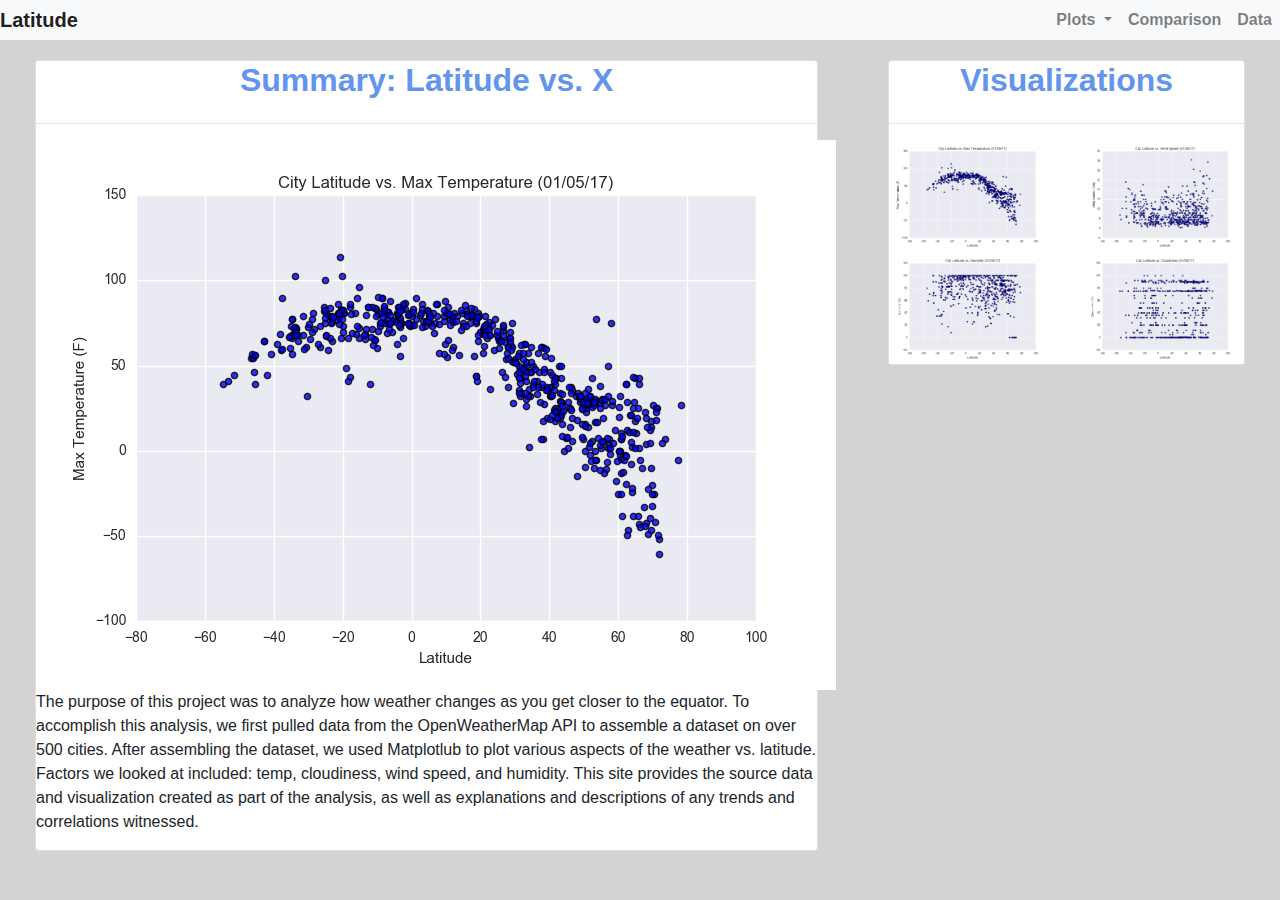
<file: index.html>
<html>

<head>
  <title>Weather Data</title>
  <link rel="stylesheet" href="https://stackpath.bootstrapcdn.com/bootstrap/4.3.1/css/bootstrap.min.css"
    integrity="sha384-ggOyR0iXCbMQv3Xipma34MD+dH/1fQ784/j6cY/iJTQUOhcWr7x9JvoRxT2MZw1T" crossorigin="anonymous">
  <link rel="stylesheet" href="Resources/style.css" media="all">
</head>

<body>
  <nav class="navbar navbar-expand-lg navbar-light bg-light">
    <a class="navbar-brand" href="index.html">Latitude</a>
    <button class="navbar-toggler" type="button" data-toggle="collapse" data-target="#navbarSupportedContent"
      aria-controls="navbarSupportedContent" aria-expanded="false" aria-label="Toggle navigation">
      <span class="navbar-toggler-icon"></span>
    </button>

    <div class="collapse navbar-collapse" id="navbarSupportedContent">
      <ul class="navbar-nav ml-auto">
        <!-- <li class="nav-item active"></li> -->
        <li class="nav-item dropdown">
          <a class="nav-link dropdown-toggle" href="#" id="navbarDropdown" role="button" data-toggle="dropdown"
            aria-haspopup="true" aria-expanded="false">
            Plots
          </a>
          <div class="dropdown-menu" aria-labelledby="navbarDropdown">
            <a class="dropdown-item" href="visualizations/temp.html">Temperature</a>
            <a class="dropdown-item" href="visualizations/windspeed.html">Wind Speed</a>
            <a class="dropdown-item" href="visualizations/humidity.html">Humidity</a>
            <a class="dropdown-item" href="visualizations/cloudiness.html">Cloudiness</a>
        </li>
        <li class="nav-item">
          <a class="nav-link" href="comparisons.html">Comparison</a>
        </li>
        <li class="nav-item">
          <a class="nav-link" href="data.html">Data</a>
        </li>
      </ul>
    </div>
  </nav>
  <div class="container-fluid">
    <div class="row">
      <div class="col-lg-8 col-sm-12">
        <div class="card">


          <h1>
            Summary: Latitude vs. X
          </h1>
          <hr>
          <p>
            <img src="Resources/assets/images/Fig1.png" style="float:left;" alt=""> The purpose of this project was to
            analyze how weather changes as you get closer to the equator. To accomplish this analysis, we first pulled
            data from the OpenWeatherMap API to assemble a dataset on over 500 cities. After assembling the dataset, we
            used Matplotlub to plot various aspects of the weather vs. latitude. Factors we looked at included: temp,
            cloudiness, wind speed, and humidity. This site provides the source data and visualization created as part
            of the analysis, as well as explanations and descriptions of any trends and correlations witnessed.
          </p>
        </div>
      </div>
      <div class="col-lg-4 col-sm-2">
        <div class="card">
          <h1>
            Visualizations
          </h1>
          <hr>
          <div class="row">
            <div class="col-lg-6 col-sm-3">
              <a href="visualizations/temp.html">
                <img src="Resources/assets/images/Fig1.png" alt="" class="figsize">
              </a>
            </div>
            <div class="col-lg-6 col-sm-3">
              <a href="visualizations/windspeed.html">
                <img src="Resources/assets/images/Fig4.png" alt="" class="figsize">
              </a>
            </div>
            <div class="col-lg-6 col-sm-3">
              <a href="visualizations/humidity.html">
                <img src="Resources/assets/images/Fig2.png" alt="" class="figsize">
              </a>
            </div>
            <div class="col-lg-6 col-sm-3">
              <a href="visualizations/cloudiness.html">
                <img src="Resources/assets/images/Fig3.png" alt="" class="figsize">
              </a>
            </div>
          </div>
        </div>
      </div>
    </div>
  </div>
</body>
<script src="https://code.jquery.com/jquery-3.3.1.slim.min.js"
  integrity="sha384-q8i/X+965DzO0rT7abK41JStQIAqVgRVzpbzo5smXKp4YfRvH+8abtTE1Pi6jizo" crossorigin="anonymous"></script>
<script src="https://cdnjs.cloudflare.com/ajax/libs/popper.js/1.14.7/umd/popper.min.js"
  integrity="sha384-UO2eT0CpHqdSJQ6hJty5KVphtPhzWj9WO1clHTMGa3JDZwrnQq4sF86dIHNDz0W1" crossorigin="anonymous"></script>
<script src="https://stackpath.bootstrapcdn.com/bootstrap/4.3.1/js/bootstrap.min.js"
  integrity="sha384-JjSmVgyd0p3pXB1rRibZUAYoIIy6OrQ6VrjIEaFf/nJGzIxFDsf4x0xIM+B07jRM" crossorigin="anonymous"></script>

</html>
</file>
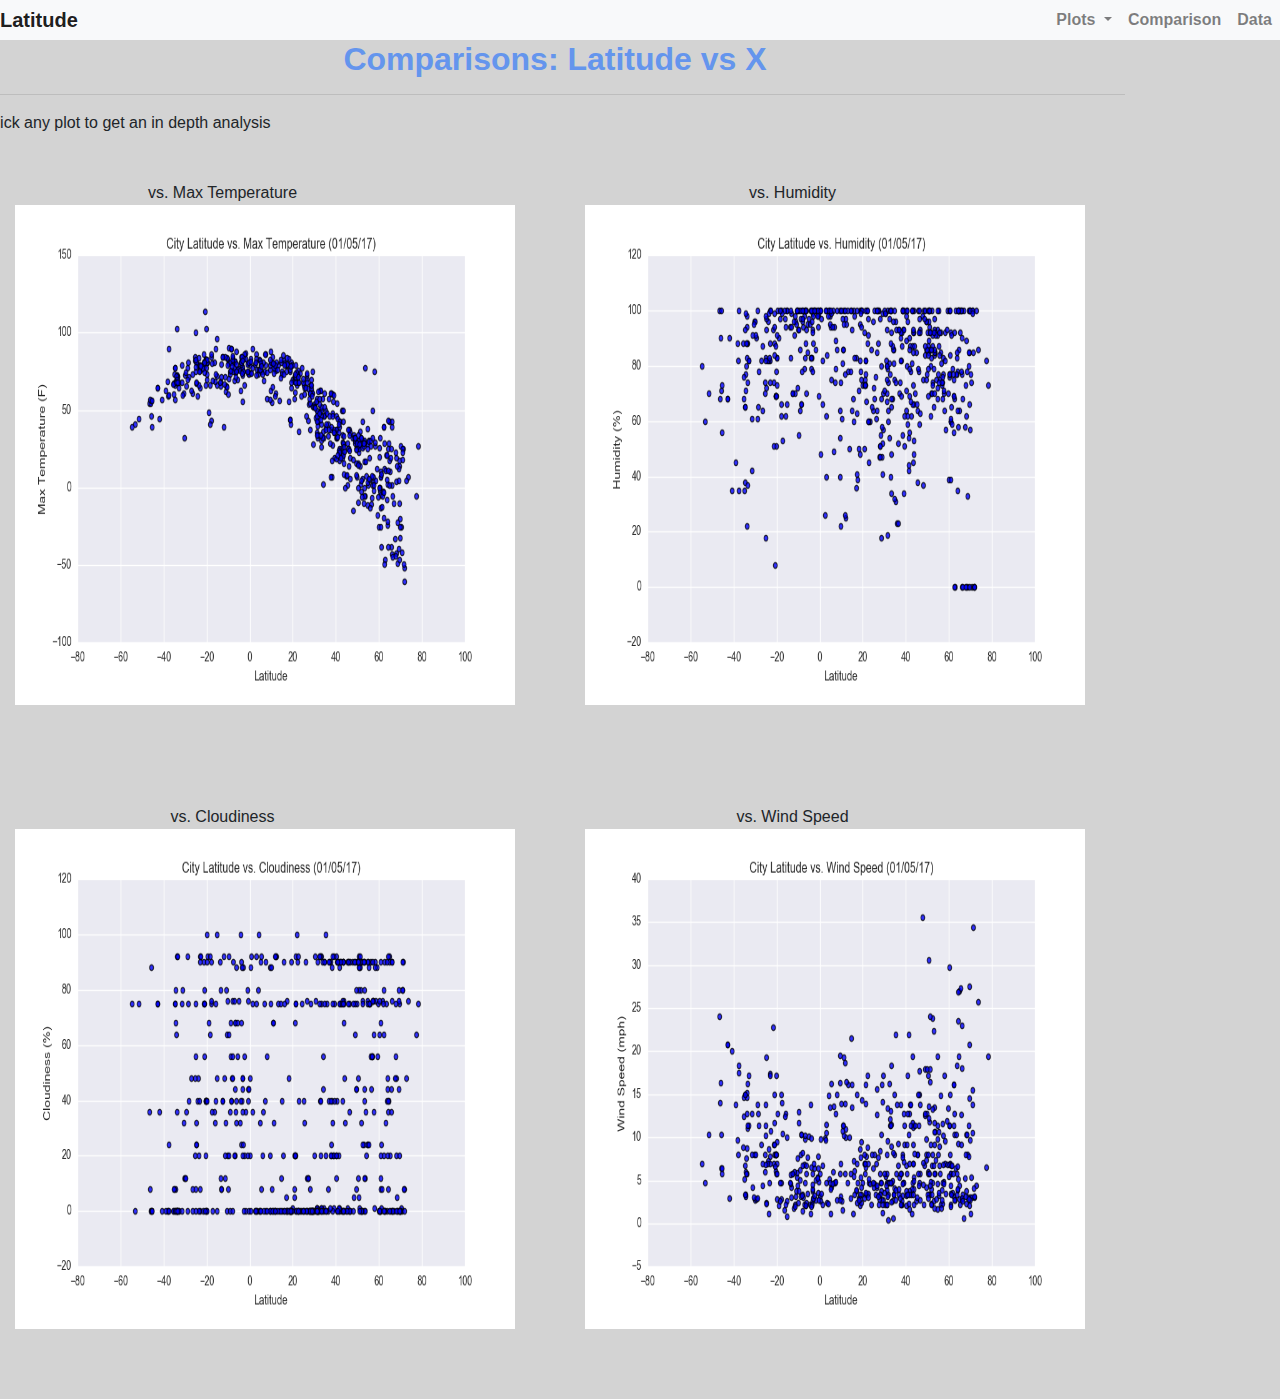
<file: comparisons.html>
<!doctype html>
<html lang="en">

<head>
    <title>Title</title>
    <!-- Required meta tags -->
    <meta charset="utf-8">
    <meta name="viewport" content="width=device-width, initial-scale=1, shrink-to-fit=no">

    <!-- Bootstrap CSS -->
    <link rel="stylesheet" href="https://stackpath.bootstrapcdn.com/bootstrap/4.3.1/css/bootstrap.min.css"
        integrity="sha384-ggOyR0iXCbMQv3Xipma34MD+dH/1fQ784/j6cY/iJTQUOhcWr7x9JvoRxT2MZw1T" crossorigin="anonymous">
    <link rel="stylesheet" href="Resources/style.css" media="all">
</head>

<body>
    <nav class="navbar navbar-expand-lg navbar-light bg-light">
        <a class="navbar-brand" href="index.html">Latitude</a>
        <button class="navbar-toggler" type="button" data-toggle="collapse" data-target="#navbarSupportedContent"
            aria-controls="navbarSupportedContent" aria-expanded="false" aria-label="Toggle navigation">
            <span class="navbar-toggler-icon"></span>
        </button>

        <div class="collapse navbar-collapse" id="navbarSupportedContent">
            <ul class="navbar-nav ml-auto">
                <!-- <li class="nav-item active"></li> -->
                <li class="nav-item dropdown">
                    <a class="nav-link dropdown-toggle" href="#" id="navbarDropdown" role="button"
                        data-toggle="dropdown" aria-haspopup="true" aria-expanded="false">
                        Plots
                    </a>
                    <div class="dropdown-menu" aria-labelledby="navbarDropdown">
                        <a class="dropdown-item" href="visualizations/temp.html">Temperature</a>
                        <a class="dropdown-item" href="visualizations/windspeed.html">Wind Speed</a>
                        <a class="dropdown-item" href="visualizations/humidity.html">Humidity</a>
                        <a class="dropdown-item" href="visualizations/cloudiness.html">Cloudiness</a>
                </li>
                <li class="nav-item">
                    <a class="nav-link" href="">Comparison</a>
                </li>
                <li class="nav-item">
                    <a class="nav-link" href="data.html">Data</a>
                </li>
            </ul>
        </div>
    </nav>
    <div class="containter">
        <div class="row">
            <div class="box">
                <h1>Comparisons: Latitude vs X</h1>
                <hr>
                <p>Click any plot to get an in depth analysis</p>
                <div class="container" style="padding-bottom: 40px;">
                    <div class="row">
                        <div class="col-md-5" style="padding: 30px">
                            <div class="title" style="text-align: center;"> vs. Max Temperature</div>
                            <a href="visualizations/temp.html">
                                <img class="panel" src="Resources/assets/images/Fig1.png" width="500" height="500"
                                    alt="Max Temp Graph">
                            </a>
                        </div>
                        <div class="col-1"></div>
                        <div class="col-md-5" style="padding: 30px">
                            <div class="title" style="text-align: center;"> vs. Humidity</div>
                            <a href="visualizations/humidity.html">
                                <img class="panel" src="Resources/assets/images/Fig2.png" width="500" height="500"
                                    alt="HumidityGraph">
                            </a>
                        </div>
                    </div>
                </div>
                <div class="container" style="padding-bottom: 40px;">
                    <div class="row">
                        <div class="col-md-5" style="padding: 30px">
                            <div class="title" style="text-align: center;"> vs. Cloudiness</div>
                            <a href="visualizations/cloudiness.html">
                                <img class="panel" src="Resources/assets/images/Fig3.png" width="500" height="500"
                                    alt="CLoudiness Graph">
                            </a>
                        </div>
                        <div class="col-1"></div>
                        <div class="col-md-5" style="padding: 30px">
                            <div class="title" style="text-align: center;"> vs. Wind Speed</div>
                            <a href="visualizations/windspeed.html">
                                <img class="panel" src="Resources/assets/images/Fig4.png" width="500" height="500"
                                    alt="Wind Speed">
                            </a>
                        </div>
                    </div>
                </div>
            </div>
        </div>
    </div>
    <!-- Optional JavaScript -->
    <!-- jQuery first, then Popper.js, then Bootstrap JS -->
    <script src="https://code.jquery.com/jquery-3.3.1.slim.min.js"
        integrity="sha384-q8i/X+965DzO0rT7abK41JStQIAqVgRVzpbzo5smXKp4YfRvH+8abtTE1Pi6jizo"
        crossorigin="anonymous"></script>
    <script src="https://cdnjs.cloudflare.com/ajax/libs/popper.js/1.14.7/umd/popper.min.js"
        integrity="sha384-UO2eT0CpHqdSJQ6hJty5KVphtPhzWj9WO1clHTMGa3JDZwrnQq4sF86dIHNDz0W1"
        crossorigin="anonymous"></script>
    <script src="https://stackpath.bootstrapcdn.com/bootstrap/4.3.1/js/bootstrap.min.js"
        integrity="sha384-JjSmVgyd0p3pXB1rRibZUAYoIIy6OrQ6VrjIEaFf/nJGzIxFDsf4x0xIM+B07jRM"
        crossorigin="anonymous"></script>
</body>

</html>
</file>
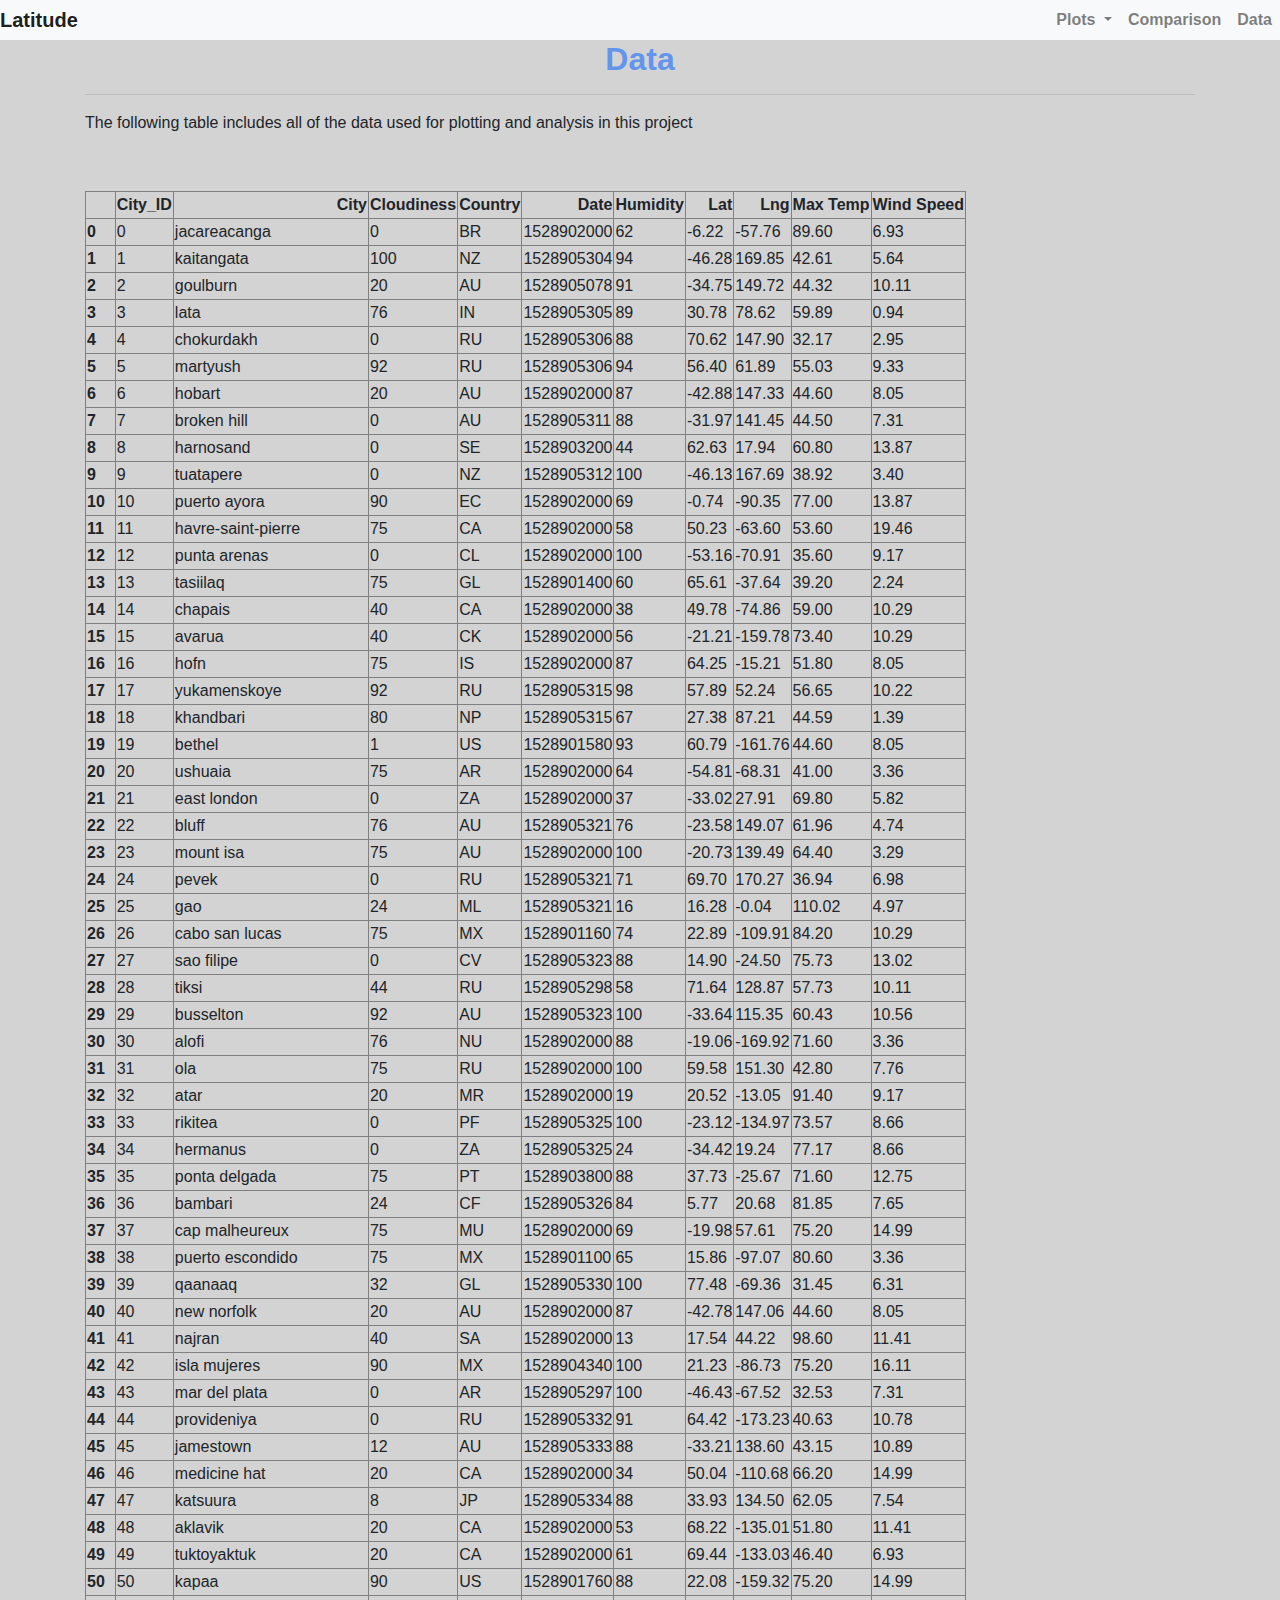
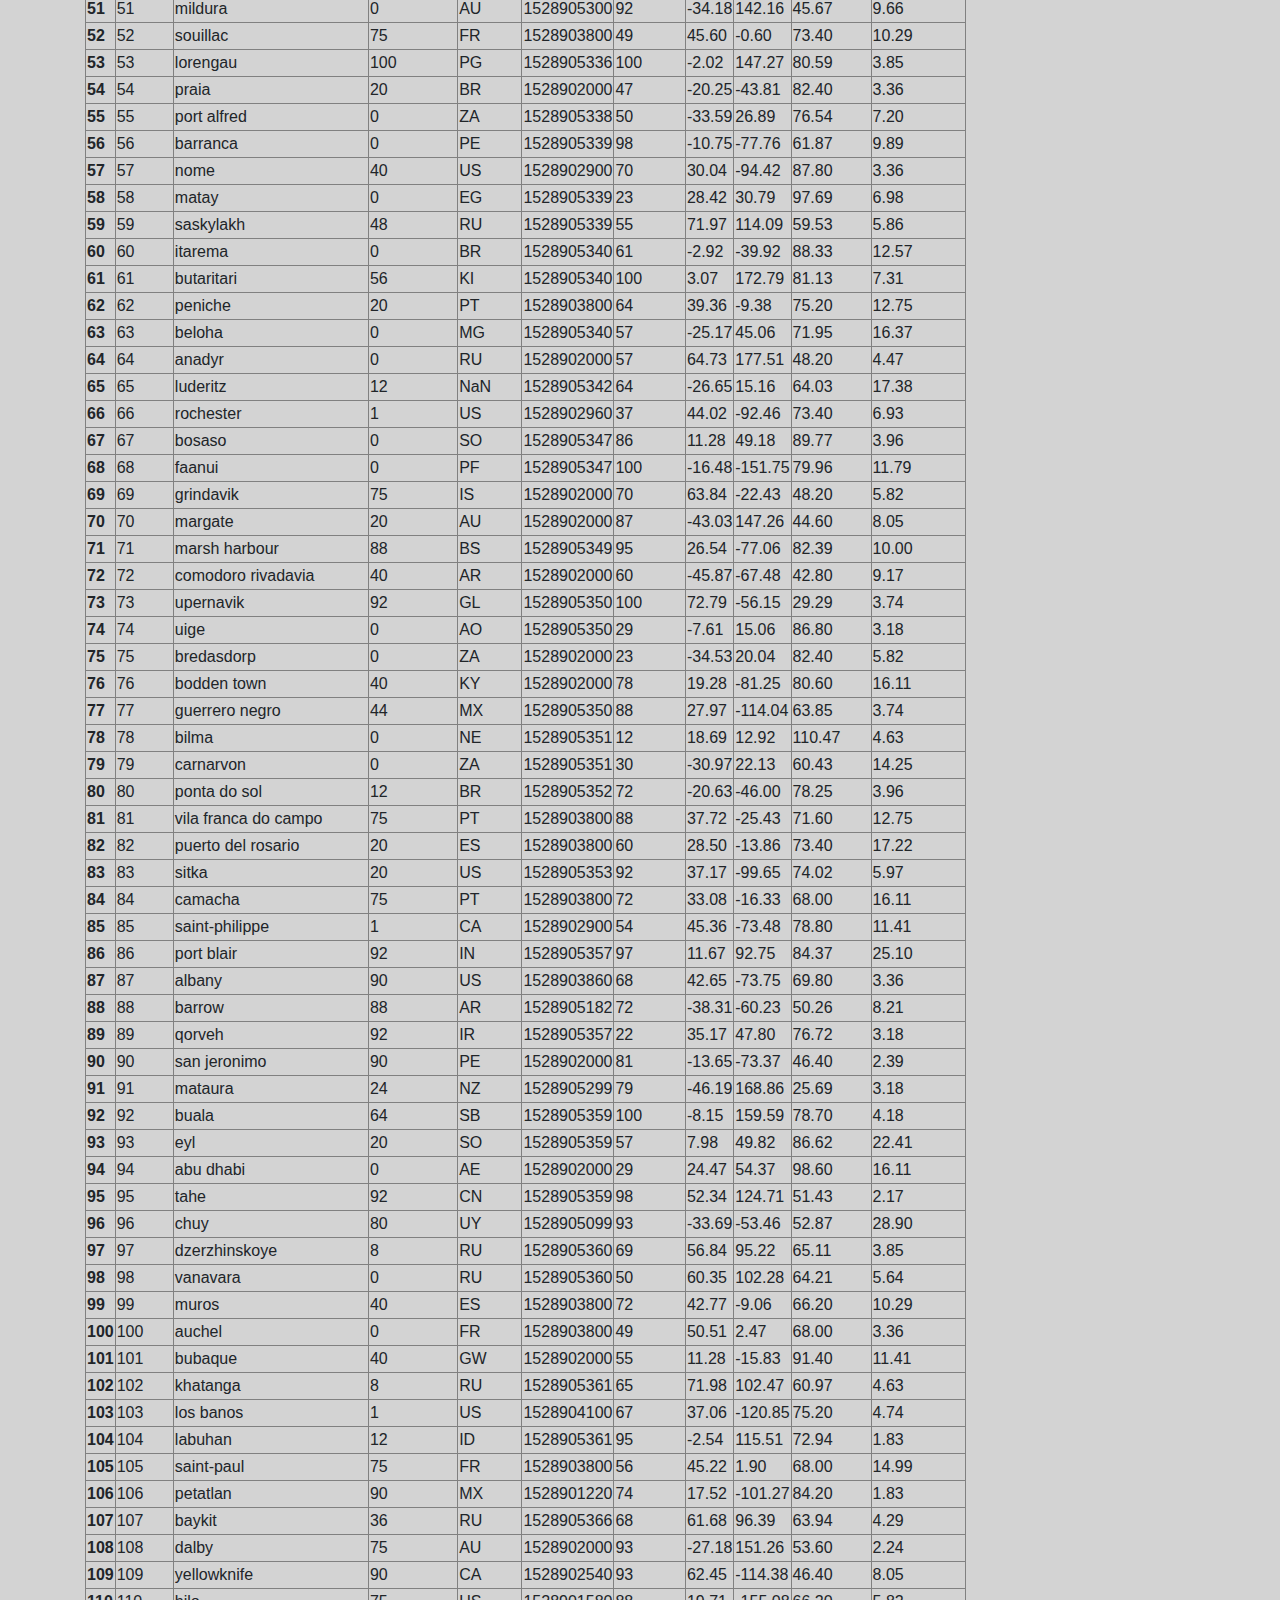
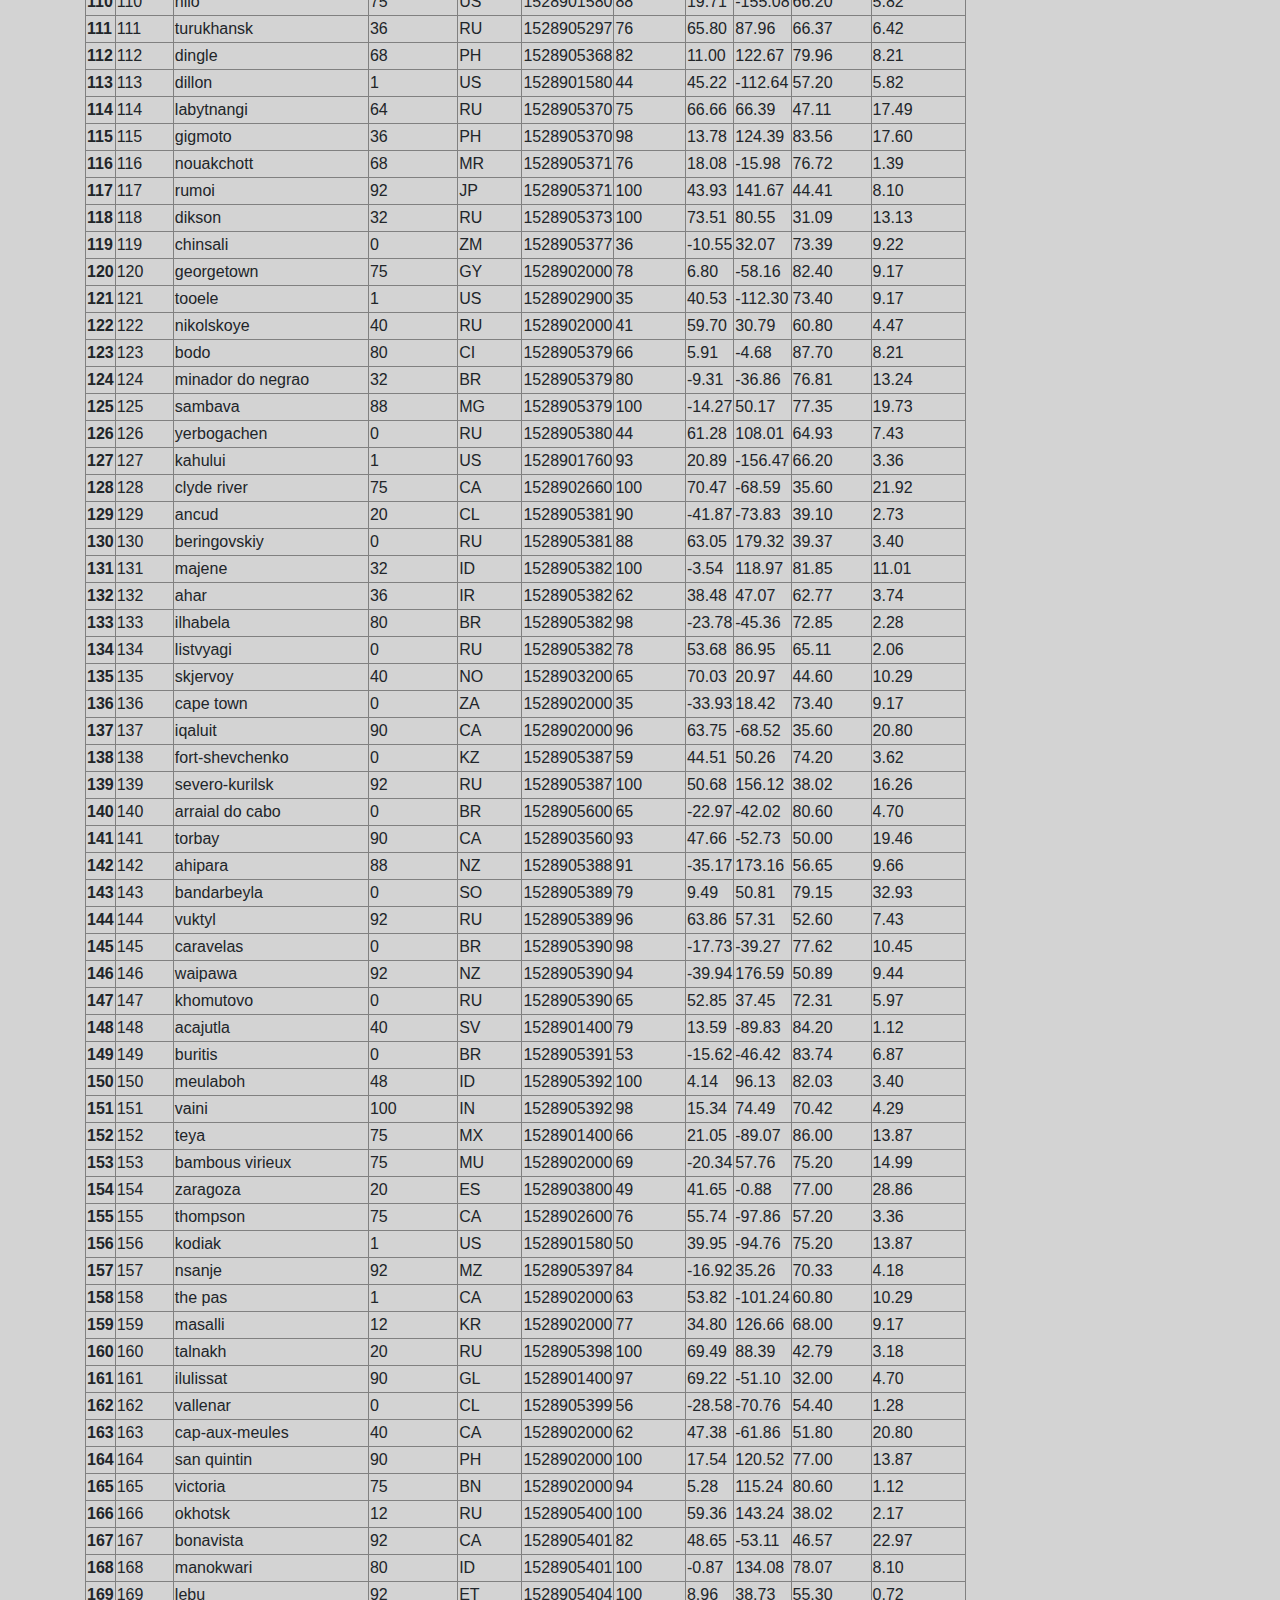
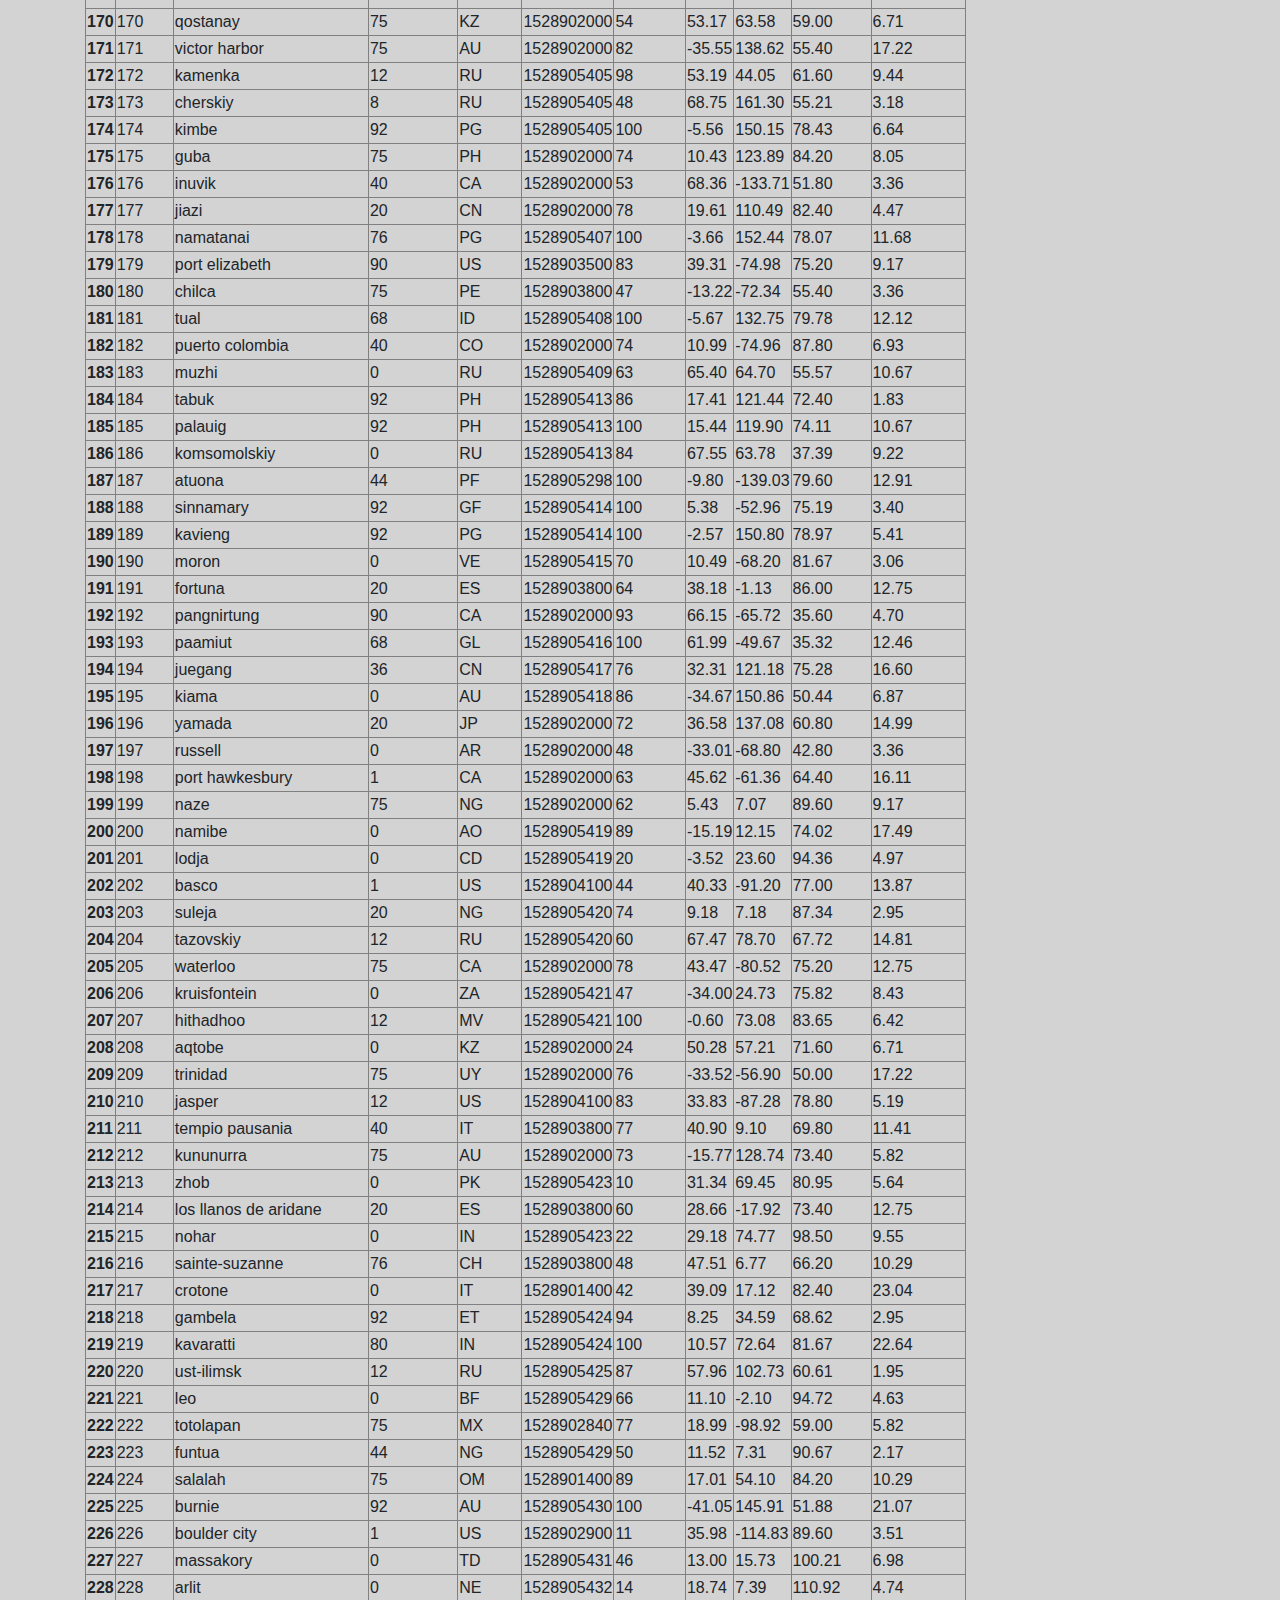
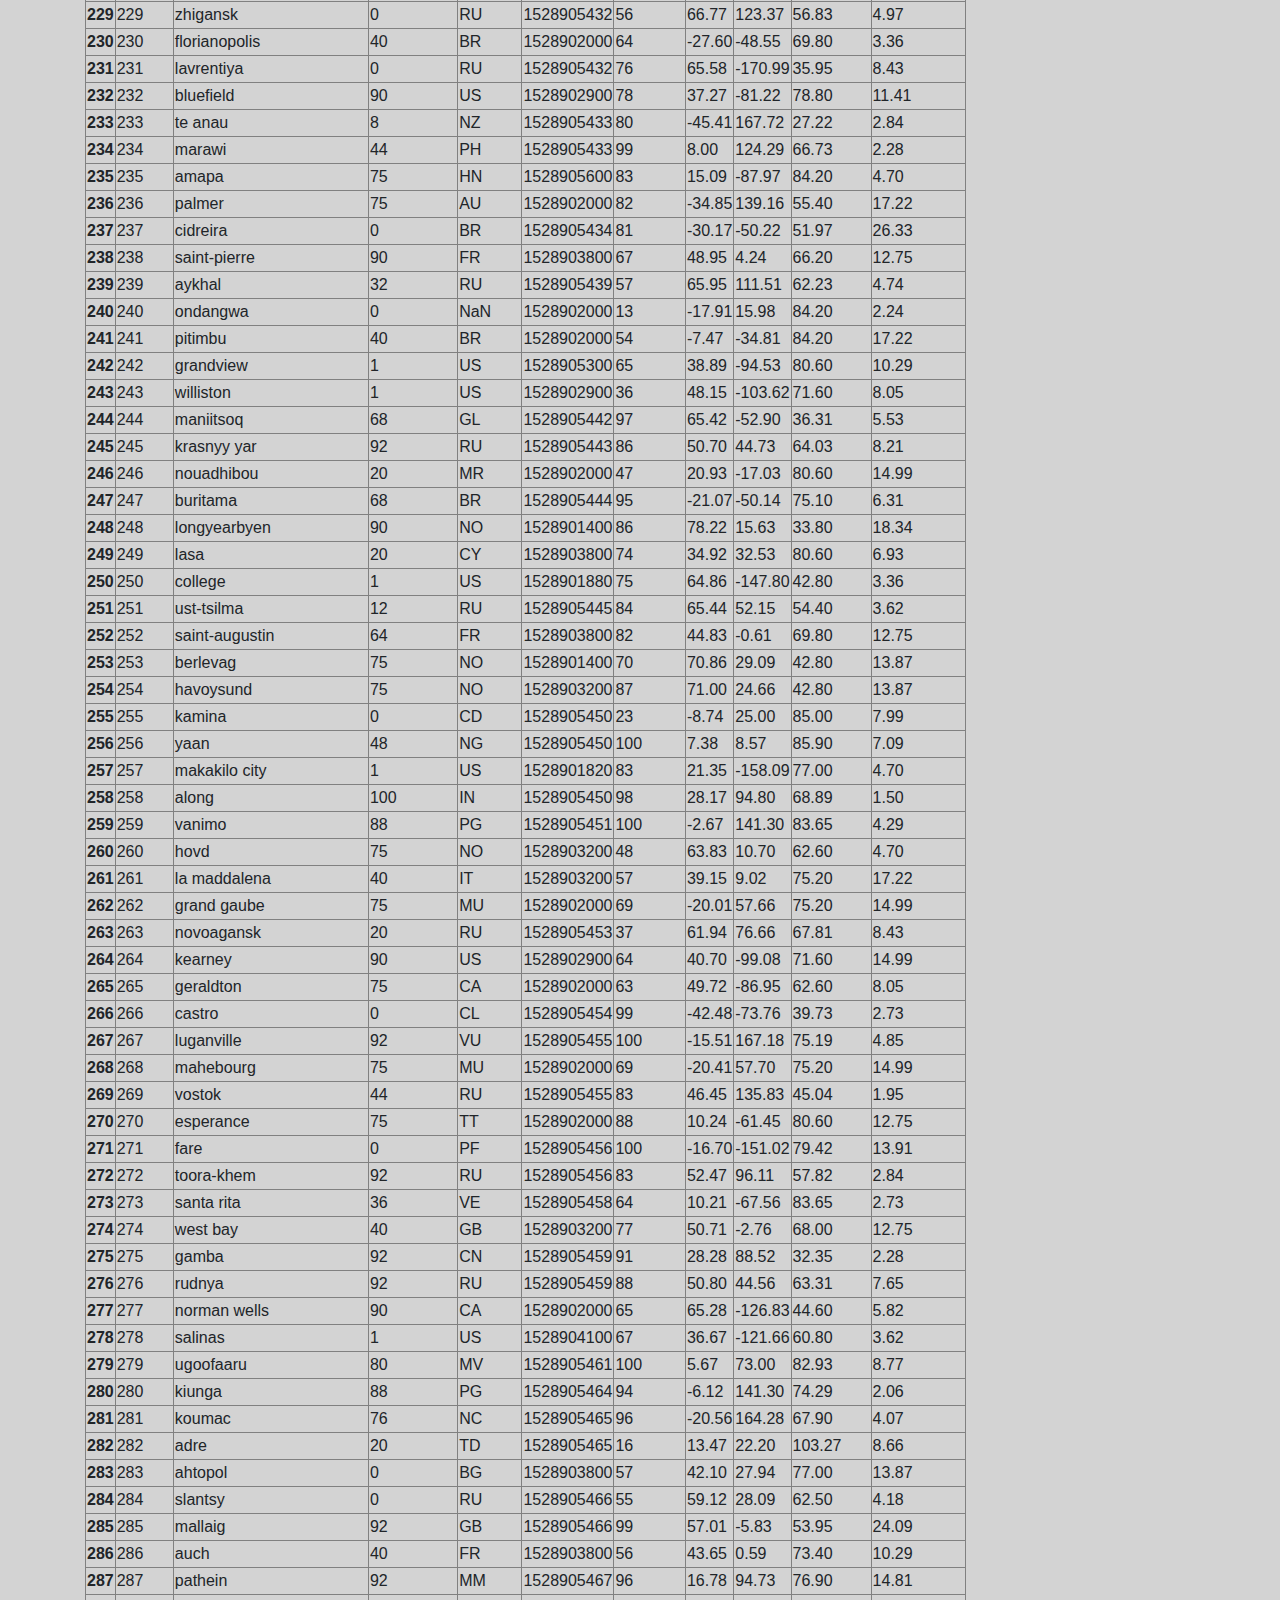
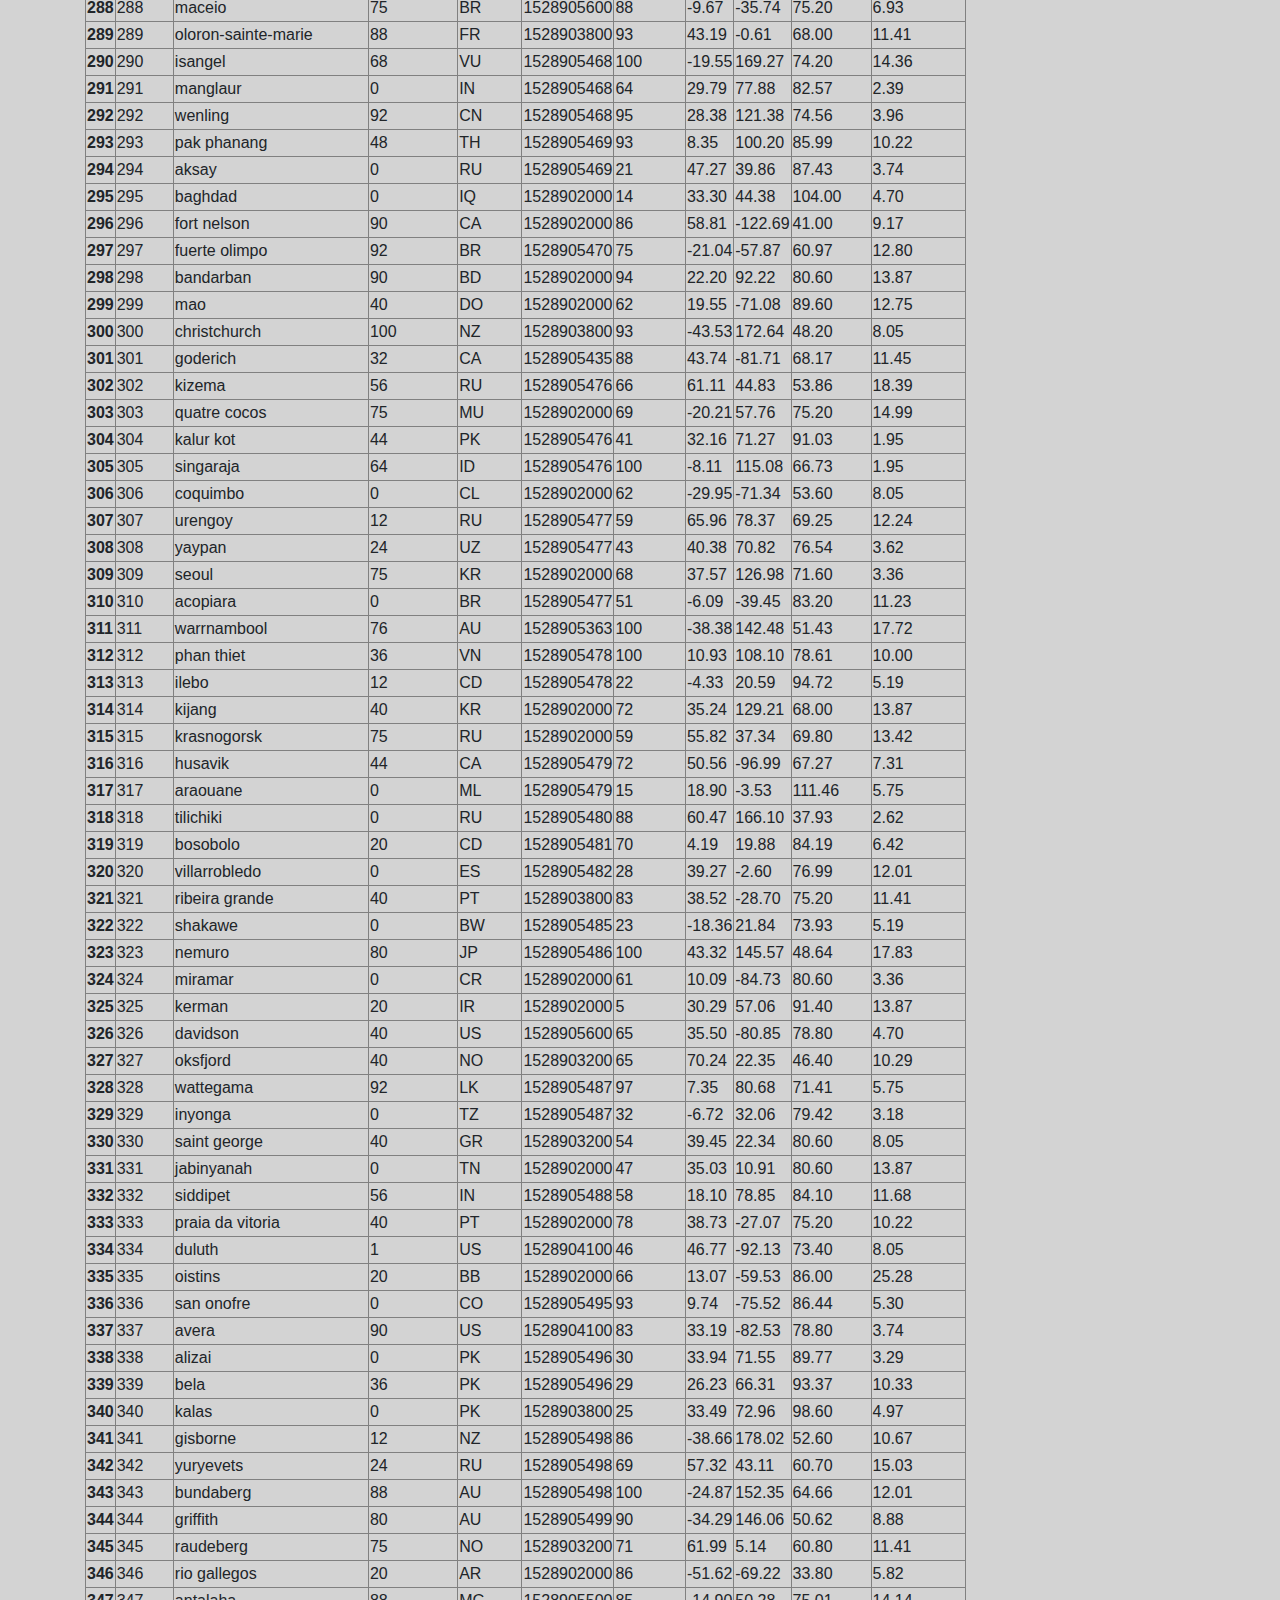
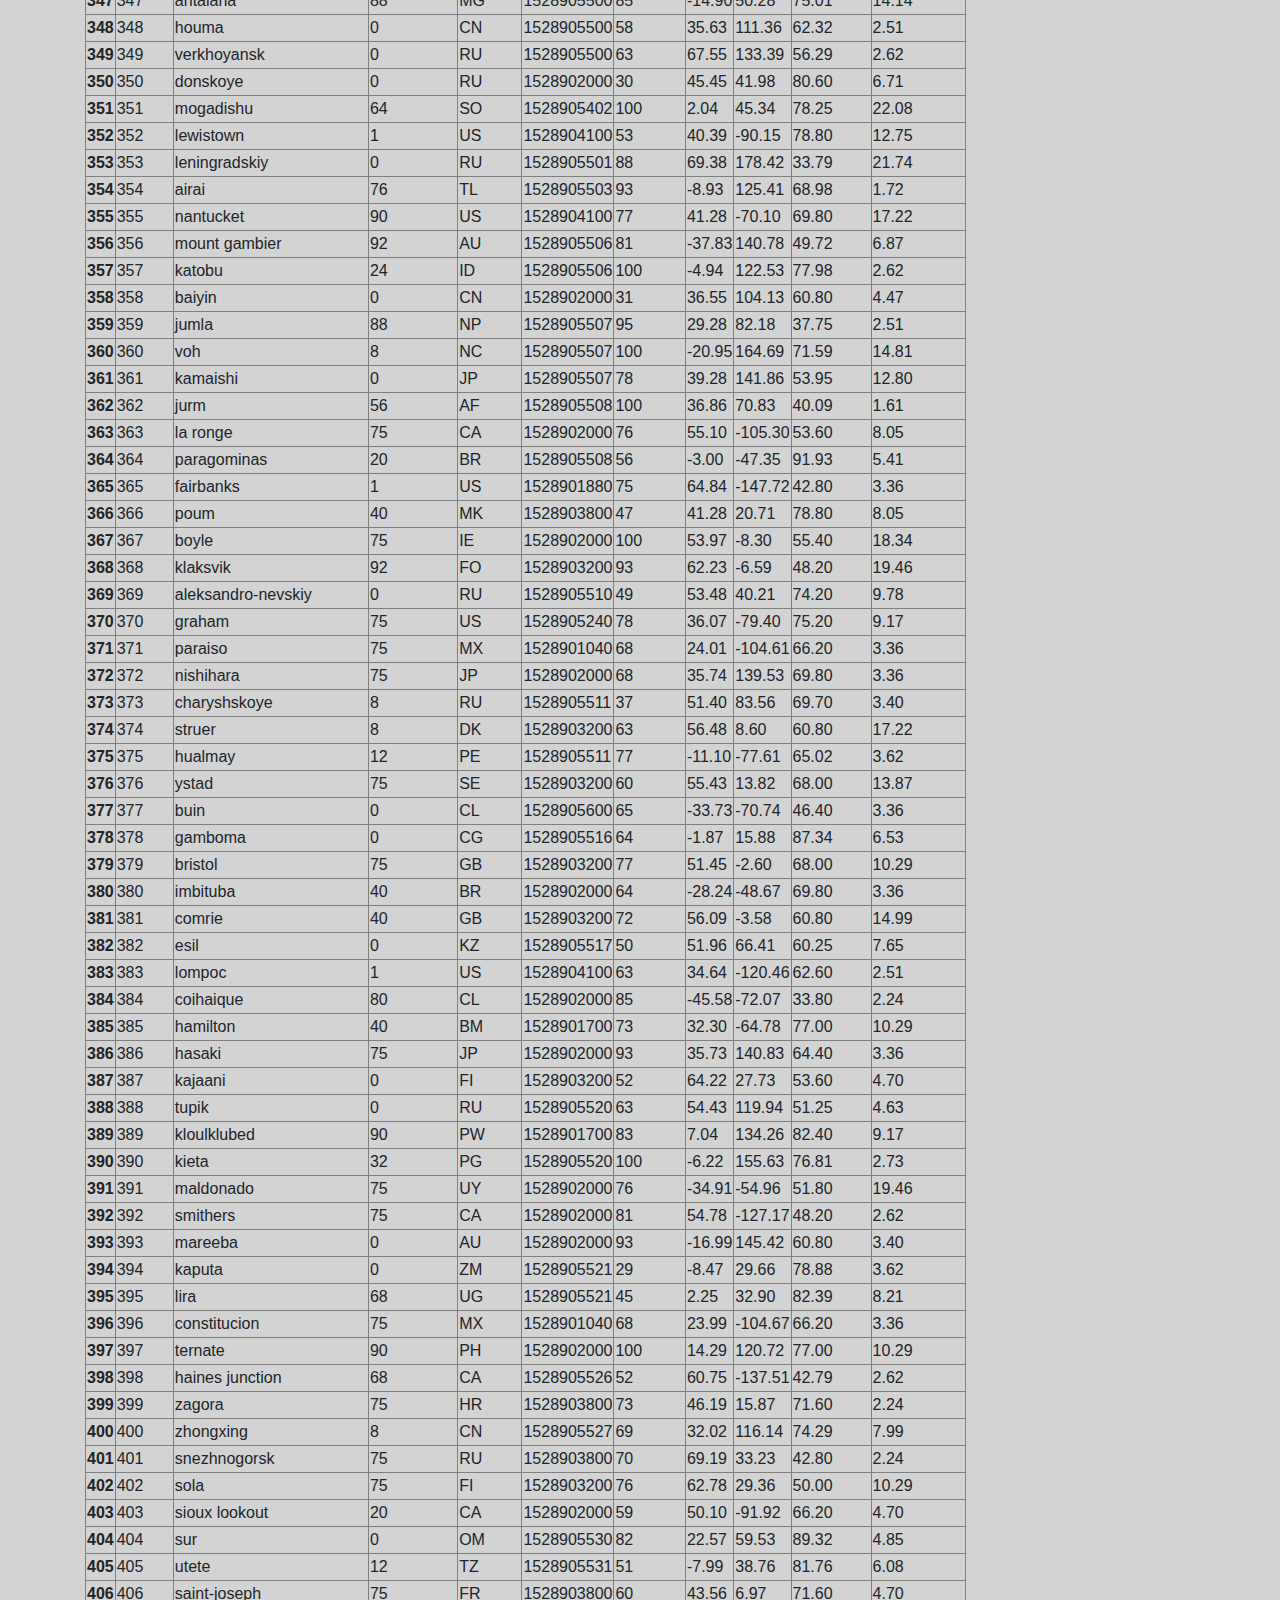
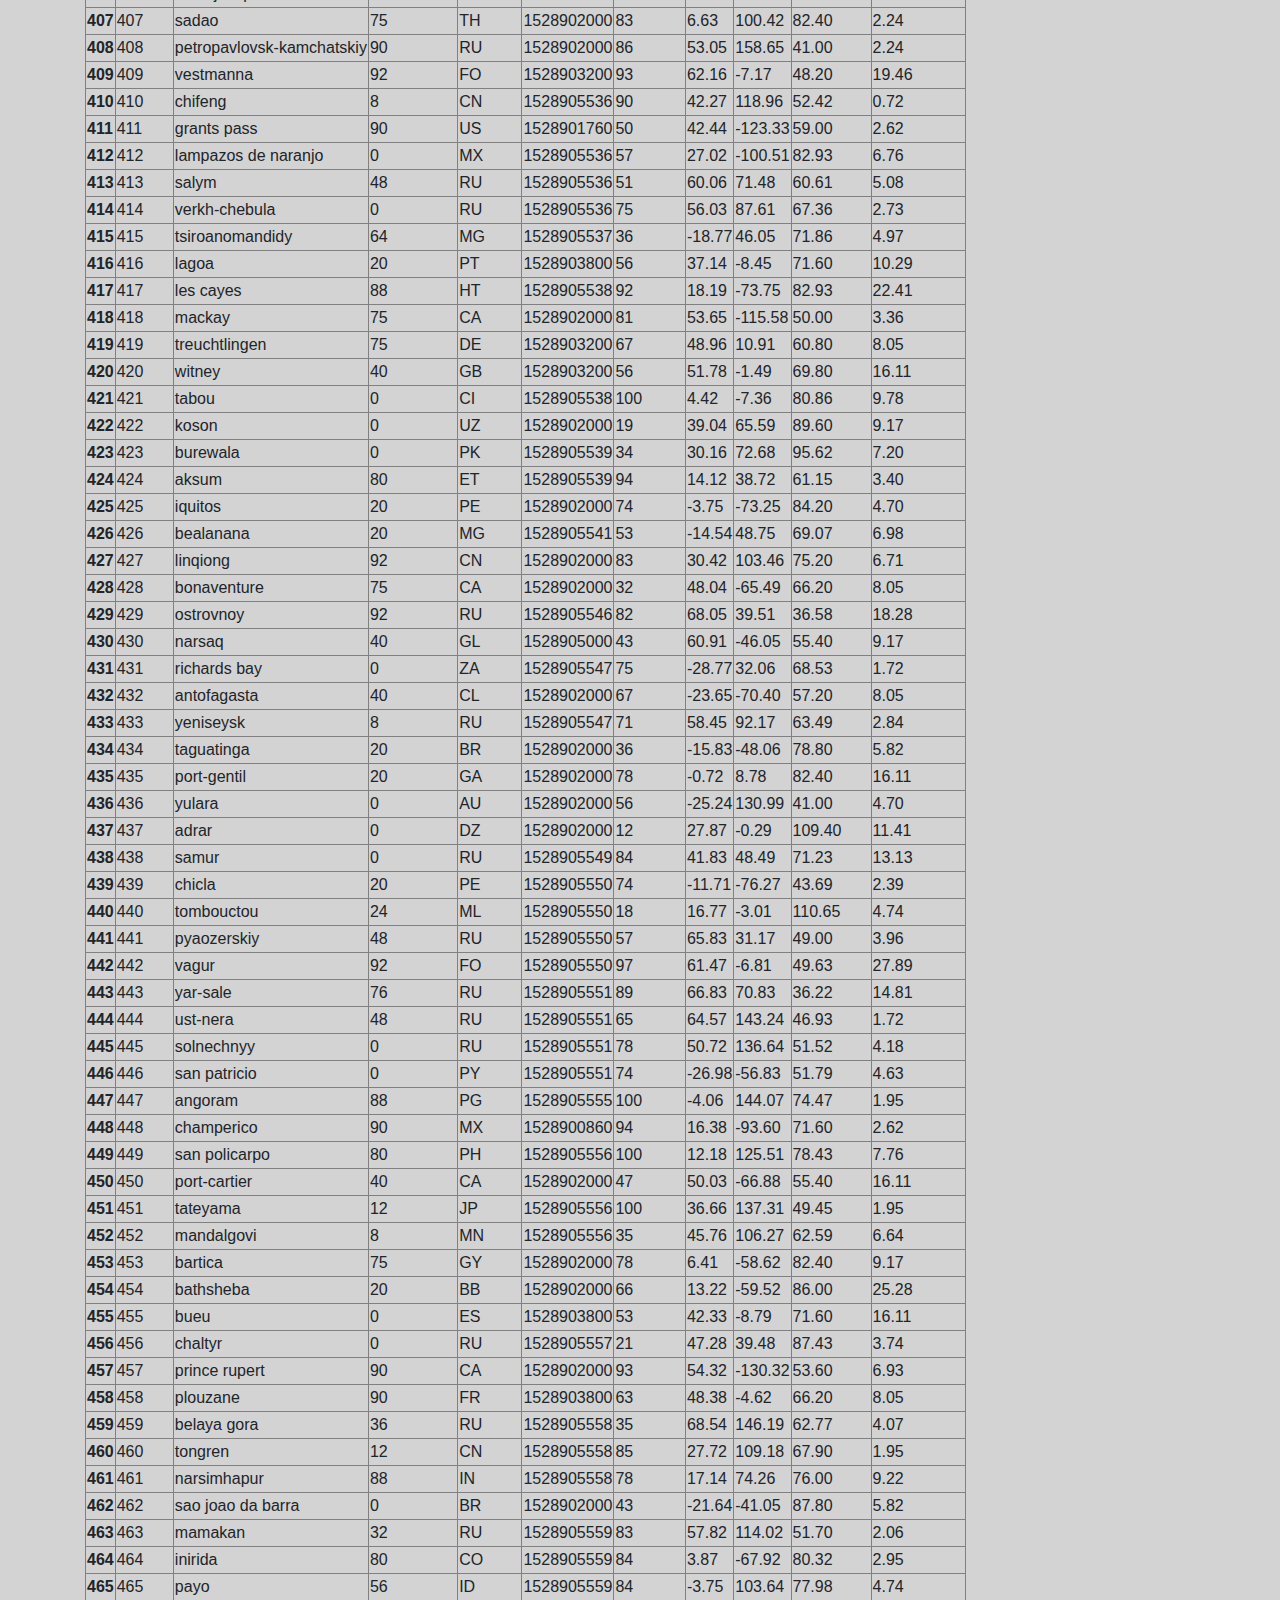
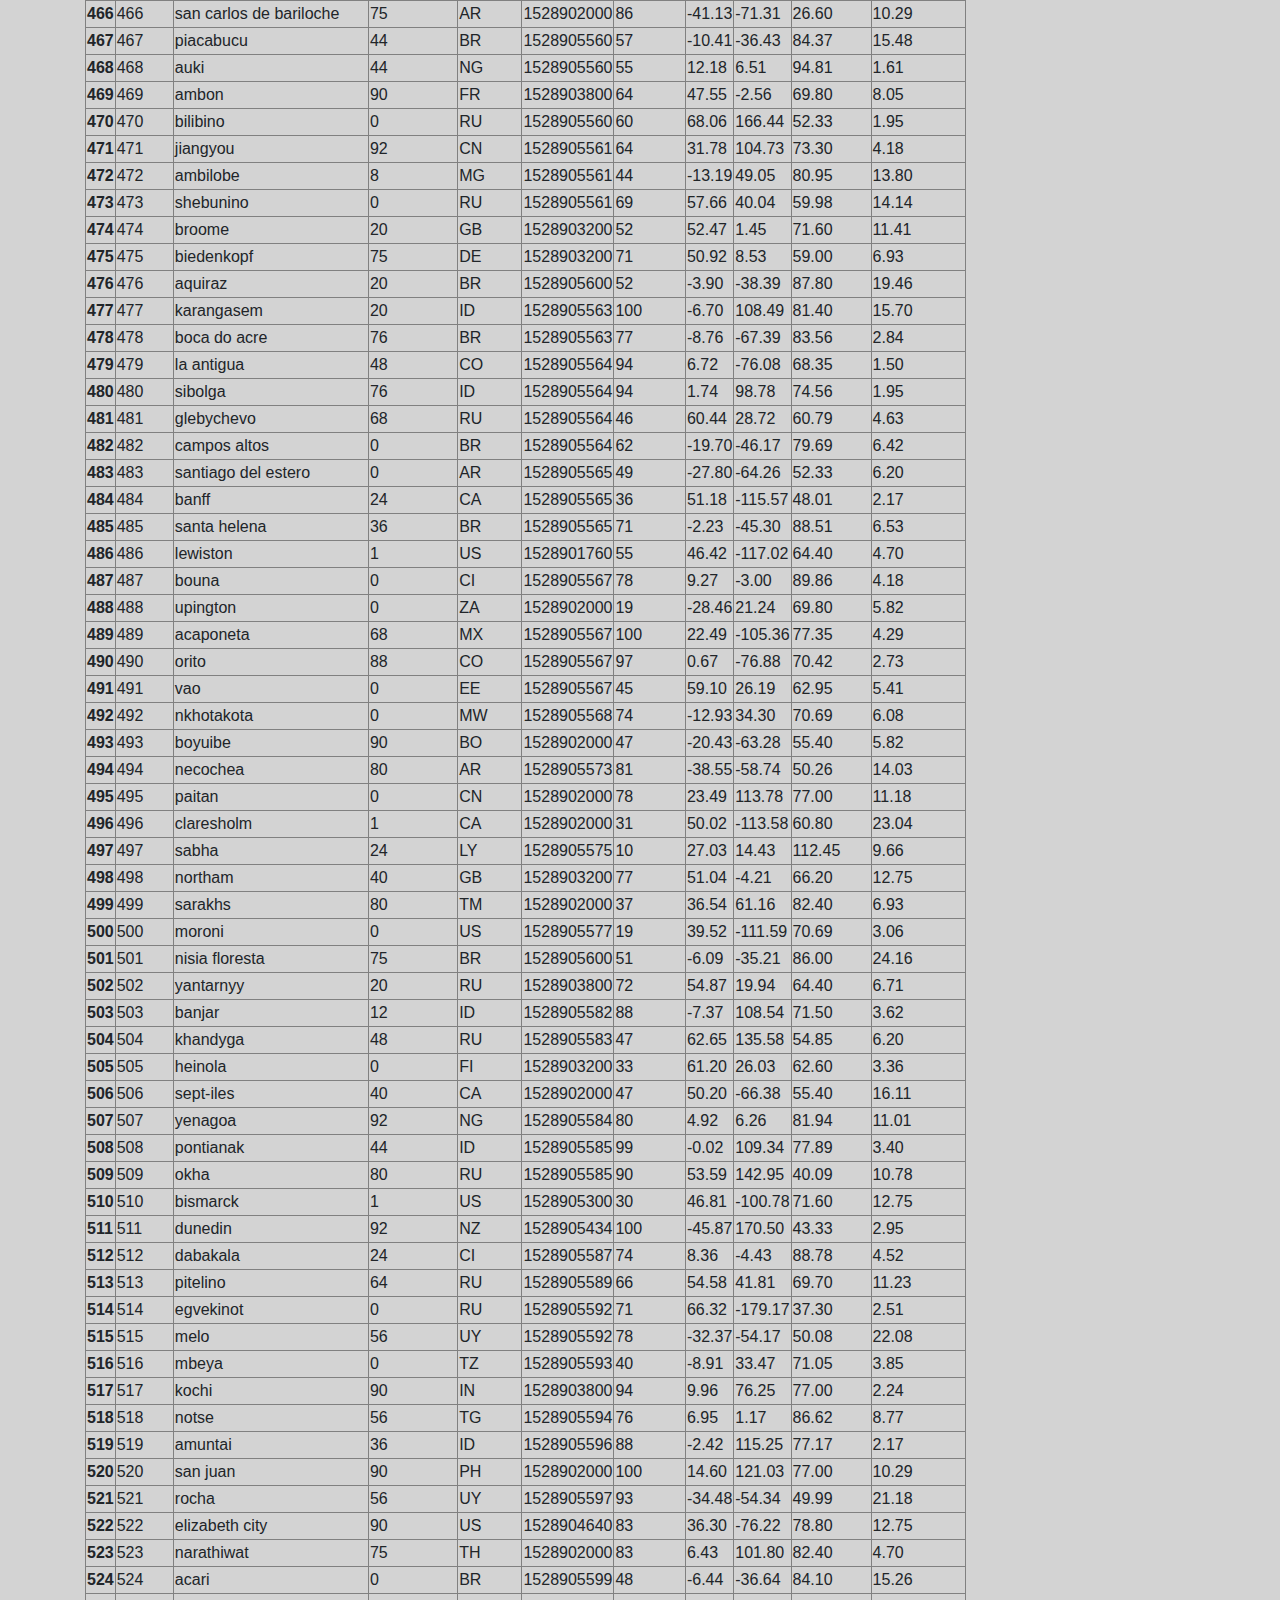
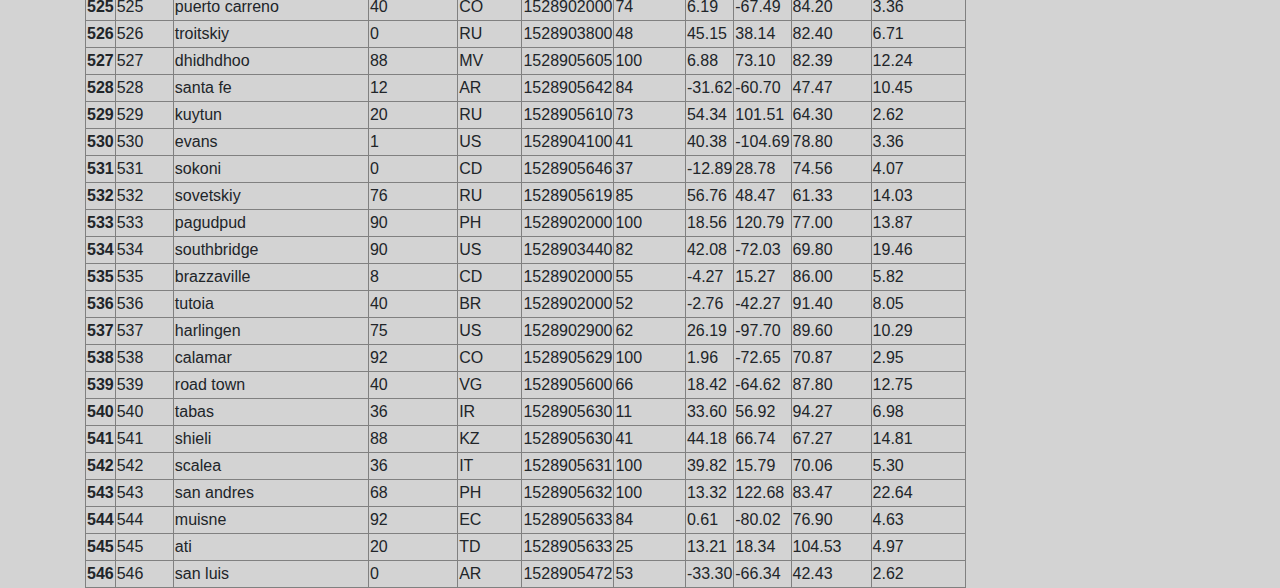
<file: data.html>
<!doctype html>
<html lang="en">

<head>
    <title>Title</title>
    <!-- Required meta tags -->
    <meta charset="utf-8">
    <meta name="viewport" content="width=device-width, initial-scale=1, shrink-to-fit=no">

    <!-- Bootstrap CSS -->
    <link rel="stylesheet" href="https://stackpath.bootstrapcdn.com/bootstrap/4.3.1/css/bootstrap.min.css"
        integrity="sha384-ggOyR0iXCbMQv3Xipma34MD+dH/1fQ784/j6cY/iJTQUOhcWr7x9JvoRxT2MZw1T" crossorigin="anonymous">
    <link rel="stylesheet" href="Resources/style.css" media="all">
</head>

<body>
    <nav class="navbar navbar-expand-lg navbar-light bg-light">
        <a class="navbar-brand" href="index.html">Latitude</a>
        <button class="navbar-toggler" type="button" data-toggle="collapse" data-target="#navbarSupportedContent"
            aria-controls="navbarSupportedContent" aria-expanded="false" aria-label="Toggle navigation">
            <span class="navbar-toggler-icon"></span>
        </button>

        <div class="collapse navbar-collapse" id="navbarSupportedContent">
            <ul class="navbar-nav ml-auto">
                <!-- <li class="nav-item active"></li> -->
                <li class="nav-item dropdown">
                    <a class="nav-link dropdown-toggle" href="#" id="navbarDropdown" role="button"
                        data-toggle="dropdown" aria-haspopup="true" aria-expanded="false">
                        Plots
                    </a>
                    <div class="dropdown-menu" aria-labelledby="navbarDropdown">
                        <a class="dropdown-item" href="visualizations/temp.html">Temperature</a>
                        <a class="dropdown-item" href="visualizations/windspeed.html">Wind Speed</a>
                        <a class="dropdown-item" href="visualizations/humidity.html">Humidity</a>
                        <a class="dropdown-item" href="visualizations/cloudiness.html">Cloudiness</a>
                </li>
                <li class="nav-item">
                    <a class="nav-link" href="comparisons.html">Comparison</a>
                </li>
                <li class="nav-item">
                    <a class="nav-link" href="">Data</a>
                </li>
            </ul>
        </div>
    </nav>
    <div class="container">
        <div class="box">
            <h1>Data</h1>
            <hr>
            <p>
                The following table includes all of the data used for plotting and analysis in this project
            </p>
            <br>
            <div class="table-responsive">
                <table class="table">
                    <table border="1" class="dataframe">
                        <thead>
                            <tr style="text-align: right;">
                                <th></th>
                                <th>City_ID</th>
                                <th>City</th>
                                <th>Cloudiness</th>
                                <th>Country</th>
                                <th>Date</th>
                                <th>Humidity</th>
                                <th>Lat</th>
                                <th>Lng</th>
                                <th>Max Temp</th>
                                <th>Wind Speed</th>
                            </tr>
                        </thead>
                        <tbody>
                            <tr>
                                <th>0</th>
                                <td>0</td>
                                <td>jacareacanga</td>
                                <td>0</td>
                                <td>BR</td>
                                <td>1528902000</td>
                                <td>62</td>
                                <td>-6.22</td>
                                <td>-57.76</td>
                                <td>89.60</td>
                                <td>6.93</td>
                            </tr>
                            <tr>
                                <th>1</th>
                                <td>1</td>
                                <td>kaitangata</td>
                                <td>100</td>
                                <td>NZ</td>
                                <td>1528905304</td>
                                <td>94</td>
                                <td>-46.28</td>
                                <td>169.85</td>
                                <td>42.61</td>
                                <td>5.64</td>
                            </tr>
                            <tr>
                                <th>2</th>
                                <td>2</td>
                                <td>goulburn</td>
                                <td>20</td>
                                <td>AU</td>
                                <td>1528905078</td>
                                <td>91</td>
                                <td>-34.75</td>
                                <td>149.72</td>
                                <td>44.32</td>
                                <td>10.11</td>
                            </tr>
                            <tr>
                                <th>3</th>
                                <td>3</td>
                                <td>lata</td>
                                <td>76</td>
                                <td>IN</td>
                                <td>1528905305</td>
                                <td>89</td>
                                <td>30.78</td>
                                <td>78.62</td>
                                <td>59.89</td>
                                <td>0.94</td>
                            </tr>
                            <tr>
                                <th>4</th>
                                <td>4</td>
                                <td>chokurdakh</td>
                                <td>0</td>
                                <td>RU</td>
                                <td>1528905306</td>
                                <td>88</td>
                                <td>70.62</td>
                                <td>147.90</td>
                                <td>32.17</td>
                                <td>2.95</td>
                            </tr>
                            <tr>
                                <th>5</th>
                                <td>5</td>
                                <td>martyush</td>
                                <td>92</td>
                                <td>RU</td>
                                <td>1528905306</td>
                                <td>94</td>
                                <td>56.40</td>
                                <td>61.89</td>
                                <td>55.03</td>
                                <td>9.33</td>
                            </tr>
                            <tr>
                                <th>6</th>
                                <td>6</td>
                                <td>hobart</td>
                                <td>20</td>
                                <td>AU</td>
                                <td>1528902000</td>
                                <td>87</td>
                                <td>-42.88</td>
                                <td>147.33</td>
                                <td>44.60</td>
                                <td>8.05</td>
                            </tr>
                            <tr>
                                <th>7</th>
                                <td>7</td>
                                <td>broken hill</td>
                                <td>0</td>
                                <td>AU</td>
                                <td>1528905311</td>
                                <td>88</td>
                                <td>-31.97</td>
                                <td>141.45</td>
                                <td>44.50</td>
                                <td>7.31</td>
                            </tr>
                            <tr>
                                <th>8</th>
                                <td>8</td>
                                <td>harnosand</td>
                                <td>0</td>
                                <td>SE</td>
                                <td>1528903200</td>
                                <td>44</td>
                                <td>62.63</td>
                                <td>17.94</td>
                                <td>60.80</td>
                                <td>13.87</td>
                            </tr>
                            <tr>
                                <th>9</th>
                                <td>9</td>
                                <td>tuatapere</td>
                                <td>0</td>
                                <td>NZ</td>
                                <td>1528905312</td>
                                <td>100</td>
                                <td>-46.13</td>
                                <td>167.69</td>
                                <td>38.92</td>
                                <td>3.40</td>
                            </tr>
                            <tr>
                                <th>10</th>
                                <td>10</td>
                                <td>puerto ayora</td>
                                <td>90</td>
                                <td>EC</td>
                                <td>1528902000</td>
                                <td>69</td>
                                <td>-0.74</td>
                                <td>-90.35</td>
                                <td>77.00</td>
                                <td>13.87</td>
                            </tr>
                            <tr>
                                <th>11</th>
                                <td>11</td>
                                <td>havre-saint-pierre</td>
                                <td>75</td>
                                <td>CA</td>
                                <td>1528902000</td>
                                <td>58</td>
                                <td>50.23</td>
                                <td>-63.60</td>
                                <td>53.60</td>
                                <td>19.46</td>
                            </tr>
                            <tr>
                                <th>12</th>
                                <td>12</td>
                                <td>punta arenas</td>
                                <td>0</td>
                                <td>CL</td>
                                <td>1528902000</td>
                                <td>100</td>
                                <td>-53.16</td>
                                <td>-70.91</td>
                                <td>35.60</td>
                                <td>9.17</td>
                            </tr>
                            <tr>
                                <th>13</th>
                                <td>13</td>
                                <td>tasiilaq</td>
                                <td>75</td>
                                <td>GL</td>
                                <td>1528901400</td>
                                <td>60</td>
                                <td>65.61</td>
                                <td>-37.64</td>
                                <td>39.20</td>
                                <td>2.24</td>
                            </tr>
                            <tr>
                                <th>14</th>
                                <td>14</td>
                                <td>chapais</td>
                                <td>40</td>
                                <td>CA</td>
                                <td>1528902000</td>
                                <td>38</td>
                                <td>49.78</td>
                                <td>-74.86</td>
                                <td>59.00</td>
                                <td>10.29</td>
                            </tr>
                            <tr>
                                <th>15</th>
                                <td>15</td>
                                <td>avarua</td>
                                <td>40</td>
                                <td>CK</td>
                                <td>1528902000</td>
                                <td>56</td>
                                <td>-21.21</td>
                                <td>-159.78</td>
                                <td>73.40</td>
                                <td>10.29</td>
                            </tr>
                            <tr>
                                <th>16</th>
                                <td>16</td>
                                <td>hofn</td>
                                <td>75</td>
                                <td>IS</td>
                                <td>1528902000</td>
                                <td>87</td>
                                <td>64.25</td>
                                <td>-15.21</td>
                                <td>51.80</td>
                                <td>8.05</td>
                            </tr>
                            <tr>
                                <th>17</th>
                                <td>17</td>
                                <td>yukamenskoye</td>
                                <td>92</td>
                                <td>RU</td>
                                <td>1528905315</td>
                                <td>98</td>
                                <td>57.89</td>
                                <td>52.24</td>
                                <td>56.65</td>
                                <td>10.22</td>
                            </tr>
                            <tr>
                                <th>18</th>
                                <td>18</td>
                                <td>khandbari</td>
                                <td>80</td>
                                <td>NP</td>
                                <td>1528905315</td>
                                <td>67</td>
                                <td>27.38</td>
                                <td>87.21</td>
                                <td>44.59</td>
                                <td>1.39</td>
                            </tr>
                            <tr>
                                <th>19</th>
                                <td>19</td>
                                <td>bethel</td>
                                <td>1</td>
                                <td>US</td>
                                <td>1528901580</td>
                                <td>93</td>
                                <td>60.79</td>
                                <td>-161.76</td>
                                <td>44.60</td>
                                <td>8.05</td>
                            </tr>
                            <tr>
                                <th>20</th>
                                <td>20</td>
                                <td>ushuaia</td>
                                <td>75</td>
                                <td>AR</td>
                                <td>1528902000</td>
                                <td>64</td>
                                <td>-54.81</td>
                                <td>-68.31</td>
                                <td>41.00</td>
                                <td>3.36</td>
                            </tr>
                            <tr>
                                <th>21</th>
                                <td>21</td>
                                <td>east london</td>
                                <td>0</td>
                                <td>ZA</td>
                                <td>1528902000</td>
                                <td>37</td>
                                <td>-33.02</td>
                                <td>27.91</td>
                                <td>69.80</td>
                                <td>5.82</td>
                            </tr>
                            <tr>
                                <th>22</th>
                                <td>22</td>
                                <td>bluff</td>
                                <td>76</td>
                                <td>AU</td>
                                <td>1528905321</td>
                                <td>76</td>
                                <td>-23.58</td>
                                <td>149.07</td>
                                <td>61.96</td>
                                <td>4.74</td>
                            </tr>
                            <tr>
                                <th>23</th>
                                <td>23</td>
                                <td>mount isa</td>
                                <td>75</td>
                                <td>AU</td>
                                <td>1528902000</td>
                                <td>100</td>
                                <td>-20.73</td>
                                <td>139.49</td>
                                <td>64.40</td>
                                <td>3.29</td>
                            </tr>
                            <tr>
                                <th>24</th>
                                <td>24</td>
                                <td>pevek</td>
                                <td>0</td>
                                <td>RU</td>
                                <td>1528905321</td>
                                <td>71</td>
                                <td>69.70</td>
                                <td>170.27</td>
                                <td>36.94</td>
                                <td>6.98</td>
                            </tr>
                            <tr>
                                <th>25</th>
                                <td>25</td>
                                <td>gao</td>
                                <td>24</td>
                                <td>ML</td>
                                <td>1528905321</td>
                                <td>16</td>
                                <td>16.28</td>
                                <td>-0.04</td>
                                <td>110.02</td>
                                <td>4.97</td>
                            </tr>
                            <tr>
                                <th>26</th>
                                <td>26</td>
                                <td>cabo san lucas</td>
                                <td>75</td>
                                <td>MX</td>
                                <td>1528901160</td>
                                <td>74</td>
                                <td>22.89</td>
                                <td>-109.91</td>
                                <td>84.20</td>
                                <td>10.29</td>
                            </tr>
                            <tr>
                                <th>27</th>
                                <td>27</td>
                                <td>sao filipe</td>
                                <td>0</td>
                                <td>CV</td>
                                <td>1528905323</td>
                                <td>88</td>
                                <td>14.90</td>
                                <td>-24.50</td>
                                <td>75.73</td>
                                <td>13.02</td>
                            </tr>
                            <tr>
                                <th>28</th>
                                <td>28</td>
                                <td>tiksi</td>
                                <td>44</td>
                                <td>RU</td>
                                <td>1528905298</td>
                                <td>58</td>
                                <td>71.64</td>
                                <td>128.87</td>
                                <td>57.73</td>
                                <td>10.11</td>
                            </tr>
                            <tr>
                                <th>29</th>
                                <td>29</td>
                                <td>busselton</td>
                                <td>92</td>
                                <td>AU</td>
                                <td>1528905323</td>
                                <td>100</td>
                                <td>-33.64</td>
                                <td>115.35</td>
                                <td>60.43</td>
                                <td>10.56</td>
                            </tr>
                            <tr>
                                <th>30</th>
                                <td>30</td>
                                <td>alofi</td>
                                <td>76</td>
                                <td>NU</td>
                                <td>1528902000</td>
                                <td>88</td>
                                <td>-19.06</td>
                                <td>-169.92</td>
                                <td>71.60</td>
                                <td>3.36</td>
                            </tr>
                            <tr>
                                <th>31</th>
                                <td>31</td>
                                <td>ola</td>
                                <td>75</td>
                                <td>RU</td>
                                <td>1528902000</td>
                                <td>100</td>
                                <td>59.58</td>
                                <td>151.30</td>
                                <td>42.80</td>
                                <td>7.76</td>
                            </tr>
                            <tr>
                                <th>32</th>
                                <td>32</td>
                                <td>atar</td>
                                <td>20</td>
                                <td>MR</td>
                                <td>1528902000</td>
                                <td>19</td>
                                <td>20.52</td>
                                <td>-13.05</td>
                                <td>91.40</td>
                                <td>9.17</td>
                            </tr>
                            <tr>
                                <th>33</th>
                                <td>33</td>
                                <td>rikitea</td>
                                <td>0</td>
                                <td>PF</td>
                                <td>1528905325</td>
                                <td>100</td>
                                <td>-23.12</td>
                                <td>-134.97</td>
                                <td>73.57</td>
                                <td>8.66</td>
                            </tr>
                            <tr>
                                <th>34</th>
                                <td>34</td>
                                <td>hermanus</td>
                                <td>0</td>
                                <td>ZA</td>
                                <td>1528905325</td>
                                <td>24</td>
                                <td>-34.42</td>
                                <td>19.24</td>
                                <td>77.17</td>
                                <td>8.66</td>
                            </tr>
                            <tr>
                                <th>35</th>
                                <td>35</td>
                                <td>ponta delgada</td>
                                <td>75</td>
                                <td>PT</td>
                                <td>1528903800</td>
                                <td>88</td>
                                <td>37.73</td>
                                <td>-25.67</td>
                                <td>71.60</td>
                                <td>12.75</td>
                            </tr>
                            <tr>
                                <th>36</th>
                                <td>36</td>
                                <td>bambari</td>
                                <td>24</td>
                                <td>CF</td>
                                <td>1528905326</td>
                                <td>84</td>
                                <td>5.77</td>
                                <td>20.68</td>
                                <td>81.85</td>
                                <td>7.65</td>
                            </tr>
                            <tr>
                                <th>37</th>
                                <td>37</td>
                                <td>cap malheureux</td>
                                <td>75</td>
                                <td>MU</td>
                                <td>1528902000</td>
                                <td>69</td>
                                <td>-19.98</td>
                                <td>57.61</td>
                                <td>75.20</td>
                                <td>14.99</td>
                            </tr>
                            <tr>
                                <th>38</th>
                                <td>38</td>
                                <td>puerto escondido</td>
                                <td>75</td>
                                <td>MX</td>
                                <td>1528901100</td>
                                <td>65</td>
                                <td>15.86</td>
                                <td>-97.07</td>
                                <td>80.60</td>
                                <td>3.36</td>
                            </tr>
                            <tr>
                                <th>39</th>
                                <td>39</td>
                                <td>qaanaaq</td>
                                <td>32</td>
                                <td>GL</td>
                                <td>1528905330</td>
                                <td>100</td>
                                <td>77.48</td>
                                <td>-69.36</td>
                                <td>31.45</td>
                                <td>6.31</td>
                            </tr>
                            <tr>
                                <th>40</th>
                                <td>40</td>
                                <td>new norfolk</td>
                                <td>20</td>
                                <td>AU</td>
                                <td>1528902000</td>
                                <td>87</td>
                                <td>-42.78</td>
                                <td>147.06</td>
                                <td>44.60</td>
                                <td>8.05</td>
                            </tr>
                            <tr>
                                <th>41</th>
                                <td>41</td>
                                <td>najran</td>
                                <td>40</td>
                                <td>SA</td>
                                <td>1528902000</td>
                                <td>13</td>
                                <td>17.54</td>
                                <td>44.22</td>
                                <td>98.60</td>
                                <td>11.41</td>
                            </tr>
                            <tr>
                                <th>42</th>
                                <td>42</td>
                                <td>isla mujeres</td>
                                <td>90</td>
                                <td>MX</td>
                                <td>1528904340</td>
                                <td>100</td>
                                <td>21.23</td>
                                <td>-86.73</td>
                                <td>75.20</td>
                                <td>16.11</td>
                            </tr>
                            <tr>
                                <th>43</th>
                                <td>43</td>
                                <td>mar del plata</td>
                                <td>0</td>
                                <td>AR</td>
                                <td>1528905297</td>
                                <td>100</td>
                                <td>-46.43</td>
                                <td>-67.52</td>
                                <td>32.53</td>
                                <td>7.31</td>
                            </tr>
                            <tr>
                                <th>44</th>
                                <td>44</td>
                                <td>provideniya</td>
                                <td>0</td>
                                <td>RU</td>
                                <td>1528905332</td>
                                <td>91</td>
                                <td>64.42</td>
                                <td>-173.23</td>
                                <td>40.63</td>
                                <td>10.78</td>
                            </tr>
                            <tr>
                                <th>45</th>
                                <td>45</td>
                                <td>jamestown</td>
                                <td>12</td>
                                <td>AU</td>
                                <td>1528905333</td>
                                <td>88</td>
                                <td>-33.21</td>
                                <td>138.60</td>
                                <td>43.15</td>
                                <td>10.89</td>
                            </tr>
                            <tr>
                                <th>46</th>
                                <td>46</td>
                                <td>medicine hat</td>
                                <td>20</td>
                                <td>CA</td>
                                <td>1528902000</td>
                                <td>34</td>
                                <td>50.04</td>
                                <td>-110.68</td>
                                <td>66.20</td>
                                <td>14.99</td>
                            </tr>
                            <tr>
                                <th>47</th>
                                <td>47</td>
                                <td>katsuura</td>
                                <td>8</td>
                                <td>JP</td>
                                <td>1528905334</td>
                                <td>88</td>
                                <td>33.93</td>
                                <td>134.50</td>
                                <td>62.05</td>
                                <td>7.54</td>
                            </tr>
                            <tr>
                                <th>48</th>
                                <td>48</td>
                                <td>aklavik</td>
                                <td>20</td>
                                <td>CA</td>
                                <td>1528902000</td>
                                <td>53</td>
                                <td>68.22</td>
                                <td>-135.01</td>
                                <td>51.80</td>
                                <td>11.41</td>
                            </tr>
                            <tr>
                                <th>49</th>
                                <td>49</td>
                                <td>tuktoyaktuk</td>
                                <td>20</td>
                                <td>CA</td>
                                <td>1528902000</td>
                                <td>61</td>
                                <td>69.44</td>
                                <td>-133.03</td>
                                <td>46.40</td>
                                <td>6.93</td>
                            </tr>
                            <tr>
                                <th>50</th>
                                <td>50</td>
                                <td>kapaa</td>
                                <td>90</td>
                                <td>US</td>
                                <td>1528901760</td>
                                <td>88</td>
                                <td>22.08</td>
                                <td>-159.32</td>
                                <td>75.20</td>
                                <td>14.99</td>
                            </tr>
                            <tr>
                                <th>51</th>
                                <td>51</td>
                                <td>mildura</td>
                                <td>0</td>
                                <td>AU</td>
                                <td>1528905300</td>
                                <td>92</td>
                                <td>-34.18</td>
                                <td>142.16</td>
                                <td>45.67</td>
                                <td>9.66</td>
                            </tr>
                            <tr>
                                <th>52</th>
                                <td>52</td>
                                <td>souillac</td>
                                <td>75</td>
                                <td>FR</td>
                                <td>1528903800</td>
                                <td>49</td>
                                <td>45.60</td>
                                <td>-0.60</td>
                                <td>73.40</td>
                                <td>10.29</td>
                            </tr>
                            <tr>
                                <th>53</th>
                                <td>53</td>
                                <td>lorengau</td>
                                <td>100</td>
                                <td>PG</td>
                                <td>1528905336</td>
                                <td>100</td>
                                <td>-2.02</td>
                                <td>147.27</td>
                                <td>80.59</td>
                                <td>3.85</td>
                            </tr>
                            <tr>
                                <th>54</th>
                                <td>54</td>
                                <td>praia</td>
                                <td>20</td>
                                <td>BR</td>
                                <td>1528902000</td>
                                <td>47</td>
                                <td>-20.25</td>
                                <td>-43.81</td>
                                <td>82.40</td>
                                <td>3.36</td>
                            </tr>
                            <tr>
                                <th>55</th>
                                <td>55</td>
                                <td>port alfred</td>
                                <td>0</td>
                                <td>ZA</td>
                                <td>1528905338</td>
                                <td>50</td>
                                <td>-33.59</td>
                                <td>26.89</td>
                                <td>76.54</td>
                                <td>7.20</td>
                            </tr>
                            <tr>
                                <th>56</th>
                                <td>56</td>
                                <td>barranca</td>
                                <td>0</td>
                                <td>PE</td>
                                <td>1528905339</td>
                                <td>98</td>
                                <td>-10.75</td>
                                <td>-77.76</td>
                                <td>61.87</td>
                                <td>9.89</td>
                            </tr>
                            <tr>
                                <th>57</th>
                                <td>57</td>
                                <td>nome</td>
                                <td>40</td>
                                <td>US</td>
                                <td>1528902900</td>
                                <td>70</td>
                                <td>30.04</td>
                                <td>-94.42</td>
                                <td>87.80</td>
                                <td>3.36</td>
                            </tr>
                            <tr>
                                <th>58</th>
                                <td>58</td>
                                <td>matay</td>
                                <td>0</td>
                                <td>EG</td>
                                <td>1528905339</td>
                                <td>23</td>
                                <td>28.42</td>
                                <td>30.79</td>
                                <td>97.69</td>
                                <td>6.98</td>
                            </tr>
                            <tr>
                                <th>59</th>
                                <td>59</td>
                                <td>saskylakh</td>
                                <td>48</td>
                                <td>RU</td>
                                <td>1528905339</td>
                                <td>55</td>
                                <td>71.97</td>
                                <td>114.09</td>
                                <td>59.53</td>
                                <td>5.86</td>
                            </tr>
                            <tr>
                                <th>60</th>
                                <td>60</td>
                                <td>itarema</td>
                                <td>0</td>
                                <td>BR</td>
                                <td>1528905340</td>
                                <td>61</td>
                                <td>-2.92</td>
                                <td>-39.92</td>
                                <td>88.33</td>
                                <td>12.57</td>
                            </tr>
                            <tr>
                                <th>61</th>
                                <td>61</td>
                                <td>butaritari</td>
                                <td>56</td>
                                <td>KI</td>
                                <td>1528905340</td>
                                <td>100</td>
                                <td>3.07</td>
                                <td>172.79</td>
                                <td>81.13</td>
                                <td>7.31</td>
                            </tr>
                            <tr>
                                <th>62</th>
                                <td>62</td>
                                <td>peniche</td>
                                <td>20</td>
                                <td>PT</td>
                                <td>1528903800</td>
                                <td>64</td>
                                <td>39.36</td>
                                <td>-9.38</td>
                                <td>75.20</td>
                                <td>12.75</td>
                            </tr>
                            <tr>
                                <th>63</th>
                                <td>63</td>
                                <td>beloha</td>
                                <td>0</td>
                                <td>MG</td>
                                <td>1528905340</td>
                                <td>57</td>
                                <td>-25.17</td>
                                <td>45.06</td>
                                <td>71.95</td>
                                <td>16.37</td>
                            </tr>
                            <tr>
                                <th>64</th>
                                <td>64</td>
                                <td>anadyr</td>
                                <td>0</td>
                                <td>RU</td>
                                <td>1528902000</td>
                                <td>57</td>
                                <td>64.73</td>
                                <td>177.51</td>
                                <td>48.20</td>
                                <td>4.47</td>
                            </tr>
                            <tr>
                                <th>65</th>
                                <td>65</td>
                                <td>luderitz</td>
                                <td>12</td>
                                <td>NaN</td>
                                <td>1528905342</td>
                                <td>64</td>
                                <td>-26.65</td>
                                <td>15.16</td>
                                <td>64.03</td>
                                <td>17.38</td>
                            </tr>
                            <tr>
                                <th>66</th>
                                <td>66</td>
                                <td>rochester</td>
                                <td>1</td>
                                <td>US</td>
                                <td>1528902960</td>
                                <td>37</td>
                                <td>44.02</td>
                                <td>-92.46</td>
                                <td>73.40</td>
                                <td>6.93</td>
                            </tr>
                            <tr>
                                <th>67</th>
                                <td>67</td>
                                <td>bosaso</td>
                                <td>0</td>
                                <td>SO</td>
                                <td>1528905347</td>
                                <td>86</td>
                                <td>11.28</td>
                                <td>49.18</td>
                                <td>89.77</td>
                                <td>3.96</td>
                            </tr>
                            <tr>
                                <th>68</th>
                                <td>68</td>
                                <td>faanui</td>
                                <td>0</td>
                                <td>PF</td>
                                <td>1528905347</td>
                                <td>100</td>
                                <td>-16.48</td>
                                <td>-151.75</td>
                                <td>79.96</td>
                                <td>11.79</td>
                            </tr>
                            <tr>
                                <th>69</th>
                                <td>69</td>
                                <td>grindavik</td>
                                <td>75</td>
                                <td>IS</td>
                                <td>1528902000</td>
                                <td>70</td>
                                <td>63.84</td>
                                <td>-22.43</td>
                                <td>48.20</td>
                                <td>5.82</td>
                            </tr>
                            <tr>
                                <th>70</th>
                                <td>70</td>
                                <td>margate</td>
                                <td>20</td>
                                <td>AU</td>
                                <td>1528902000</td>
                                <td>87</td>
                                <td>-43.03</td>
                                <td>147.26</td>
                                <td>44.60</td>
                                <td>8.05</td>
                            </tr>
                            <tr>
                                <th>71</th>
                                <td>71</td>
                                <td>marsh harbour</td>
                                <td>88</td>
                                <td>BS</td>
                                <td>1528905349</td>
                                <td>95</td>
                                <td>26.54</td>
                                <td>-77.06</td>
                                <td>82.39</td>
                                <td>10.00</td>
                            </tr>
                            <tr>
                                <th>72</th>
                                <td>72</td>
                                <td>comodoro rivadavia</td>
                                <td>40</td>
                                <td>AR</td>
                                <td>1528902000</td>
                                <td>60</td>
                                <td>-45.87</td>
                                <td>-67.48</td>
                                <td>42.80</td>
                                <td>9.17</td>
                            </tr>
                            <tr>
                                <th>73</th>
                                <td>73</td>
                                <td>upernavik</td>
                                <td>92</td>
                                <td>GL</td>
                                <td>1528905350</td>
                                <td>100</td>
                                <td>72.79</td>
                                <td>-56.15</td>
                                <td>29.29</td>
                                <td>3.74</td>
                            </tr>
                            <tr>
                                <th>74</th>
                                <td>74</td>
                                <td>uige</td>
                                <td>0</td>
                                <td>AO</td>
                                <td>1528905350</td>
                                <td>29</td>
                                <td>-7.61</td>
                                <td>15.06</td>
                                <td>86.80</td>
                                <td>3.18</td>
                            </tr>
                            <tr>
                                <th>75</th>
                                <td>75</td>
                                <td>bredasdorp</td>
                                <td>0</td>
                                <td>ZA</td>
                                <td>1528902000</td>
                                <td>23</td>
                                <td>-34.53</td>
                                <td>20.04</td>
                                <td>82.40</td>
                                <td>5.82</td>
                            </tr>
                            <tr>
                                <th>76</th>
                                <td>76</td>
                                <td>bodden town</td>
                                <td>40</td>
                                <td>KY</td>
                                <td>1528902000</td>
                                <td>78</td>
                                <td>19.28</td>
                                <td>-81.25</td>
                                <td>80.60</td>
                                <td>16.11</td>
                            </tr>
                            <tr>
                                <th>77</th>
                                <td>77</td>
                                <td>guerrero negro</td>
                                <td>44</td>
                                <td>MX</td>
                                <td>1528905350</td>
                                <td>88</td>
                                <td>27.97</td>
                                <td>-114.04</td>
                                <td>63.85</td>
                                <td>3.74</td>
                            </tr>
                            <tr>
                                <th>78</th>
                                <td>78</td>
                                <td>bilma</td>
                                <td>0</td>
                                <td>NE</td>
                                <td>1528905351</td>
                                <td>12</td>
                                <td>18.69</td>
                                <td>12.92</td>
                                <td>110.47</td>
                                <td>4.63</td>
                            </tr>
                            <tr>
                                <th>79</th>
                                <td>79</td>
                                <td>carnarvon</td>
                                <td>0</td>
                                <td>ZA</td>
                                <td>1528905351</td>
                                <td>30</td>
                                <td>-30.97</td>
                                <td>22.13</td>
                                <td>60.43</td>
                                <td>14.25</td>
                            </tr>
                            <tr>
                                <th>80</th>
                                <td>80</td>
                                <td>ponta do sol</td>
                                <td>12</td>
                                <td>BR</td>
                                <td>1528905352</td>
                                <td>72</td>
                                <td>-20.63</td>
                                <td>-46.00</td>
                                <td>78.25</td>
                                <td>3.96</td>
                            </tr>
                            <tr>
                                <th>81</th>
                                <td>81</td>
                                <td>vila franca do campo</td>
                                <td>75</td>
                                <td>PT</td>
                                <td>1528903800</td>
                                <td>88</td>
                                <td>37.72</td>
                                <td>-25.43</td>
                                <td>71.60</td>
                                <td>12.75</td>
                            </tr>
                            <tr>
                                <th>82</th>
                                <td>82</td>
                                <td>puerto del rosario</td>
                                <td>20</td>
                                <td>ES</td>
                                <td>1528903800</td>
                                <td>60</td>
                                <td>28.50</td>
                                <td>-13.86</td>
                                <td>73.40</td>
                                <td>17.22</td>
                            </tr>
                            <tr>
                                <th>83</th>
                                <td>83</td>
                                <td>sitka</td>
                                <td>20</td>
                                <td>US</td>
                                <td>1528905353</td>
                                <td>92</td>
                                <td>37.17</td>
                                <td>-99.65</td>
                                <td>74.02</td>
                                <td>5.97</td>
                            </tr>
                            <tr>
                                <th>84</th>
                                <td>84</td>
                                <td>camacha</td>
                                <td>75</td>
                                <td>PT</td>
                                <td>1528903800</td>
                                <td>72</td>
                                <td>33.08</td>
                                <td>-16.33</td>
                                <td>68.00</td>
                                <td>16.11</td>
                            </tr>
                            <tr>
                                <th>85</th>
                                <td>85</td>
                                <td>saint-philippe</td>
                                <td>1</td>
                                <td>CA</td>
                                <td>1528902900</td>
                                <td>54</td>
                                <td>45.36</td>
                                <td>-73.48</td>
                                <td>78.80</td>
                                <td>11.41</td>
                            </tr>
                            <tr>
                                <th>86</th>
                                <td>86</td>
                                <td>port blair</td>
                                <td>92</td>
                                <td>IN</td>
                                <td>1528905357</td>
                                <td>97</td>
                                <td>11.67</td>
                                <td>92.75</td>
                                <td>84.37</td>
                                <td>25.10</td>
                            </tr>
                            <tr>
                                <th>87</th>
                                <td>87</td>
                                <td>albany</td>
                                <td>90</td>
                                <td>US</td>
                                <td>1528903860</td>
                                <td>68</td>
                                <td>42.65</td>
                                <td>-73.75</td>
                                <td>69.80</td>
                                <td>3.36</td>
                            </tr>
                            <tr>
                                <th>88</th>
                                <td>88</td>
                                <td>barrow</td>
                                <td>88</td>
                                <td>AR</td>
                                <td>1528905182</td>
                                <td>72</td>
                                <td>-38.31</td>
                                <td>-60.23</td>
                                <td>50.26</td>
                                <td>8.21</td>
                            </tr>
                            <tr>
                                <th>89</th>
                                <td>89</td>
                                <td>qorveh</td>
                                <td>92</td>
                                <td>IR</td>
                                <td>1528905357</td>
                                <td>22</td>
                                <td>35.17</td>
                                <td>47.80</td>
                                <td>76.72</td>
                                <td>3.18</td>
                            </tr>
                            <tr>
                                <th>90</th>
                                <td>90</td>
                                <td>san jeronimo</td>
                                <td>90</td>
                                <td>PE</td>
                                <td>1528902000</td>
                                <td>81</td>
                                <td>-13.65</td>
                                <td>-73.37</td>
                                <td>46.40</td>
                                <td>2.39</td>
                            </tr>
                            <tr>
                                <th>91</th>
                                <td>91</td>
                                <td>mataura</td>
                                <td>24</td>
                                <td>NZ</td>
                                <td>1528905299</td>
                                <td>79</td>
                                <td>-46.19</td>
                                <td>168.86</td>
                                <td>25.69</td>
                                <td>3.18</td>
                            </tr>
                            <tr>
                                <th>92</th>
                                <td>92</td>
                                <td>buala</td>
                                <td>64</td>
                                <td>SB</td>
                                <td>1528905359</td>
                                <td>100</td>
                                <td>-8.15</td>
                                <td>159.59</td>
                                <td>78.70</td>
                                <td>4.18</td>
                            </tr>
                            <tr>
                                <th>93</th>
                                <td>93</td>
                                <td>eyl</td>
                                <td>20</td>
                                <td>SO</td>
                                <td>1528905359</td>
                                <td>57</td>
                                <td>7.98</td>
                                <td>49.82</td>
                                <td>86.62</td>
                                <td>22.41</td>
                            </tr>
                            <tr>
                                <th>94</th>
                                <td>94</td>
                                <td>abu dhabi</td>
                                <td>0</td>
                                <td>AE</td>
                                <td>1528902000</td>
                                <td>29</td>
                                <td>24.47</td>
                                <td>54.37</td>
                                <td>98.60</td>
                                <td>16.11</td>
                            </tr>
                            <tr>
                                <th>95</th>
                                <td>95</td>
                                <td>tahe</td>
                                <td>92</td>
                                <td>CN</td>
                                <td>1528905359</td>
                                <td>98</td>
                                <td>52.34</td>
                                <td>124.71</td>
                                <td>51.43</td>
                                <td>2.17</td>
                            </tr>
                            <tr>
                                <th>96</th>
                                <td>96</td>
                                <td>chuy</td>
                                <td>80</td>
                                <td>UY</td>
                                <td>1528905099</td>
                                <td>93</td>
                                <td>-33.69</td>
                                <td>-53.46</td>
                                <td>52.87</td>
                                <td>28.90</td>
                            </tr>
                            <tr>
                                <th>97</th>
                                <td>97</td>
                                <td>dzerzhinskoye</td>
                                <td>8</td>
                                <td>RU</td>
                                <td>1528905360</td>
                                <td>69</td>
                                <td>56.84</td>
                                <td>95.22</td>
                                <td>65.11</td>
                                <td>3.85</td>
                            </tr>
                            <tr>
                                <th>98</th>
                                <td>98</td>
                                <td>vanavara</td>
                                <td>0</td>
                                <td>RU</td>
                                <td>1528905360</td>
                                <td>50</td>
                                <td>60.35</td>
                                <td>102.28</td>
                                <td>64.21</td>
                                <td>5.64</td>
                            </tr>
                            <tr>
                                <th>99</th>
                                <td>99</td>
                                <td>muros</td>
                                <td>40</td>
                                <td>ES</td>
                                <td>1528903800</td>
                                <td>72</td>
                                <td>42.77</td>
                                <td>-9.06</td>
                                <td>66.20</td>
                                <td>10.29</td>
                            </tr>
                            <tr>
                                <th>100</th>
                                <td>100</td>
                                <td>auchel</td>
                                <td>0</td>
                                <td>FR</td>
                                <td>1528903800</td>
                                <td>49</td>
                                <td>50.51</td>
                                <td>2.47</td>
                                <td>68.00</td>
                                <td>3.36</td>
                            </tr>
                            <tr>
                                <th>101</th>
                                <td>101</td>
                                <td>bubaque</td>
                                <td>40</td>
                                <td>GW</td>
                                <td>1528902000</td>
                                <td>55</td>
                                <td>11.28</td>
                                <td>-15.83</td>
                                <td>91.40</td>
                                <td>11.41</td>
                            </tr>
                            <tr>
                                <th>102</th>
                                <td>102</td>
                                <td>khatanga</td>
                                <td>8</td>
                                <td>RU</td>
                                <td>1528905361</td>
                                <td>65</td>
                                <td>71.98</td>
                                <td>102.47</td>
                                <td>60.97</td>
                                <td>4.63</td>
                            </tr>
                            <tr>
                                <th>103</th>
                                <td>103</td>
                                <td>los banos</td>
                                <td>1</td>
                                <td>US</td>
                                <td>1528904100</td>
                                <td>67</td>
                                <td>37.06</td>
                                <td>-120.85</td>
                                <td>75.20</td>
                                <td>4.74</td>
                            </tr>
                            <tr>
                                <th>104</th>
                                <td>104</td>
                                <td>labuhan</td>
                                <td>12</td>
                                <td>ID</td>
                                <td>1528905361</td>
                                <td>95</td>
                                <td>-2.54</td>
                                <td>115.51</td>
                                <td>72.94</td>
                                <td>1.83</td>
                            </tr>
                            <tr>
                                <th>105</th>
                                <td>105</td>
                                <td>saint-paul</td>
                                <td>75</td>
                                <td>FR</td>
                                <td>1528903800</td>
                                <td>56</td>
                                <td>45.22</td>
                                <td>1.90</td>
                                <td>68.00</td>
                                <td>14.99</td>
                            </tr>
                            <tr>
                                <th>106</th>
                                <td>106</td>
                                <td>petatlan</td>
                                <td>90</td>
                                <td>MX</td>
                                <td>1528901220</td>
                                <td>74</td>
                                <td>17.52</td>
                                <td>-101.27</td>
                                <td>84.20</td>
                                <td>1.83</td>
                            </tr>
                            <tr>
                                <th>107</th>
                                <td>107</td>
                                <td>baykit</td>
                                <td>36</td>
                                <td>RU</td>
                                <td>1528905366</td>
                                <td>68</td>
                                <td>61.68</td>
                                <td>96.39</td>
                                <td>63.94</td>
                                <td>4.29</td>
                            </tr>
                            <tr>
                                <th>108</th>
                                <td>108</td>
                                <td>dalby</td>
                                <td>75</td>
                                <td>AU</td>
                                <td>1528902000</td>
                                <td>93</td>
                                <td>-27.18</td>
                                <td>151.26</td>
                                <td>53.60</td>
                                <td>2.24</td>
                            </tr>
                            <tr>
                                <th>109</th>
                                <td>109</td>
                                <td>yellowknife</td>
                                <td>90</td>
                                <td>CA</td>
                                <td>1528902540</td>
                                <td>93</td>
                                <td>62.45</td>
                                <td>-114.38</td>
                                <td>46.40</td>
                                <td>8.05</td>
                            </tr>
                            <tr>
                                <th>110</th>
                                <td>110</td>
                                <td>hilo</td>
                                <td>75</td>
                                <td>US</td>
                                <td>1528901580</td>
                                <td>88</td>
                                <td>19.71</td>
                                <td>-155.08</td>
                                <td>66.20</td>
                                <td>5.82</td>
                            </tr>
                            <tr>
                                <th>111</th>
                                <td>111</td>
                                <td>turukhansk</td>
                                <td>36</td>
                                <td>RU</td>
                                <td>1528905297</td>
                                <td>76</td>
                                <td>65.80</td>
                                <td>87.96</td>
                                <td>66.37</td>
                                <td>6.42</td>
                            </tr>
                            <tr>
                                <th>112</th>
                                <td>112</td>
                                <td>dingle</td>
                                <td>68</td>
                                <td>PH</td>
                                <td>1528905368</td>
                                <td>82</td>
                                <td>11.00</td>
                                <td>122.67</td>
                                <td>79.96</td>
                                <td>8.21</td>
                            </tr>
                            <tr>
                                <th>113</th>
                                <td>113</td>
                                <td>dillon</td>
                                <td>1</td>
                                <td>US</td>
                                <td>1528901580</td>
                                <td>44</td>
                                <td>45.22</td>
                                <td>-112.64</td>
                                <td>57.20</td>
                                <td>5.82</td>
                            </tr>
                            <tr>
                                <th>114</th>
                                <td>114</td>
                                <td>labytnangi</td>
                                <td>64</td>
                                <td>RU</td>
                                <td>1528905370</td>
                                <td>75</td>
                                <td>66.66</td>
                                <td>66.39</td>
                                <td>47.11</td>
                                <td>17.49</td>
                            </tr>
                            <tr>
                                <th>115</th>
                                <td>115</td>
                                <td>gigmoto</td>
                                <td>36</td>
                                <td>PH</td>
                                <td>1528905370</td>
                                <td>98</td>
                                <td>13.78</td>
                                <td>124.39</td>
                                <td>83.56</td>
                                <td>17.60</td>
                            </tr>
                            <tr>
                                <th>116</th>
                                <td>116</td>
                                <td>nouakchott</td>
                                <td>68</td>
                                <td>MR</td>
                                <td>1528905371</td>
                                <td>76</td>
                                <td>18.08</td>
                                <td>-15.98</td>
                                <td>76.72</td>
                                <td>1.39</td>
                            </tr>
                            <tr>
                                <th>117</th>
                                <td>117</td>
                                <td>rumoi</td>
                                <td>92</td>
                                <td>JP</td>
                                <td>1528905371</td>
                                <td>100</td>
                                <td>43.93</td>
                                <td>141.67</td>
                                <td>44.41</td>
                                <td>8.10</td>
                            </tr>
                            <tr>
                                <th>118</th>
                                <td>118</td>
                                <td>dikson</td>
                                <td>32</td>
                                <td>RU</td>
                                <td>1528905373</td>
                                <td>100</td>
                                <td>73.51</td>
                                <td>80.55</td>
                                <td>31.09</td>
                                <td>13.13</td>
                            </tr>
                            <tr>
                                <th>119</th>
                                <td>119</td>
                                <td>chinsali</td>
                                <td>0</td>
                                <td>ZM</td>
                                <td>1528905377</td>
                                <td>36</td>
                                <td>-10.55</td>
                                <td>32.07</td>
                                <td>73.39</td>
                                <td>9.22</td>
                            </tr>
                            <tr>
                                <th>120</th>
                                <td>120</td>
                                <td>georgetown</td>
                                <td>75</td>
                                <td>GY</td>
                                <td>1528902000</td>
                                <td>78</td>
                                <td>6.80</td>
                                <td>-58.16</td>
                                <td>82.40</td>
                                <td>9.17</td>
                            </tr>
                            <tr>
                                <th>121</th>
                                <td>121</td>
                                <td>tooele</td>
                                <td>1</td>
                                <td>US</td>
                                <td>1528902900</td>
                                <td>35</td>
                                <td>40.53</td>
                                <td>-112.30</td>
                                <td>73.40</td>
                                <td>9.17</td>
                            </tr>
                            <tr>
                                <th>122</th>
                                <td>122</td>
                                <td>nikolskoye</td>
                                <td>40</td>
                                <td>RU</td>
                                <td>1528902000</td>
                                <td>41</td>
                                <td>59.70</td>
                                <td>30.79</td>
                                <td>60.80</td>
                                <td>4.47</td>
                            </tr>
                            <tr>
                                <th>123</th>
                                <td>123</td>
                                <td>bodo</td>
                                <td>80</td>
                                <td>CI</td>
                                <td>1528905379</td>
                                <td>66</td>
                                <td>5.91</td>
                                <td>-4.68</td>
                                <td>87.70</td>
                                <td>8.21</td>
                            </tr>
                            <tr>
                                <th>124</th>
                                <td>124</td>
                                <td>minador do negrao</td>
                                <td>32</td>
                                <td>BR</td>
                                <td>1528905379</td>
                                <td>80</td>
                                <td>-9.31</td>
                                <td>-36.86</td>
                                <td>76.81</td>
                                <td>13.24</td>
                            </tr>
                            <tr>
                                <th>125</th>
                                <td>125</td>
                                <td>sambava</td>
                                <td>88</td>
                                <td>MG</td>
                                <td>1528905379</td>
                                <td>100</td>
                                <td>-14.27</td>
                                <td>50.17</td>
                                <td>77.35</td>
                                <td>19.73</td>
                            </tr>
                            <tr>
                                <th>126</th>
                                <td>126</td>
                                <td>yerbogachen</td>
                                <td>0</td>
                                <td>RU</td>
                                <td>1528905380</td>
                                <td>44</td>
                                <td>61.28</td>
                                <td>108.01</td>
                                <td>64.93</td>
                                <td>7.43</td>
                            </tr>
                            <tr>
                                <th>127</th>
                                <td>127</td>
                                <td>kahului</td>
                                <td>1</td>
                                <td>US</td>
                                <td>1528901760</td>
                                <td>93</td>
                                <td>20.89</td>
                                <td>-156.47</td>
                                <td>66.20</td>
                                <td>3.36</td>
                            </tr>
                            <tr>
                                <th>128</th>
                                <td>128</td>
                                <td>clyde river</td>
                                <td>75</td>
                                <td>CA</td>
                                <td>1528902660</td>
                                <td>100</td>
                                <td>70.47</td>
                                <td>-68.59</td>
                                <td>35.60</td>
                                <td>21.92</td>
                            </tr>
                            <tr>
                                <th>129</th>
                                <td>129</td>
                                <td>ancud</td>
                                <td>20</td>
                                <td>CL</td>
                                <td>1528905381</td>
                                <td>90</td>
                                <td>-41.87</td>
                                <td>-73.83</td>
                                <td>39.10</td>
                                <td>2.73</td>
                            </tr>
                            <tr>
                                <th>130</th>
                                <td>130</td>
                                <td>beringovskiy</td>
                                <td>0</td>
                                <td>RU</td>
                                <td>1528905381</td>
                                <td>88</td>
                                <td>63.05</td>
                                <td>179.32</td>
                                <td>39.37</td>
                                <td>3.40</td>
                            </tr>
                            <tr>
                                <th>131</th>
                                <td>131</td>
                                <td>majene</td>
                                <td>32</td>
                                <td>ID</td>
                                <td>1528905382</td>
                                <td>100</td>
                                <td>-3.54</td>
                                <td>118.97</td>
                                <td>81.85</td>
                                <td>11.01</td>
                            </tr>
                            <tr>
                                <th>132</th>
                                <td>132</td>
                                <td>ahar</td>
                                <td>36</td>
                                <td>IR</td>
                                <td>1528905382</td>
                                <td>62</td>
                                <td>38.48</td>
                                <td>47.07</td>
                                <td>62.77</td>
                                <td>3.74</td>
                            </tr>
                            <tr>
                                <th>133</th>
                                <td>133</td>
                                <td>ilhabela</td>
                                <td>80</td>
                                <td>BR</td>
                                <td>1528905382</td>
                                <td>98</td>
                                <td>-23.78</td>
                                <td>-45.36</td>
                                <td>72.85</td>
                                <td>2.28</td>
                            </tr>
                            <tr>
                                <th>134</th>
                                <td>134</td>
                                <td>listvyagi</td>
                                <td>0</td>
                                <td>RU</td>
                                <td>1528905382</td>
                                <td>78</td>
                                <td>53.68</td>
                                <td>86.95</td>
                                <td>65.11</td>
                                <td>2.06</td>
                            </tr>
                            <tr>
                                <th>135</th>
                                <td>135</td>
                                <td>skjervoy</td>
                                <td>40</td>
                                <td>NO</td>
                                <td>1528903200</td>
                                <td>65</td>
                                <td>70.03</td>
                                <td>20.97</td>
                                <td>44.60</td>
                                <td>10.29</td>
                            </tr>
                            <tr>
                                <th>136</th>
                                <td>136</td>
                                <td>cape town</td>
                                <td>0</td>
                                <td>ZA</td>
                                <td>1528902000</td>
                                <td>35</td>
                                <td>-33.93</td>
                                <td>18.42</td>
                                <td>73.40</td>
                                <td>9.17</td>
                            </tr>
                            <tr>
                                <th>137</th>
                                <td>137</td>
                                <td>iqaluit</td>
                                <td>90</td>
                                <td>CA</td>
                                <td>1528902000</td>
                                <td>96</td>
                                <td>63.75</td>
                                <td>-68.52</td>
                                <td>35.60</td>
                                <td>20.80</td>
                            </tr>
                            <tr>
                                <th>138</th>
                                <td>138</td>
                                <td>fort-shevchenko</td>
                                <td>0</td>
                                <td>KZ</td>
                                <td>1528905387</td>
                                <td>59</td>
                                <td>44.51</td>
                                <td>50.26</td>
                                <td>74.20</td>
                                <td>3.62</td>
                            </tr>
                            <tr>
                                <th>139</th>
                                <td>139</td>
                                <td>severo-kurilsk</td>
                                <td>92</td>
                                <td>RU</td>
                                <td>1528905387</td>
                                <td>100</td>
                                <td>50.68</td>
                                <td>156.12</td>
                                <td>38.02</td>
                                <td>16.26</td>
                            </tr>
                            <tr>
                                <th>140</th>
                                <td>140</td>
                                <td>arraial do cabo</td>
                                <td>0</td>
                                <td>BR</td>
                                <td>1528905600</td>
                                <td>65</td>
                                <td>-22.97</td>
                                <td>-42.02</td>
                                <td>80.60</td>
                                <td>4.70</td>
                            </tr>
                            <tr>
                                <th>141</th>
                                <td>141</td>
                                <td>torbay</td>
                                <td>90</td>
                                <td>CA</td>
                                <td>1528903560</td>
                                <td>93</td>
                                <td>47.66</td>
                                <td>-52.73</td>
                                <td>50.00</td>
                                <td>19.46</td>
                            </tr>
                            <tr>
                                <th>142</th>
                                <td>142</td>
                                <td>ahipara</td>
                                <td>88</td>
                                <td>NZ</td>
                                <td>1528905388</td>
                                <td>91</td>
                                <td>-35.17</td>
                                <td>173.16</td>
                                <td>56.65</td>
                                <td>9.66</td>
                            </tr>
                            <tr>
                                <th>143</th>
                                <td>143</td>
                                <td>bandarbeyla</td>
                                <td>0</td>
                                <td>SO</td>
                                <td>1528905389</td>
                                <td>79</td>
                                <td>9.49</td>
                                <td>50.81</td>
                                <td>79.15</td>
                                <td>32.93</td>
                            </tr>
                            <tr>
                                <th>144</th>
                                <td>144</td>
                                <td>vuktyl</td>
                                <td>92</td>
                                <td>RU</td>
                                <td>1528905389</td>
                                <td>96</td>
                                <td>63.86</td>
                                <td>57.31</td>
                                <td>52.60</td>
                                <td>7.43</td>
                            </tr>
                            <tr>
                                <th>145</th>
                                <td>145</td>
                                <td>caravelas</td>
                                <td>0</td>
                                <td>BR</td>
                                <td>1528905390</td>
                                <td>98</td>
                                <td>-17.73</td>
                                <td>-39.27</td>
                                <td>77.62</td>
                                <td>10.45</td>
                            </tr>
                            <tr>
                                <th>146</th>
                                <td>146</td>
                                <td>waipawa</td>
                                <td>92</td>
                                <td>NZ</td>
                                <td>1528905390</td>
                                <td>94</td>
                                <td>-39.94</td>
                                <td>176.59</td>
                                <td>50.89</td>
                                <td>9.44</td>
                            </tr>
                            <tr>
                                <th>147</th>
                                <td>147</td>
                                <td>khomutovo</td>
                                <td>0</td>
                                <td>RU</td>
                                <td>1528905390</td>
                                <td>65</td>
                                <td>52.85</td>
                                <td>37.45</td>
                                <td>72.31</td>
                                <td>5.97</td>
                            </tr>
                            <tr>
                                <th>148</th>
                                <td>148</td>
                                <td>acajutla</td>
                                <td>40</td>
                                <td>SV</td>
                                <td>1528901400</td>
                                <td>79</td>
                                <td>13.59</td>
                                <td>-89.83</td>
                                <td>84.20</td>
                                <td>1.12</td>
                            </tr>
                            <tr>
                                <th>149</th>
                                <td>149</td>
                                <td>buritis</td>
                                <td>0</td>
                                <td>BR</td>
                                <td>1528905391</td>
                                <td>53</td>
                                <td>-15.62</td>
                                <td>-46.42</td>
                                <td>83.74</td>
                                <td>6.87</td>
                            </tr>
                            <tr>
                                <th>150</th>
                                <td>150</td>
                                <td>meulaboh</td>
                                <td>48</td>
                                <td>ID</td>
                                <td>1528905392</td>
                                <td>100</td>
                                <td>4.14</td>
                                <td>96.13</td>
                                <td>82.03</td>
                                <td>3.40</td>
                            </tr>
                            <tr>
                                <th>151</th>
                                <td>151</td>
                                <td>vaini</td>
                                <td>100</td>
                                <td>IN</td>
                                <td>1528905392</td>
                                <td>98</td>
                                <td>15.34</td>
                                <td>74.49</td>
                                <td>70.42</td>
                                <td>4.29</td>
                            </tr>
                            <tr>
                                <th>152</th>
                                <td>152</td>
                                <td>teya</td>
                                <td>75</td>
                                <td>MX</td>
                                <td>1528901400</td>
                                <td>66</td>
                                <td>21.05</td>
                                <td>-89.07</td>
                                <td>86.00</td>
                                <td>13.87</td>
                            </tr>
                            <tr>
                                <th>153</th>
                                <td>153</td>
                                <td>bambous virieux</td>
                                <td>75</td>
                                <td>MU</td>
                                <td>1528902000</td>
                                <td>69</td>
                                <td>-20.34</td>
                                <td>57.76</td>
                                <td>75.20</td>
                                <td>14.99</td>
                            </tr>
                            <tr>
                                <th>154</th>
                                <td>154</td>
                                <td>zaragoza</td>
                                <td>20</td>
                                <td>ES</td>
                                <td>1528903800</td>
                                <td>49</td>
                                <td>41.65</td>
                                <td>-0.88</td>
                                <td>77.00</td>
                                <td>28.86</td>
                            </tr>
                            <tr>
                                <th>155</th>
                                <td>155</td>
                                <td>thompson</td>
                                <td>75</td>
                                <td>CA</td>
                                <td>1528902600</td>
                                <td>76</td>
                                <td>55.74</td>
                                <td>-97.86</td>
                                <td>57.20</td>
                                <td>3.36</td>
                            </tr>
                            <tr>
                                <th>156</th>
                                <td>156</td>
                                <td>kodiak</td>
                                <td>1</td>
                                <td>US</td>
                                <td>1528901580</td>
                                <td>50</td>
                                <td>39.95</td>
                                <td>-94.76</td>
                                <td>75.20</td>
                                <td>13.87</td>
                            </tr>
                            <tr>
                                <th>157</th>
                                <td>157</td>
                                <td>nsanje</td>
                                <td>92</td>
                                <td>MZ</td>
                                <td>1528905397</td>
                                <td>84</td>
                                <td>-16.92</td>
                                <td>35.26</td>
                                <td>70.33</td>
                                <td>4.18</td>
                            </tr>
                            <tr>
                                <th>158</th>
                                <td>158</td>
                                <td>the pas</td>
                                <td>1</td>
                                <td>CA</td>
                                <td>1528902000</td>
                                <td>63</td>
                                <td>53.82</td>
                                <td>-101.24</td>
                                <td>60.80</td>
                                <td>10.29</td>
                            </tr>
                            <tr>
                                <th>159</th>
                                <td>159</td>
                                <td>masalli</td>
                                <td>12</td>
                                <td>KR</td>
                                <td>1528902000</td>
                                <td>77</td>
                                <td>34.80</td>
                                <td>126.66</td>
                                <td>68.00</td>
                                <td>9.17</td>
                            </tr>
                            <tr>
                                <th>160</th>
                                <td>160</td>
                                <td>talnakh</td>
                                <td>20</td>
                                <td>RU</td>
                                <td>1528905398</td>
                                <td>100</td>
                                <td>69.49</td>
                                <td>88.39</td>
                                <td>42.79</td>
                                <td>3.18</td>
                            </tr>
                            <tr>
                                <th>161</th>
                                <td>161</td>
                                <td>ilulissat</td>
                                <td>90</td>
                                <td>GL</td>
                                <td>1528901400</td>
                                <td>97</td>
                                <td>69.22</td>
                                <td>-51.10</td>
                                <td>32.00</td>
                                <td>4.70</td>
                            </tr>
                            <tr>
                                <th>162</th>
                                <td>162</td>
                                <td>vallenar</td>
                                <td>0</td>
                                <td>CL</td>
                                <td>1528905399</td>
                                <td>56</td>
                                <td>-28.58</td>
                                <td>-70.76</td>
                                <td>54.40</td>
                                <td>1.28</td>
                            </tr>
                            <tr>
                                <th>163</th>
                                <td>163</td>
                                <td>cap-aux-meules</td>
                                <td>40</td>
                                <td>CA</td>
                                <td>1528902000</td>
                                <td>62</td>
                                <td>47.38</td>
                                <td>-61.86</td>
                                <td>51.80</td>
                                <td>20.80</td>
                            </tr>
                            <tr>
                                <th>164</th>
                                <td>164</td>
                                <td>san quintin</td>
                                <td>90</td>
                                <td>PH</td>
                                <td>1528902000</td>
                                <td>100</td>
                                <td>17.54</td>
                                <td>120.52</td>
                                <td>77.00</td>
                                <td>13.87</td>
                            </tr>
                            <tr>
                                <th>165</th>
                                <td>165</td>
                                <td>victoria</td>
                                <td>75</td>
                                <td>BN</td>
                                <td>1528902000</td>
                                <td>94</td>
                                <td>5.28</td>
                                <td>115.24</td>
                                <td>80.60</td>
                                <td>1.12</td>
                            </tr>
                            <tr>
                                <th>166</th>
                                <td>166</td>
                                <td>okhotsk</td>
                                <td>12</td>
                                <td>RU</td>
                                <td>1528905400</td>
                                <td>100</td>
                                <td>59.36</td>
                                <td>143.24</td>
                                <td>38.02</td>
                                <td>2.17</td>
                            </tr>
                            <tr>
                                <th>167</th>
                                <td>167</td>
                                <td>bonavista</td>
                                <td>92</td>
                                <td>CA</td>
                                <td>1528905401</td>
                                <td>82</td>
                                <td>48.65</td>
                                <td>-53.11</td>
                                <td>46.57</td>
                                <td>22.97</td>
                            </tr>
                            <tr>
                                <th>168</th>
                                <td>168</td>
                                <td>manokwari</td>
                                <td>80</td>
                                <td>ID</td>
                                <td>1528905401</td>
                                <td>100</td>
                                <td>-0.87</td>
                                <td>134.08</td>
                                <td>78.07</td>
                                <td>8.10</td>
                            </tr>
                            <tr>
                                <th>169</th>
                                <td>169</td>
                                <td>lebu</td>
                                <td>92</td>
                                <td>ET</td>
                                <td>1528905404</td>
                                <td>100</td>
                                <td>8.96</td>
                                <td>38.73</td>
                                <td>55.30</td>
                                <td>0.72</td>
                            </tr>
                            <tr>
                                <th>170</th>
                                <td>170</td>
                                <td>qostanay</td>
                                <td>75</td>
                                <td>KZ</td>
                                <td>1528902000</td>
                                <td>54</td>
                                <td>53.17</td>
                                <td>63.58</td>
                                <td>59.00</td>
                                <td>6.71</td>
                            </tr>
                            <tr>
                                <th>171</th>
                                <td>171</td>
                                <td>victor harbor</td>
                                <td>75</td>
                                <td>AU</td>
                                <td>1528902000</td>
                                <td>82</td>
                                <td>-35.55</td>
                                <td>138.62</td>
                                <td>55.40</td>
                                <td>17.22</td>
                            </tr>
                            <tr>
                                <th>172</th>
                                <td>172</td>
                                <td>kamenka</td>
                                <td>12</td>
                                <td>RU</td>
                                <td>1528905405</td>
                                <td>98</td>
                                <td>53.19</td>
                                <td>44.05</td>
                                <td>61.60</td>
                                <td>9.44</td>
                            </tr>
                            <tr>
                                <th>173</th>
                                <td>173</td>
                                <td>cherskiy</td>
                                <td>8</td>
                                <td>RU</td>
                                <td>1528905405</td>
                                <td>48</td>
                                <td>68.75</td>
                                <td>161.30</td>
                                <td>55.21</td>
                                <td>3.18</td>
                            </tr>
                            <tr>
                                <th>174</th>
                                <td>174</td>
                                <td>kimbe</td>
                                <td>92</td>
                                <td>PG</td>
                                <td>1528905405</td>
                                <td>100</td>
                                <td>-5.56</td>
                                <td>150.15</td>
                                <td>78.43</td>
                                <td>6.64</td>
                            </tr>
                            <tr>
                                <th>175</th>
                                <td>175</td>
                                <td>guba</td>
                                <td>75</td>
                                <td>PH</td>
                                <td>1528902000</td>
                                <td>74</td>
                                <td>10.43</td>
                                <td>123.89</td>
                                <td>84.20</td>
                                <td>8.05</td>
                            </tr>
                            <tr>
                                <th>176</th>
                                <td>176</td>
                                <td>inuvik</td>
                                <td>40</td>
                                <td>CA</td>
                                <td>1528902000</td>
                                <td>53</td>
                                <td>68.36</td>
                                <td>-133.71</td>
                                <td>51.80</td>
                                <td>3.36</td>
                            </tr>
                            <tr>
                                <th>177</th>
                                <td>177</td>
                                <td>jiazi</td>
                                <td>20</td>
                                <td>CN</td>
                                <td>1528902000</td>
                                <td>78</td>
                                <td>19.61</td>
                                <td>110.49</td>
                                <td>82.40</td>
                                <td>4.47</td>
                            </tr>
                            <tr>
                                <th>178</th>
                                <td>178</td>
                                <td>namatanai</td>
                                <td>76</td>
                                <td>PG</td>
                                <td>1528905407</td>
                                <td>100</td>
                                <td>-3.66</td>
                                <td>152.44</td>
                                <td>78.07</td>
                                <td>11.68</td>
                            </tr>
                            <tr>
                                <th>179</th>
                                <td>179</td>
                                <td>port elizabeth</td>
                                <td>90</td>
                                <td>US</td>
                                <td>1528903500</td>
                                <td>83</td>
                                <td>39.31</td>
                                <td>-74.98</td>
                                <td>75.20</td>
                                <td>9.17</td>
                            </tr>
                            <tr>
                                <th>180</th>
                                <td>180</td>
                                <td>chilca</td>
                                <td>75</td>
                                <td>PE</td>
                                <td>1528903800</td>
                                <td>47</td>
                                <td>-13.22</td>
                                <td>-72.34</td>
                                <td>55.40</td>
                                <td>3.36</td>
                            </tr>
                            <tr>
                                <th>181</th>
                                <td>181</td>
                                <td>tual</td>
                                <td>68</td>
                                <td>ID</td>
                                <td>1528905408</td>
                                <td>100</td>
                                <td>-5.67</td>
                                <td>132.75</td>
                                <td>79.78</td>
                                <td>12.12</td>
                            </tr>
                            <tr>
                                <th>182</th>
                                <td>182</td>
                                <td>puerto colombia</td>
                                <td>40</td>
                                <td>CO</td>
                                <td>1528902000</td>
                                <td>74</td>
                                <td>10.99</td>
                                <td>-74.96</td>
                                <td>87.80</td>
                                <td>6.93</td>
                            </tr>
                            <tr>
                                <th>183</th>
                                <td>183</td>
                                <td>muzhi</td>
                                <td>0</td>
                                <td>RU</td>
                                <td>1528905409</td>
                                <td>63</td>
                                <td>65.40</td>
                                <td>64.70</td>
                                <td>55.57</td>
                                <td>10.67</td>
                            </tr>
                            <tr>
                                <th>184</th>
                                <td>184</td>
                                <td>tabuk</td>
                                <td>92</td>
                                <td>PH</td>
                                <td>1528905413</td>
                                <td>86</td>
                                <td>17.41</td>
                                <td>121.44</td>
                                <td>72.40</td>
                                <td>1.83</td>
                            </tr>
                            <tr>
                                <th>185</th>
                                <td>185</td>
                                <td>palauig</td>
                                <td>92</td>
                                <td>PH</td>
                                <td>1528905413</td>
                                <td>100</td>
                                <td>15.44</td>
                                <td>119.90</td>
                                <td>74.11</td>
                                <td>10.67</td>
                            </tr>
                            <tr>
                                <th>186</th>
                                <td>186</td>
                                <td>komsomolskiy</td>
                                <td>0</td>
                                <td>RU</td>
                                <td>1528905413</td>
                                <td>84</td>
                                <td>67.55</td>
                                <td>63.78</td>
                                <td>37.39</td>
                                <td>9.22</td>
                            </tr>
                            <tr>
                                <th>187</th>
                                <td>187</td>
                                <td>atuona</td>
                                <td>44</td>
                                <td>PF</td>
                                <td>1528905298</td>
                                <td>100</td>
                                <td>-9.80</td>
                                <td>-139.03</td>
                                <td>79.60</td>
                                <td>12.91</td>
                            </tr>
                            <tr>
                                <th>188</th>
                                <td>188</td>
                                <td>sinnamary</td>
                                <td>92</td>
                                <td>GF</td>
                                <td>1528905414</td>
                                <td>100</td>
                                <td>5.38</td>
                                <td>-52.96</td>
                                <td>75.19</td>
                                <td>3.40</td>
                            </tr>
                            <tr>
                                <th>189</th>
                                <td>189</td>
                                <td>kavieng</td>
                                <td>92</td>
                                <td>PG</td>
                                <td>1528905414</td>
                                <td>100</td>
                                <td>-2.57</td>
                                <td>150.80</td>
                                <td>78.97</td>
                                <td>5.41</td>
                            </tr>
                            <tr>
                                <th>190</th>
                                <td>190</td>
                                <td>moron</td>
                                <td>0</td>
                                <td>VE</td>
                                <td>1528905415</td>
                                <td>70</td>
                                <td>10.49</td>
                                <td>-68.20</td>
                                <td>81.67</td>
                                <td>3.06</td>
                            </tr>
                            <tr>
                                <th>191</th>
                                <td>191</td>
                                <td>fortuna</td>
                                <td>20</td>
                                <td>ES</td>
                                <td>1528903800</td>
                                <td>64</td>
                                <td>38.18</td>
                                <td>-1.13</td>
                                <td>86.00</td>
                                <td>12.75</td>
                            </tr>
                            <tr>
                                <th>192</th>
                                <td>192</td>
                                <td>pangnirtung</td>
                                <td>90</td>
                                <td>CA</td>
                                <td>1528902000</td>
                                <td>93</td>
                                <td>66.15</td>
                                <td>-65.72</td>
                                <td>35.60</td>
                                <td>4.70</td>
                            </tr>
                            <tr>
                                <th>193</th>
                                <td>193</td>
                                <td>paamiut</td>
                                <td>68</td>
                                <td>GL</td>
                                <td>1528905416</td>
                                <td>100</td>
                                <td>61.99</td>
                                <td>-49.67</td>
                                <td>35.32</td>
                                <td>12.46</td>
                            </tr>
                            <tr>
                                <th>194</th>
                                <td>194</td>
                                <td>juegang</td>
                                <td>36</td>
                                <td>CN</td>
                                <td>1528905417</td>
                                <td>76</td>
                                <td>32.31</td>
                                <td>121.18</td>
                                <td>75.28</td>
                                <td>16.60</td>
                            </tr>
                            <tr>
                                <th>195</th>
                                <td>195</td>
                                <td>kiama</td>
                                <td>0</td>
                                <td>AU</td>
                                <td>1528905418</td>
                                <td>86</td>
                                <td>-34.67</td>
                                <td>150.86</td>
                                <td>50.44</td>
                                <td>6.87</td>
                            </tr>
                            <tr>
                                <th>196</th>
                                <td>196</td>
                                <td>yamada</td>
                                <td>20</td>
                                <td>JP</td>
                                <td>1528902000</td>
                                <td>72</td>
                                <td>36.58</td>
                                <td>137.08</td>
                                <td>60.80</td>
                                <td>14.99</td>
                            </tr>
                            <tr>
                                <th>197</th>
                                <td>197</td>
                                <td>russell</td>
                                <td>0</td>
                                <td>AR</td>
                                <td>1528902000</td>
                                <td>48</td>
                                <td>-33.01</td>
                                <td>-68.80</td>
                                <td>42.80</td>
                                <td>3.36</td>
                            </tr>
                            <tr>
                                <th>198</th>
                                <td>198</td>
                                <td>port hawkesbury</td>
                                <td>1</td>
                                <td>CA</td>
                                <td>1528902000</td>
                                <td>63</td>
                                <td>45.62</td>
                                <td>-61.36</td>
                                <td>64.40</td>
                                <td>16.11</td>
                            </tr>
                            <tr>
                                <th>199</th>
                                <td>199</td>
                                <td>naze</td>
                                <td>75</td>
                                <td>NG</td>
                                <td>1528902000</td>
                                <td>62</td>
                                <td>5.43</td>
                                <td>7.07</td>
                                <td>89.60</td>
                                <td>9.17</td>
                            </tr>
                            <tr>
                                <th>200</th>
                                <td>200</td>
                                <td>namibe</td>
                                <td>0</td>
                                <td>AO</td>
                                <td>1528905419</td>
                                <td>89</td>
                                <td>-15.19</td>
                                <td>12.15</td>
                                <td>74.02</td>
                                <td>17.49</td>
                            </tr>
                            <tr>
                                <th>201</th>
                                <td>201</td>
                                <td>lodja</td>
                                <td>0</td>
                                <td>CD</td>
                                <td>1528905419</td>
                                <td>20</td>
                                <td>-3.52</td>
                                <td>23.60</td>
                                <td>94.36</td>
                                <td>4.97</td>
                            </tr>
                            <tr>
                                <th>202</th>
                                <td>202</td>
                                <td>basco</td>
                                <td>1</td>
                                <td>US</td>
                                <td>1528904100</td>
                                <td>44</td>
                                <td>40.33</td>
                                <td>-91.20</td>
                                <td>77.00</td>
                                <td>13.87</td>
                            </tr>
                            <tr>
                                <th>203</th>
                                <td>203</td>
                                <td>suleja</td>
                                <td>20</td>
                                <td>NG</td>
                                <td>1528905420</td>
                                <td>74</td>
                                <td>9.18</td>
                                <td>7.18</td>
                                <td>87.34</td>
                                <td>2.95</td>
                            </tr>
                            <tr>
                                <th>204</th>
                                <td>204</td>
                                <td>tazovskiy</td>
                                <td>12</td>
                                <td>RU</td>
                                <td>1528905420</td>
                                <td>60</td>
                                <td>67.47</td>
                                <td>78.70</td>
                                <td>67.72</td>
                                <td>14.81</td>
                            </tr>
                            <tr>
                                <th>205</th>
                                <td>205</td>
                                <td>waterloo</td>
                                <td>75</td>
                                <td>CA</td>
                                <td>1528902000</td>
                                <td>78</td>
                                <td>43.47</td>
                                <td>-80.52</td>
                                <td>75.20</td>
                                <td>12.75</td>
                            </tr>
                            <tr>
                                <th>206</th>
                                <td>206</td>
                                <td>kruisfontein</td>
                                <td>0</td>
                                <td>ZA</td>
                                <td>1528905421</td>
                                <td>47</td>
                                <td>-34.00</td>
                                <td>24.73</td>
                                <td>75.82</td>
                                <td>8.43</td>
                            </tr>
                            <tr>
                                <th>207</th>
                                <td>207</td>
                                <td>hithadhoo</td>
                                <td>12</td>
                                <td>MV</td>
                                <td>1528905421</td>
                                <td>100</td>
                                <td>-0.60</td>
                                <td>73.08</td>
                                <td>83.65</td>
                                <td>6.42</td>
                            </tr>
                            <tr>
                                <th>208</th>
                                <td>208</td>
                                <td>aqtobe</td>
                                <td>0</td>
                                <td>KZ</td>
                                <td>1528902000</td>
                                <td>24</td>
                                <td>50.28</td>
                                <td>57.21</td>
                                <td>71.60</td>
                                <td>6.71</td>
                            </tr>
                            <tr>
                                <th>209</th>
                                <td>209</td>
                                <td>trinidad</td>
                                <td>75</td>
                                <td>UY</td>
                                <td>1528902000</td>
                                <td>76</td>
                                <td>-33.52</td>
                                <td>-56.90</td>
                                <td>50.00</td>
                                <td>17.22</td>
                            </tr>
                            <tr>
                                <th>210</th>
                                <td>210</td>
                                <td>jasper</td>
                                <td>12</td>
                                <td>US</td>
                                <td>1528904100</td>
                                <td>83</td>
                                <td>33.83</td>
                                <td>-87.28</td>
                                <td>78.80</td>
                                <td>5.19</td>
                            </tr>
                            <tr>
                                <th>211</th>
                                <td>211</td>
                                <td>tempio pausania</td>
                                <td>40</td>
                                <td>IT</td>
                                <td>1528903800</td>
                                <td>77</td>
                                <td>40.90</td>
                                <td>9.10</td>
                                <td>69.80</td>
                                <td>11.41</td>
                            </tr>
                            <tr>
                                <th>212</th>
                                <td>212</td>
                                <td>kununurra</td>
                                <td>75</td>
                                <td>AU</td>
                                <td>1528902000</td>
                                <td>73</td>
                                <td>-15.77</td>
                                <td>128.74</td>
                                <td>73.40</td>
                                <td>5.82</td>
                            </tr>
                            <tr>
                                <th>213</th>
                                <td>213</td>
                                <td>zhob</td>
                                <td>0</td>
                                <td>PK</td>
                                <td>1528905423</td>
                                <td>10</td>
                                <td>31.34</td>
                                <td>69.45</td>
                                <td>80.95</td>
                                <td>5.64</td>
                            </tr>
                            <tr>
                                <th>214</th>
                                <td>214</td>
                                <td>los llanos de aridane</td>
                                <td>20</td>
                                <td>ES</td>
                                <td>1528903800</td>
                                <td>60</td>
                                <td>28.66</td>
                                <td>-17.92</td>
                                <td>73.40</td>
                                <td>12.75</td>
                            </tr>
                            <tr>
                                <th>215</th>
                                <td>215</td>
                                <td>nohar</td>
                                <td>0</td>
                                <td>IN</td>
                                <td>1528905423</td>
                                <td>22</td>
                                <td>29.18</td>
                                <td>74.77</td>
                                <td>98.50</td>
                                <td>9.55</td>
                            </tr>
                            <tr>
                                <th>216</th>
                                <td>216</td>
                                <td>sainte-suzanne</td>
                                <td>76</td>
                                <td>CH</td>
                                <td>1528903800</td>
                                <td>48</td>
                                <td>47.51</td>
                                <td>6.77</td>
                                <td>66.20</td>
                                <td>10.29</td>
                            </tr>
                            <tr>
                                <th>217</th>
                                <td>217</td>
                                <td>crotone</td>
                                <td>0</td>
                                <td>IT</td>
                                <td>1528901400</td>
                                <td>42</td>
                                <td>39.09</td>
                                <td>17.12</td>
                                <td>82.40</td>
                                <td>23.04</td>
                            </tr>
                            <tr>
                                <th>218</th>
                                <td>218</td>
                                <td>gambela</td>
                                <td>92</td>
                                <td>ET</td>
                                <td>1528905424</td>
                                <td>94</td>
                                <td>8.25</td>
                                <td>34.59</td>
                                <td>68.62</td>
                                <td>2.95</td>
                            </tr>
                            <tr>
                                <th>219</th>
                                <td>219</td>
                                <td>kavaratti</td>
                                <td>80</td>
                                <td>IN</td>
                                <td>1528905424</td>
                                <td>100</td>
                                <td>10.57</td>
                                <td>72.64</td>
                                <td>81.67</td>
                                <td>22.64</td>
                            </tr>
                            <tr>
                                <th>220</th>
                                <td>220</td>
                                <td>ust-ilimsk</td>
                                <td>12</td>
                                <td>RU</td>
                                <td>1528905425</td>
                                <td>87</td>
                                <td>57.96</td>
                                <td>102.73</td>
                                <td>60.61</td>
                                <td>1.95</td>
                            </tr>
                            <tr>
                                <th>221</th>
                                <td>221</td>
                                <td>leo</td>
                                <td>0</td>
                                <td>BF</td>
                                <td>1528905429</td>
                                <td>66</td>
                                <td>11.10</td>
                                <td>-2.10</td>
                                <td>94.72</td>
                                <td>4.63</td>
                            </tr>
                            <tr>
                                <th>222</th>
                                <td>222</td>
                                <td>totolapan</td>
                                <td>75</td>
                                <td>MX</td>
                                <td>1528902840</td>
                                <td>77</td>
                                <td>18.99</td>
                                <td>-98.92</td>
                                <td>59.00</td>
                                <td>5.82</td>
                            </tr>
                            <tr>
                                <th>223</th>
                                <td>223</td>
                                <td>funtua</td>
                                <td>44</td>
                                <td>NG</td>
                                <td>1528905429</td>
                                <td>50</td>
                                <td>11.52</td>
                                <td>7.31</td>
                                <td>90.67</td>
                                <td>2.17</td>
                            </tr>
                            <tr>
                                <th>224</th>
                                <td>224</td>
                                <td>salalah</td>
                                <td>75</td>
                                <td>OM</td>
                                <td>1528901400</td>
                                <td>89</td>
                                <td>17.01</td>
                                <td>54.10</td>
                                <td>84.20</td>
                                <td>10.29</td>
                            </tr>
                            <tr>
                                <th>225</th>
                                <td>225</td>
                                <td>burnie</td>
                                <td>92</td>
                                <td>AU</td>
                                <td>1528905430</td>
                                <td>100</td>
                                <td>-41.05</td>
                                <td>145.91</td>
                                <td>51.88</td>
                                <td>21.07</td>
                            </tr>
                            <tr>
                                <th>226</th>
                                <td>226</td>
                                <td>boulder city</td>
                                <td>1</td>
                                <td>US</td>
                                <td>1528902900</td>
                                <td>11</td>
                                <td>35.98</td>
                                <td>-114.83</td>
                                <td>89.60</td>
                                <td>3.51</td>
                            </tr>
                            <tr>
                                <th>227</th>
                                <td>227</td>
                                <td>massakory</td>
                                <td>0</td>
                                <td>TD</td>
                                <td>1528905431</td>
                                <td>46</td>
                                <td>13.00</td>
                                <td>15.73</td>
                                <td>100.21</td>
                                <td>6.98</td>
                            </tr>
                            <tr>
                                <th>228</th>
                                <td>228</td>
                                <td>arlit</td>
                                <td>0</td>
                                <td>NE</td>
                                <td>1528905432</td>
                                <td>14</td>
                                <td>18.74</td>
                                <td>7.39</td>
                                <td>110.92</td>
                                <td>4.74</td>
                            </tr>
                            <tr>
                                <th>229</th>
                                <td>229</td>
                                <td>zhigansk</td>
                                <td>0</td>
                                <td>RU</td>
                                <td>1528905432</td>
                                <td>56</td>
                                <td>66.77</td>
                                <td>123.37</td>
                                <td>56.83</td>
                                <td>4.97</td>
                            </tr>
                            <tr>
                                <th>230</th>
                                <td>230</td>
                                <td>florianopolis</td>
                                <td>40</td>
                                <td>BR</td>
                                <td>1528902000</td>
                                <td>64</td>
                                <td>-27.60</td>
                                <td>-48.55</td>
                                <td>69.80</td>
                                <td>3.36</td>
                            </tr>
                            <tr>
                                <th>231</th>
                                <td>231</td>
                                <td>lavrentiya</td>
                                <td>0</td>
                                <td>RU</td>
                                <td>1528905432</td>
                                <td>76</td>
                                <td>65.58</td>
                                <td>-170.99</td>
                                <td>35.95</td>
                                <td>8.43</td>
                            </tr>
                            <tr>
                                <th>232</th>
                                <td>232</td>
                                <td>bluefield</td>
                                <td>90</td>
                                <td>US</td>
                                <td>1528902900</td>
                                <td>78</td>
                                <td>37.27</td>
                                <td>-81.22</td>
                                <td>78.80</td>
                                <td>11.41</td>
                            </tr>
                            <tr>
                                <th>233</th>
                                <td>233</td>
                                <td>te anau</td>
                                <td>8</td>
                                <td>NZ</td>
                                <td>1528905433</td>
                                <td>80</td>
                                <td>-45.41</td>
                                <td>167.72</td>
                                <td>27.22</td>
                                <td>2.84</td>
                            </tr>
                            <tr>
                                <th>234</th>
                                <td>234</td>
                                <td>marawi</td>
                                <td>44</td>
                                <td>PH</td>
                                <td>1528905433</td>
                                <td>99</td>
                                <td>8.00</td>
                                <td>124.29</td>
                                <td>66.73</td>
                                <td>2.28</td>
                            </tr>
                            <tr>
                                <th>235</th>
                                <td>235</td>
                                <td>amapa</td>
                                <td>75</td>
                                <td>HN</td>
                                <td>1528905600</td>
                                <td>83</td>
                                <td>15.09</td>
                                <td>-87.97</td>
                                <td>84.20</td>
                                <td>4.70</td>
                            </tr>
                            <tr>
                                <th>236</th>
                                <td>236</td>
                                <td>palmer</td>
                                <td>75</td>
                                <td>AU</td>
                                <td>1528902000</td>
                                <td>82</td>
                                <td>-34.85</td>
                                <td>139.16</td>
                                <td>55.40</td>
                                <td>17.22</td>
                            </tr>
                            <tr>
                                <th>237</th>
                                <td>237</td>
                                <td>cidreira</td>
                                <td>0</td>
                                <td>BR</td>
                                <td>1528905434</td>
                                <td>81</td>
                                <td>-30.17</td>
                                <td>-50.22</td>
                                <td>51.97</td>
                                <td>26.33</td>
                            </tr>
                            <tr>
                                <th>238</th>
                                <td>238</td>
                                <td>saint-pierre</td>
                                <td>90</td>
                                <td>FR</td>
                                <td>1528903800</td>
                                <td>67</td>
                                <td>48.95</td>
                                <td>4.24</td>
                                <td>66.20</td>
                                <td>12.75</td>
                            </tr>
                            <tr>
                                <th>239</th>
                                <td>239</td>
                                <td>aykhal</td>
                                <td>32</td>
                                <td>RU</td>
                                <td>1528905439</td>
                                <td>57</td>
                                <td>65.95</td>
                                <td>111.51</td>
                                <td>62.23</td>
                                <td>4.74</td>
                            </tr>
                            <tr>
                                <th>240</th>
                                <td>240</td>
                                <td>ondangwa</td>
                                <td>0</td>
                                <td>NaN</td>
                                <td>1528902000</td>
                                <td>13</td>
                                <td>-17.91</td>
                                <td>15.98</td>
                                <td>84.20</td>
                                <td>2.24</td>
                            </tr>
                            <tr>
                                <th>241</th>
                                <td>241</td>
                                <td>pitimbu</td>
                                <td>40</td>
                                <td>BR</td>
                                <td>1528902000</td>
                                <td>54</td>
                                <td>-7.47</td>
                                <td>-34.81</td>
                                <td>84.20</td>
                                <td>17.22</td>
                            </tr>
                            <tr>
                                <th>242</th>
                                <td>242</td>
                                <td>grandview</td>
                                <td>1</td>
                                <td>US</td>
                                <td>1528905300</td>
                                <td>65</td>
                                <td>38.89</td>
                                <td>-94.53</td>
                                <td>80.60</td>
                                <td>10.29</td>
                            </tr>
                            <tr>
                                <th>243</th>
                                <td>243</td>
                                <td>williston</td>
                                <td>1</td>
                                <td>US</td>
                                <td>1528902900</td>
                                <td>36</td>
                                <td>48.15</td>
                                <td>-103.62</td>
                                <td>71.60</td>
                                <td>8.05</td>
                            </tr>
                            <tr>
                                <th>244</th>
                                <td>244</td>
                                <td>maniitsoq</td>
                                <td>68</td>
                                <td>GL</td>
                                <td>1528905442</td>
                                <td>97</td>
                                <td>65.42</td>
                                <td>-52.90</td>
                                <td>36.31</td>
                                <td>5.53</td>
                            </tr>
                            <tr>
                                <th>245</th>
                                <td>245</td>
                                <td>krasnyy yar</td>
                                <td>92</td>
                                <td>RU</td>
                                <td>1528905443</td>
                                <td>86</td>
                                <td>50.70</td>
                                <td>44.73</td>
                                <td>64.03</td>
                                <td>8.21</td>
                            </tr>
                            <tr>
                                <th>246</th>
                                <td>246</td>
                                <td>nouadhibou</td>
                                <td>20</td>
                                <td>MR</td>
                                <td>1528902000</td>
                                <td>47</td>
                                <td>20.93</td>
                                <td>-17.03</td>
                                <td>80.60</td>
                                <td>14.99</td>
                            </tr>
                            <tr>
                                <th>247</th>
                                <td>247</td>
                                <td>buritama</td>
                                <td>68</td>
                                <td>BR</td>
                                <td>1528905444</td>
                                <td>95</td>
                                <td>-21.07</td>
                                <td>-50.14</td>
                                <td>75.10</td>
                                <td>6.31</td>
                            </tr>
                            <tr>
                                <th>248</th>
                                <td>248</td>
                                <td>longyearbyen</td>
                                <td>90</td>
                                <td>NO</td>
                                <td>1528901400</td>
                                <td>86</td>
                                <td>78.22</td>
                                <td>15.63</td>
                                <td>33.80</td>
                                <td>18.34</td>
                            </tr>
                            <tr>
                                <th>249</th>
                                <td>249</td>
                                <td>lasa</td>
                                <td>20</td>
                                <td>CY</td>
                                <td>1528903800</td>
                                <td>74</td>
                                <td>34.92</td>
                                <td>32.53</td>
                                <td>80.60</td>
                                <td>6.93</td>
                            </tr>
                            <tr>
                                <th>250</th>
                                <td>250</td>
                                <td>college</td>
                                <td>1</td>
                                <td>US</td>
                                <td>1528901880</td>
                                <td>75</td>
                                <td>64.86</td>
                                <td>-147.80</td>
                                <td>42.80</td>
                                <td>3.36</td>
                            </tr>
                            <tr>
                                <th>251</th>
                                <td>251</td>
                                <td>ust-tsilma</td>
                                <td>12</td>
                                <td>RU</td>
                                <td>1528905445</td>
                                <td>84</td>
                                <td>65.44</td>
                                <td>52.15</td>
                                <td>54.40</td>
                                <td>3.62</td>
                            </tr>
                            <tr>
                                <th>252</th>
                                <td>252</td>
                                <td>saint-augustin</td>
                                <td>64</td>
                                <td>FR</td>
                                <td>1528903800</td>
                                <td>82</td>
                                <td>44.83</td>
                                <td>-0.61</td>
                                <td>69.80</td>
                                <td>12.75</td>
                            </tr>
                            <tr>
                                <th>253</th>
                                <td>253</td>
                                <td>berlevag</td>
                                <td>75</td>
                                <td>NO</td>
                                <td>1528901400</td>
                                <td>70</td>
                                <td>70.86</td>
                                <td>29.09</td>
                                <td>42.80</td>
                                <td>13.87</td>
                            </tr>
                            <tr>
                                <th>254</th>
                                <td>254</td>
                                <td>havoysund</td>
                                <td>75</td>
                                <td>NO</td>
                                <td>1528903200</td>
                                <td>87</td>
                                <td>71.00</td>
                                <td>24.66</td>
                                <td>42.80</td>
                                <td>13.87</td>
                            </tr>
                            <tr>
                                <th>255</th>
                                <td>255</td>
                                <td>kamina</td>
                                <td>0</td>
                                <td>CD</td>
                                <td>1528905450</td>
                                <td>23</td>
                                <td>-8.74</td>
                                <td>25.00</td>
                                <td>85.00</td>
                                <td>7.99</td>
                            </tr>
                            <tr>
                                <th>256</th>
                                <td>256</td>
                                <td>yaan</td>
                                <td>48</td>
                                <td>NG</td>
                                <td>1528905450</td>
                                <td>100</td>
                                <td>7.38</td>
                                <td>8.57</td>
                                <td>85.90</td>
                                <td>7.09</td>
                            </tr>
                            <tr>
                                <th>257</th>
                                <td>257</td>
                                <td>makakilo city</td>
                                <td>1</td>
                                <td>US</td>
                                <td>1528901820</td>
                                <td>83</td>
                                <td>21.35</td>
                                <td>-158.09</td>
                                <td>77.00</td>
                                <td>4.70</td>
                            </tr>
                            <tr>
                                <th>258</th>
                                <td>258</td>
                                <td>along</td>
                                <td>100</td>
                                <td>IN</td>
                                <td>1528905450</td>
                                <td>98</td>
                                <td>28.17</td>
                                <td>94.80</td>
                                <td>68.89</td>
                                <td>1.50</td>
                            </tr>
                            <tr>
                                <th>259</th>
                                <td>259</td>
                                <td>vanimo</td>
                                <td>88</td>
                                <td>PG</td>
                                <td>1528905451</td>
                                <td>100</td>
                                <td>-2.67</td>
                                <td>141.30</td>
                                <td>83.65</td>
                                <td>4.29</td>
                            </tr>
                            <tr>
                                <th>260</th>
                                <td>260</td>
                                <td>hovd</td>
                                <td>75</td>
                                <td>NO</td>
                                <td>1528903200</td>
                                <td>48</td>
                                <td>63.83</td>
                                <td>10.70</td>
                                <td>62.60</td>
                                <td>4.70</td>
                            </tr>
                            <tr>
                                <th>261</th>
                                <td>261</td>
                                <td>la maddalena</td>
                                <td>40</td>
                                <td>IT</td>
                                <td>1528903200</td>
                                <td>57</td>
                                <td>39.15</td>
                                <td>9.02</td>
                                <td>75.20</td>
                                <td>17.22</td>
                            </tr>
                            <tr>
                                <th>262</th>
                                <td>262</td>
                                <td>grand gaube</td>
                                <td>75</td>
                                <td>MU</td>
                                <td>1528902000</td>
                                <td>69</td>
                                <td>-20.01</td>
                                <td>57.66</td>
                                <td>75.20</td>
                                <td>14.99</td>
                            </tr>
                            <tr>
                                <th>263</th>
                                <td>263</td>
                                <td>novoagansk</td>
                                <td>20</td>
                                <td>RU</td>
                                <td>1528905453</td>
                                <td>37</td>
                                <td>61.94</td>
                                <td>76.66</td>
                                <td>67.81</td>
                                <td>8.43</td>
                            </tr>
                            <tr>
                                <th>264</th>
                                <td>264</td>
                                <td>kearney</td>
                                <td>90</td>
                                <td>US</td>
                                <td>1528902900</td>
                                <td>64</td>
                                <td>40.70</td>
                                <td>-99.08</td>
                                <td>71.60</td>
                                <td>14.99</td>
                            </tr>
                            <tr>
                                <th>265</th>
                                <td>265</td>
                                <td>geraldton</td>
                                <td>75</td>
                                <td>CA</td>
                                <td>1528902000</td>
                                <td>63</td>
                                <td>49.72</td>
                                <td>-86.95</td>
                                <td>62.60</td>
                                <td>8.05</td>
                            </tr>
                            <tr>
                                <th>266</th>
                                <td>266</td>
                                <td>castro</td>
                                <td>0</td>
                                <td>CL</td>
                                <td>1528905454</td>
                                <td>99</td>
                                <td>-42.48</td>
                                <td>-73.76</td>
                                <td>39.73</td>
                                <td>2.73</td>
                            </tr>
                            <tr>
                                <th>267</th>
                                <td>267</td>
                                <td>luganville</td>
                                <td>92</td>
                                <td>VU</td>
                                <td>1528905455</td>
                                <td>100</td>
                                <td>-15.51</td>
                                <td>167.18</td>
                                <td>75.19</td>
                                <td>4.85</td>
                            </tr>
                            <tr>
                                <th>268</th>
                                <td>268</td>
                                <td>mahebourg</td>
                                <td>75</td>
                                <td>MU</td>
                                <td>1528902000</td>
                                <td>69</td>
                                <td>-20.41</td>
                                <td>57.70</td>
                                <td>75.20</td>
                                <td>14.99</td>
                            </tr>
                            <tr>
                                <th>269</th>
                                <td>269</td>
                                <td>vostok</td>
                                <td>44</td>
                                <td>RU</td>
                                <td>1528905455</td>
                                <td>83</td>
                                <td>46.45</td>
                                <td>135.83</td>
                                <td>45.04</td>
                                <td>1.95</td>
                            </tr>
                            <tr>
                                <th>270</th>
                                <td>270</td>
                                <td>esperance</td>
                                <td>75</td>
                                <td>TT</td>
                                <td>1528902000</td>
                                <td>88</td>
                                <td>10.24</td>
                                <td>-61.45</td>
                                <td>80.60</td>
                                <td>12.75</td>
                            </tr>
                            <tr>
                                <th>271</th>
                                <td>271</td>
                                <td>fare</td>
                                <td>0</td>
                                <td>PF</td>
                                <td>1528905456</td>
                                <td>100</td>
                                <td>-16.70</td>
                                <td>-151.02</td>
                                <td>79.42</td>
                                <td>13.91</td>
                            </tr>
                            <tr>
                                <th>272</th>
                                <td>272</td>
                                <td>toora-khem</td>
                                <td>92</td>
                                <td>RU</td>
                                <td>1528905456</td>
                                <td>83</td>
                                <td>52.47</td>
                                <td>96.11</td>
                                <td>57.82</td>
                                <td>2.84</td>
                            </tr>
                            <tr>
                                <th>273</th>
                                <td>273</td>
                                <td>santa rita</td>
                                <td>36</td>
                                <td>VE</td>
                                <td>1528905458</td>
                                <td>64</td>
                                <td>10.21</td>
                                <td>-67.56</td>
                                <td>83.65</td>
                                <td>2.73</td>
                            </tr>
                            <tr>
                                <th>274</th>
                                <td>274</td>
                                <td>west bay</td>
                                <td>40</td>
                                <td>GB</td>
                                <td>1528903200</td>
                                <td>77</td>
                                <td>50.71</td>
                                <td>-2.76</td>
                                <td>68.00</td>
                                <td>12.75</td>
                            </tr>
                            <tr>
                                <th>275</th>
                                <td>275</td>
                                <td>gamba</td>
                                <td>92</td>
                                <td>CN</td>
                                <td>1528905459</td>
                                <td>91</td>
                                <td>28.28</td>
                                <td>88.52</td>
                                <td>32.35</td>
                                <td>2.28</td>
                            </tr>
                            <tr>
                                <th>276</th>
                                <td>276</td>
                                <td>rudnya</td>
                                <td>92</td>
                                <td>RU</td>
                                <td>1528905459</td>
                                <td>88</td>
                                <td>50.80</td>
                                <td>44.56</td>
                                <td>63.31</td>
                                <td>7.65</td>
                            </tr>
                            <tr>
                                <th>277</th>
                                <td>277</td>
                                <td>norman wells</td>
                                <td>90</td>
                                <td>CA</td>
                                <td>1528902000</td>
                                <td>65</td>
                                <td>65.28</td>
                                <td>-126.83</td>
                                <td>44.60</td>
                                <td>5.82</td>
                            </tr>
                            <tr>
                                <th>278</th>
                                <td>278</td>
                                <td>salinas</td>
                                <td>1</td>
                                <td>US</td>
                                <td>1528904100</td>
                                <td>67</td>
                                <td>36.67</td>
                                <td>-121.66</td>
                                <td>60.80</td>
                                <td>3.62</td>
                            </tr>
                            <tr>
                                <th>279</th>
                                <td>279</td>
                                <td>ugoofaaru</td>
                                <td>80</td>
                                <td>MV</td>
                                <td>1528905461</td>
                                <td>100</td>
                                <td>5.67</td>
                                <td>73.00</td>
                                <td>82.93</td>
                                <td>8.77</td>
                            </tr>
                            <tr>
                                <th>280</th>
                                <td>280</td>
                                <td>kiunga</td>
                                <td>88</td>
                                <td>PG</td>
                                <td>1528905464</td>
                                <td>94</td>
                                <td>-6.12</td>
                                <td>141.30</td>
                                <td>74.29</td>
                                <td>2.06</td>
                            </tr>
                            <tr>
                                <th>281</th>
                                <td>281</td>
                                <td>koumac</td>
                                <td>76</td>
                                <td>NC</td>
                                <td>1528905465</td>
                                <td>96</td>
                                <td>-20.56</td>
                                <td>164.28</td>
                                <td>67.90</td>
                                <td>4.07</td>
                            </tr>
                            <tr>
                                <th>282</th>
                                <td>282</td>
                                <td>adre</td>
                                <td>20</td>
                                <td>TD</td>
                                <td>1528905465</td>
                                <td>16</td>
                                <td>13.47</td>
                                <td>22.20</td>
                                <td>103.27</td>
                                <td>8.66</td>
                            </tr>
                            <tr>
                                <th>283</th>
                                <td>283</td>
                                <td>ahtopol</td>
                                <td>0</td>
                                <td>BG</td>
                                <td>1528903800</td>
                                <td>57</td>
                                <td>42.10</td>
                                <td>27.94</td>
                                <td>77.00</td>
                                <td>13.87</td>
                            </tr>
                            <tr>
                                <th>284</th>
                                <td>284</td>
                                <td>slantsy</td>
                                <td>0</td>
                                <td>RU</td>
                                <td>1528905466</td>
                                <td>55</td>
                                <td>59.12</td>
                                <td>28.09</td>
                                <td>62.50</td>
                                <td>4.18</td>
                            </tr>
                            <tr>
                                <th>285</th>
                                <td>285</td>
                                <td>mallaig</td>
                                <td>92</td>
                                <td>GB</td>
                                <td>1528905466</td>
                                <td>99</td>
                                <td>57.01</td>
                                <td>-5.83</td>
                                <td>53.95</td>
                                <td>24.09</td>
                            </tr>
                            <tr>
                                <th>286</th>
                                <td>286</td>
                                <td>auch</td>
                                <td>40</td>
                                <td>FR</td>
                                <td>1528903800</td>
                                <td>56</td>
                                <td>43.65</td>
                                <td>0.59</td>
                                <td>73.40</td>
                                <td>10.29</td>
                            </tr>
                            <tr>
                                <th>287</th>
                                <td>287</td>
                                <td>pathein</td>
                                <td>92</td>
                                <td>MM</td>
                                <td>1528905467</td>
                                <td>96</td>
                                <td>16.78</td>
                                <td>94.73</td>
                                <td>76.90</td>
                                <td>14.81</td>
                            </tr>
                            <tr>
                                <th>288</th>
                                <td>288</td>
                                <td>maceio</td>
                                <td>75</td>
                                <td>BR</td>
                                <td>1528905600</td>
                                <td>88</td>
                                <td>-9.67</td>
                                <td>-35.74</td>
                                <td>75.20</td>
                                <td>6.93</td>
                            </tr>
                            <tr>
                                <th>289</th>
                                <td>289</td>
                                <td>oloron-sainte-marie</td>
                                <td>88</td>
                                <td>FR</td>
                                <td>1528903800</td>
                                <td>93</td>
                                <td>43.19</td>
                                <td>-0.61</td>
                                <td>68.00</td>
                                <td>11.41</td>
                            </tr>
                            <tr>
                                <th>290</th>
                                <td>290</td>
                                <td>isangel</td>
                                <td>68</td>
                                <td>VU</td>
                                <td>1528905468</td>
                                <td>100</td>
                                <td>-19.55</td>
                                <td>169.27</td>
                                <td>74.20</td>
                                <td>14.36</td>
                            </tr>
                            <tr>
                                <th>291</th>
                                <td>291</td>
                                <td>manglaur</td>
                                <td>0</td>
                                <td>IN</td>
                                <td>1528905468</td>
                                <td>64</td>
                                <td>29.79</td>
                                <td>77.88</td>
                                <td>82.57</td>
                                <td>2.39</td>
                            </tr>
                            <tr>
                                <th>292</th>
                                <td>292</td>
                                <td>wenling</td>
                                <td>92</td>
                                <td>CN</td>
                                <td>1528905468</td>
                                <td>95</td>
                                <td>28.38</td>
                                <td>121.38</td>
                                <td>74.56</td>
                                <td>3.96</td>
                            </tr>
                            <tr>
                                <th>293</th>
                                <td>293</td>
                                <td>pak phanang</td>
                                <td>48</td>
                                <td>TH</td>
                                <td>1528905469</td>
                                <td>93</td>
                                <td>8.35</td>
                                <td>100.20</td>
                                <td>85.99</td>
                                <td>10.22</td>
                            </tr>
                            <tr>
                                <th>294</th>
                                <td>294</td>
                                <td>aksay</td>
                                <td>0</td>
                                <td>RU</td>
                                <td>1528905469</td>
                                <td>21</td>
                                <td>47.27</td>
                                <td>39.86</td>
                                <td>87.43</td>
                                <td>3.74</td>
                            </tr>
                            <tr>
                                <th>295</th>
                                <td>295</td>
                                <td>baghdad</td>
                                <td>0</td>
                                <td>IQ</td>
                                <td>1528902000</td>
                                <td>14</td>
                                <td>33.30</td>
                                <td>44.38</td>
                                <td>104.00</td>
                                <td>4.70</td>
                            </tr>
                            <tr>
                                <th>296</th>
                                <td>296</td>
                                <td>fort nelson</td>
                                <td>90</td>
                                <td>CA</td>
                                <td>1528902000</td>
                                <td>86</td>
                                <td>58.81</td>
                                <td>-122.69</td>
                                <td>41.00</td>
                                <td>9.17</td>
                            </tr>
                            <tr>
                                <th>297</th>
                                <td>297</td>
                                <td>fuerte olimpo</td>
                                <td>92</td>
                                <td>BR</td>
                                <td>1528905470</td>
                                <td>75</td>
                                <td>-21.04</td>
                                <td>-57.87</td>
                                <td>60.97</td>
                                <td>12.80</td>
                            </tr>
                            <tr>
                                <th>298</th>
                                <td>298</td>
                                <td>bandarban</td>
                                <td>90</td>
                                <td>BD</td>
                                <td>1528902000</td>
                                <td>94</td>
                                <td>22.20</td>
                                <td>92.22</td>
                                <td>80.60</td>
                                <td>13.87</td>
                            </tr>
                            <tr>
                                <th>299</th>
                                <td>299</td>
                                <td>mao</td>
                                <td>40</td>
                                <td>DO</td>
                                <td>1528902000</td>
                                <td>62</td>
                                <td>19.55</td>
                                <td>-71.08</td>
                                <td>89.60</td>
                                <td>12.75</td>
                            </tr>
                            <tr>
                                <th>300</th>
                                <td>300</td>
                                <td>christchurch</td>
                                <td>100</td>
                                <td>NZ</td>
                                <td>1528903800</td>
                                <td>93</td>
                                <td>-43.53</td>
                                <td>172.64</td>
                                <td>48.20</td>
                                <td>8.05</td>
                            </tr>
                            <tr>
                                <th>301</th>
                                <td>301</td>
                                <td>goderich</td>
                                <td>32</td>
                                <td>CA</td>
                                <td>1528905435</td>
                                <td>88</td>
                                <td>43.74</td>
                                <td>-81.71</td>
                                <td>68.17</td>
                                <td>11.45</td>
                            </tr>
                            <tr>
                                <th>302</th>
                                <td>302</td>
                                <td>kizema</td>
                                <td>56</td>
                                <td>RU</td>
                                <td>1528905476</td>
                                <td>66</td>
                                <td>61.11</td>
                                <td>44.83</td>
                                <td>53.86</td>
                                <td>18.39</td>
                            </tr>
                            <tr>
                                <th>303</th>
                                <td>303</td>
                                <td>quatre cocos</td>
                                <td>75</td>
                                <td>MU</td>
                                <td>1528902000</td>
                                <td>69</td>
                                <td>-20.21</td>
                                <td>57.76</td>
                                <td>75.20</td>
                                <td>14.99</td>
                            </tr>
                            <tr>
                                <th>304</th>
                                <td>304</td>
                                <td>kalur kot</td>
                                <td>44</td>
                                <td>PK</td>
                                <td>1528905476</td>
                                <td>41</td>
                                <td>32.16</td>
                                <td>71.27</td>
                                <td>91.03</td>
                                <td>1.95</td>
                            </tr>
                            <tr>
                                <th>305</th>
                                <td>305</td>
                                <td>singaraja</td>
                                <td>64</td>
                                <td>ID</td>
                                <td>1528905476</td>
                                <td>100</td>
                                <td>-8.11</td>
                                <td>115.08</td>
                                <td>66.73</td>
                                <td>1.95</td>
                            </tr>
                            <tr>
                                <th>306</th>
                                <td>306</td>
                                <td>coquimbo</td>
                                <td>0</td>
                                <td>CL</td>
                                <td>1528902000</td>
                                <td>62</td>
                                <td>-29.95</td>
                                <td>-71.34</td>
                                <td>53.60</td>
                                <td>8.05</td>
                            </tr>
                            <tr>
                                <th>307</th>
                                <td>307</td>
                                <td>urengoy</td>
                                <td>12</td>
                                <td>RU</td>
                                <td>1528905477</td>
                                <td>59</td>
                                <td>65.96</td>
                                <td>78.37</td>
                                <td>69.25</td>
                                <td>12.24</td>
                            </tr>
                            <tr>
                                <th>308</th>
                                <td>308</td>
                                <td>yaypan</td>
                                <td>24</td>
                                <td>UZ</td>
                                <td>1528905477</td>
                                <td>43</td>
                                <td>40.38</td>
                                <td>70.82</td>
                                <td>76.54</td>
                                <td>3.62</td>
                            </tr>
                            <tr>
                                <th>309</th>
                                <td>309</td>
                                <td>seoul</td>
                                <td>75</td>
                                <td>KR</td>
                                <td>1528902000</td>
                                <td>68</td>
                                <td>37.57</td>
                                <td>126.98</td>
                                <td>71.60</td>
                                <td>3.36</td>
                            </tr>
                            <tr>
                                <th>310</th>
                                <td>310</td>
                                <td>acopiara</td>
                                <td>0</td>
                                <td>BR</td>
                                <td>1528905477</td>
                                <td>51</td>
                                <td>-6.09</td>
                                <td>-39.45</td>
                                <td>83.20</td>
                                <td>11.23</td>
                            </tr>
                            <tr>
                                <th>311</th>
                                <td>311</td>
                                <td>warrnambool</td>
                                <td>76</td>
                                <td>AU</td>
                                <td>1528905363</td>
                                <td>100</td>
                                <td>-38.38</td>
                                <td>142.48</td>
                                <td>51.43</td>
                                <td>17.72</td>
                            </tr>
                            <tr>
                                <th>312</th>
                                <td>312</td>
                                <td>phan thiet</td>
                                <td>36</td>
                                <td>VN</td>
                                <td>1528905478</td>
                                <td>100</td>
                                <td>10.93</td>
                                <td>108.10</td>
                                <td>78.61</td>
                                <td>10.00</td>
                            </tr>
                            <tr>
                                <th>313</th>
                                <td>313</td>
                                <td>ilebo</td>
                                <td>12</td>
                                <td>CD</td>
                                <td>1528905478</td>
                                <td>22</td>
                                <td>-4.33</td>
                                <td>20.59</td>
                                <td>94.72</td>
                                <td>5.19</td>
                            </tr>
                            <tr>
                                <th>314</th>
                                <td>314</td>
                                <td>kijang</td>
                                <td>40</td>
                                <td>KR</td>
                                <td>1528902000</td>
                                <td>72</td>
                                <td>35.24</td>
                                <td>129.21</td>
                                <td>68.00</td>
                                <td>13.87</td>
                            </tr>
                            <tr>
                                <th>315</th>
                                <td>315</td>
                                <td>krasnogorsk</td>
                                <td>75</td>
                                <td>RU</td>
                                <td>1528902000</td>
                                <td>59</td>
                                <td>55.82</td>
                                <td>37.34</td>
                                <td>69.80</td>
                                <td>13.42</td>
                            </tr>
                            <tr>
                                <th>316</th>
                                <td>316</td>
                                <td>husavik</td>
                                <td>44</td>
                                <td>CA</td>
                                <td>1528905479</td>
                                <td>72</td>
                                <td>50.56</td>
                                <td>-96.99</td>
                                <td>67.27</td>
                                <td>7.31</td>
                            </tr>
                            <tr>
                                <th>317</th>
                                <td>317</td>
                                <td>araouane</td>
                                <td>0</td>
                                <td>ML</td>
                                <td>1528905479</td>
                                <td>15</td>
                                <td>18.90</td>
                                <td>-3.53</td>
                                <td>111.46</td>
                                <td>5.75</td>
                            </tr>
                            <tr>
                                <th>318</th>
                                <td>318</td>
                                <td>tilichiki</td>
                                <td>0</td>
                                <td>RU</td>
                                <td>1528905480</td>
                                <td>88</td>
                                <td>60.47</td>
                                <td>166.10</td>
                                <td>37.93</td>
                                <td>2.62</td>
                            </tr>
                            <tr>
                                <th>319</th>
                                <td>319</td>
                                <td>bosobolo</td>
                                <td>20</td>
                                <td>CD</td>
                                <td>1528905481</td>
                                <td>70</td>
                                <td>4.19</td>
                                <td>19.88</td>
                                <td>84.19</td>
                                <td>6.42</td>
                            </tr>
                            <tr>
                                <th>320</th>
                                <td>320</td>
                                <td>villarrobledo</td>
                                <td>0</td>
                                <td>ES</td>
                                <td>1528905482</td>
                                <td>28</td>
                                <td>39.27</td>
                                <td>-2.60</td>
                                <td>76.99</td>
                                <td>12.01</td>
                            </tr>
                            <tr>
                                <th>321</th>
                                <td>321</td>
                                <td>ribeira grande</td>
                                <td>40</td>
                                <td>PT</td>
                                <td>1528903800</td>
                                <td>83</td>
                                <td>38.52</td>
                                <td>-28.70</td>
                                <td>75.20</td>
                                <td>11.41</td>
                            </tr>
                            <tr>
                                <th>322</th>
                                <td>322</td>
                                <td>shakawe</td>
                                <td>0</td>
                                <td>BW</td>
                                <td>1528905485</td>
                                <td>23</td>
                                <td>-18.36</td>
                                <td>21.84</td>
                                <td>73.93</td>
                                <td>5.19</td>
                            </tr>
                            <tr>
                                <th>323</th>
                                <td>323</td>
                                <td>nemuro</td>
                                <td>80</td>
                                <td>JP</td>
                                <td>1528905486</td>
                                <td>100</td>
                                <td>43.32</td>
                                <td>145.57</td>
                                <td>48.64</td>
                                <td>17.83</td>
                            </tr>
                            <tr>
                                <th>324</th>
                                <td>324</td>
                                <td>miramar</td>
                                <td>0</td>
                                <td>CR</td>
                                <td>1528902000</td>
                                <td>61</td>
                                <td>10.09</td>
                                <td>-84.73</td>
                                <td>80.60</td>
                                <td>3.36</td>
                            </tr>
                            <tr>
                                <th>325</th>
                                <td>325</td>
                                <td>kerman</td>
                                <td>20</td>
                                <td>IR</td>
                                <td>1528902000</td>
                                <td>5</td>
                                <td>30.29</td>
                                <td>57.06</td>
                                <td>91.40</td>
                                <td>13.87</td>
                            </tr>
                            <tr>
                                <th>326</th>
                                <td>326</td>
                                <td>davidson</td>
                                <td>40</td>
                                <td>US</td>
                                <td>1528905600</td>
                                <td>65</td>
                                <td>35.50</td>
                                <td>-80.85</td>
                                <td>78.80</td>
                                <td>4.70</td>
                            </tr>
                            <tr>
                                <th>327</th>
                                <td>327</td>
                                <td>oksfjord</td>
                                <td>40</td>
                                <td>NO</td>
                                <td>1528903200</td>
                                <td>65</td>
                                <td>70.24</td>
                                <td>22.35</td>
                                <td>46.40</td>
                                <td>10.29</td>
                            </tr>
                            <tr>
                                <th>328</th>
                                <td>328</td>
                                <td>wattegama</td>
                                <td>92</td>
                                <td>LK</td>
                                <td>1528905487</td>
                                <td>97</td>
                                <td>7.35</td>
                                <td>80.68</td>
                                <td>71.41</td>
                                <td>5.75</td>
                            </tr>
                            <tr>
                                <th>329</th>
                                <td>329</td>
                                <td>inyonga</td>
                                <td>0</td>
                                <td>TZ</td>
                                <td>1528905487</td>
                                <td>32</td>
                                <td>-6.72</td>
                                <td>32.06</td>
                                <td>79.42</td>
                                <td>3.18</td>
                            </tr>
                            <tr>
                                <th>330</th>
                                <td>330</td>
                                <td>saint george</td>
                                <td>40</td>
                                <td>GR</td>
                                <td>1528903200</td>
                                <td>54</td>
                                <td>39.45</td>
                                <td>22.34</td>
                                <td>80.60</td>
                                <td>8.05</td>
                            </tr>
                            <tr>
                                <th>331</th>
                                <td>331</td>
                                <td>jabinyanah</td>
                                <td>0</td>
                                <td>TN</td>
                                <td>1528902000</td>
                                <td>47</td>
                                <td>35.03</td>
                                <td>10.91</td>
                                <td>80.60</td>
                                <td>13.87</td>
                            </tr>
                            <tr>
                                <th>332</th>
                                <td>332</td>
                                <td>siddipet</td>
                                <td>56</td>
                                <td>IN</td>
                                <td>1528905488</td>
                                <td>58</td>
                                <td>18.10</td>
                                <td>78.85</td>
                                <td>84.10</td>
                                <td>11.68</td>
                            </tr>
                            <tr>
                                <th>333</th>
                                <td>333</td>
                                <td>praia da vitoria</td>
                                <td>40</td>
                                <td>PT</td>
                                <td>1528902000</td>
                                <td>78</td>
                                <td>38.73</td>
                                <td>-27.07</td>
                                <td>75.20</td>
                                <td>10.22</td>
                            </tr>
                            <tr>
                                <th>334</th>
                                <td>334</td>
                                <td>duluth</td>
                                <td>1</td>
                                <td>US</td>
                                <td>1528904100</td>
                                <td>46</td>
                                <td>46.77</td>
                                <td>-92.13</td>
                                <td>73.40</td>
                                <td>8.05</td>
                            </tr>
                            <tr>
                                <th>335</th>
                                <td>335</td>
                                <td>oistins</td>
                                <td>20</td>
                                <td>BB</td>
                                <td>1528902000</td>
                                <td>66</td>
                                <td>13.07</td>
                                <td>-59.53</td>
                                <td>86.00</td>
                                <td>25.28</td>
                            </tr>
                            <tr>
                                <th>336</th>
                                <td>336</td>
                                <td>san onofre</td>
                                <td>0</td>
                                <td>CO</td>
                                <td>1528905495</td>
                                <td>93</td>
                                <td>9.74</td>
                                <td>-75.52</td>
                                <td>86.44</td>
                                <td>5.30</td>
                            </tr>
                            <tr>
                                <th>337</th>
                                <td>337</td>
                                <td>avera</td>
                                <td>90</td>
                                <td>US</td>
                                <td>1528904100</td>
                                <td>83</td>
                                <td>33.19</td>
                                <td>-82.53</td>
                                <td>78.80</td>
                                <td>3.74</td>
                            </tr>
                            <tr>
                                <th>338</th>
                                <td>338</td>
                                <td>alizai</td>
                                <td>0</td>
                                <td>PK</td>
                                <td>1528905496</td>
                                <td>30</td>
                                <td>33.94</td>
                                <td>71.55</td>
                                <td>89.77</td>
                                <td>3.29</td>
                            </tr>
                            <tr>
                                <th>339</th>
                                <td>339</td>
                                <td>bela</td>
                                <td>36</td>
                                <td>PK</td>
                                <td>1528905496</td>
                                <td>29</td>
                                <td>26.23</td>
                                <td>66.31</td>
                                <td>93.37</td>
                                <td>10.33</td>
                            </tr>
                            <tr>
                                <th>340</th>
                                <td>340</td>
                                <td>kalas</td>
                                <td>0</td>
                                <td>PK</td>
                                <td>1528903800</td>
                                <td>25</td>
                                <td>33.49</td>
                                <td>72.96</td>
                                <td>98.60</td>
                                <td>4.97</td>
                            </tr>
                            <tr>
                                <th>341</th>
                                <td>341</td>
                                <td>gisborne</td>
                                <td>12</td>
                                <td>NZ</td>
                                <td>1528905498</td>
                                <td>86</td>
                                <td>-38.66</td>
                                <td>178.02</td>
                                <td>52.60</td>
                                <td>10.67</td>
                            </tr>
                            <tr>
                                <th>342</th>
                                <td>342</td>
                                <td>yuryevets</td>
                                <td>24</td>
                                <td>RU</td>
                                <td>1528905498</td>
                                <td>69</td>
                                <td>57.32</td>
                                <td>43.11</td>
                                <td>60.70</td>
                                <td>15.03</td>
                            </tr>
                            <tr>
                                <th>343</th>
                                <td>343</td>
                                <td>bundaberg</td>
                                <td>88</td>
                                <td>AU</td>
                                <td>1528905498</td>
                                <td>100</td>
                                <td>-24.87</td>
                                <td>152.35</td>
                                <td>64.66</td>
                                <td>12.01</td>
                            </tr>
                            <tr>
                                <th>344</th>
                                <td>344</td>
                                <td>griffith</td>
                                <td>80</td>
                                <td>AU</td>
                                <td>1528905499</td>
                                <td>90</td>
                                <td>-34.29</td>
                                <td>146.06</td>
                                <td>50.62</td>
                                <td>8.88</td>
                            </tr>
                            <tr>
                                <th>345</th>
                                <td>345</td>
                                <td>raudeberg</td>
                                <td>75</td>
                                <td>NO</td>
                                <td>1528903200</td>
                                <td>71</td>
                                <td>61.99</td>
                                <td>5.14</td>
                                <td>60.80</td>
                                <td>11.41</td>
                            </tr>
                            <tr>
                                <th>346</th>
                                <td>346</td>
                                <td>rio gallegos</td>
                                <td>20</td>
                                <td>AR</td>
                                <td>1528902000</td>
                                <td>86</td>
                                <td>-51.62</td>
                                <td>-69.22</td>
                                <td>33.80</td>
                                <td>5.82</td>
                            </tr>
                            <tr>
                                <th>347</th>
                                <td>347</td>
                                <td>antalaha</td>
                                <td>88</td>
                                <td>MG</td>
                                <td>1528905500</td>
                                <td>85</td>
                                <td>-14.90</td>
                                <td>50.28</td>
                                <td>75.01</td>
                                <td>14.14</td>
                            </tr>
                            <tr>
                                <th>348</th>
                                <td>348</td>
                                <td>houma</td>
                                <td>0</td>
                                <td>CN</td>
                                <td>1528905500</td>
                                <td>58</td>
                                <td>35.63</td>
                                <td>111.36</td>
                                <td>62.32</td>
                                <td>2.51</td>
                            </tr>
                            <tr>
                                <th>349</th>
                                <td>349</td>
                                <td>verkhoyansk</td>
                                <td>0</td>
                                <td>RU</td>
                                <td>1528905500</td>
                                <td>63</td>
                                <td>67.55</td>
                                <td>133.39</td>
                                <td>56.29</td>
                                <td>2.62</td>
                            </tr>
                            <tr>
                                <th>350</th>
                                <td>350</td>
                                <td>donskoye</td>
                                <td>0</td>
                                <td>RU</td>
                                <td>1528902000</td>
                                <td>30</td>
                                <td>45.45</td>
                                <td>41.98</td>
                                <td>80.60</td>
                                <td>6.71</td>
                            </tr>
                            <tr>
                                <th>351</th>
                                <td>351</td>
                                <td>mogadishu</td>
                                <td>64</td>
                                <td>SO</td>
                                <td>1528905402</td>
                                <td>100</td>
                                <td>2.04</td>
                                <td>45.34</td>
                                <td>78.25</td>
                                <td>22.08</td>
                            </tr>
                            <tr>
                                <th>352</th>
                                <td>352</td>
                                <td>lewistown</td>
                                <td>1</td>
                                <td>US</td>
                                <td>1528904100</td>
                                <td>53</td>
                                <td>40.39</td>
                                <td>-90.15</td>
                                <td>78.80</td>
                                <td>12.75</td>
                            </tr>
                            <tr>
                                <th>353</th>
                                <td>353</td>
                                <td>leningradskiy</td>
                                <td>0</td>
                                <td>RU</td>
                                <td>1528905501</td>
                                <td>88</td>
                                <td>69.38</td>
                                <td>178.42</td>
                                <td>33.79</td>
                                <td>21.74</td>
                            </tr>
                            <tr>
                                <th>354</th>
                                <td>354</td>
                                <td>airai</td>
                                <td>76</td>
                                <td>TL</td>
                                <td>1528905503</td>
                                <td>93</td>
                                <td>-8.93</td>
                                <td>125.41</td>
                                <td>68.98</td>
                                <td>1.72</td>
                            </tr>
                            <tr>
                                <th>355</th>
                                <td>355</td>
                                <td>nantucket</td>
                                <td>90</td>
                                <td>US</td>
                                <td>1528904100</td>
                                <td>77</td>
                                <td>41.28</td>
                                <td>-70.10</td>
                                <td>69.80</td>
                                <td>17.22</td>
                            </tr>
                            <tr>
                                <th>356</th>
                                <td>356</td>
                                <td>mount gambier</td>
                                <td>92</td>
                                <td>AU</td>
                                <td>1528905506</td>
                                <td>81</td>
                                <td>-37.83</td>
                                <td>140.78</td>
                                <td>49.72</td>
                                <td>6.87</td>
                            </tr>
                            <tr>
                                <th>357</th>
                                <td>357</td>
                                <td>katobu</td>
                                <td>24</td>
                                <td>ID</td>
                                <td>1528905506</td>
                                <td>100</td>
                                <td>-4.94</td>
                                <td>122.53</td>
                                <td>77.98</td>
                                <td>2.62</td>
                            </tr>
                            <tr>
                                <th>358</th>
                                <td>358</td>
                                <td>baiyin</td>
                                <td>0</td>
                                <td>CN</td>
                                <td>1528902000</td>
                                <td>31</td>
                                <td>36.55</td>
                                <td>104.13</td>
                                <td>60.80</td>
                                <td>4.47</td>
                            </tr>
                            <tr>
                                <th>359</th>
                                <td>359</td>
                                <td>jumla</td>
                                <td>88</td>
                                <td>NP</td>
                                <td>1528905507</td>
                                <td>95</td>
                                <td>29.28</td>
                                <td>82.18</td>
                                <td>37.75</td>
                                <td>2.51</td>
                            </tr>
                            <tr>
                                <th>360</th>
                                <td>360</td>
                                <td>voh</td>
                                <td>8</td>
                                <td>NC</td>
                                <td>1528905507</td>
                                <td>100</td>
                                <td>-20.95</td>
                                <td>164.69</td>
                                <td>71.59</td>
                                <td>14.81</td>
                            </tr>
                            <tr>
                                <th>361</th>
                                <td>361</td>
                                <td>kamaishi</td>
                                <td>0</td>
                                <td>JP</td>
                                <td>1528905507</td>
                                <td>78</td>
                                <td>39.28</td>
                                <td>141.86</td>
                                <td>53.95</td>
                                <td>12.80</td>
                            </tr>
                            <tr>
                                <th>362</th>
                                <td>362</td>
                                <td>jurm</td>
                                <td>56</td>
                                <td>AF</td>
                                <td>1528905508</td>
                                <td>100</td>
                                <td>36.86</td>
                                <td>70.83</td>
                                <td>40.09</td>
                                <td>1.61</td>
                            </tr>
                            <tr>
                                <th>363</th>
                                <td>363</td>
                                <td>la ronge</td>
                                <td>75</td>
                                <td>CA</td>
                                <td>1528902000</td>
                                <td>76</td>
                                <td>55.10</td>
                                <td>-105.30</td>
                                <td>53.60</td>
                                <td>8.05</td>
                            </tr>
                            <tr>
                                <th>364</th>
                                <td>364</td>
                                <td>paragominas</td>
                                <td>20</td>
                                <td>BR</td>
                                <td>1528905508</td>
                                <td>56</td>
                                <td>-3.00</td>
                                <td>-47.35</td>
                                <td>91.93</td>
                                <td>5.41</td>
                            </tr>
                            <tr>
                                <th>365</th>
                                <td>365</td>
                                <td>fairbanks</td>
                                <td>1</td>
                                <td>US</td>
                                <td>1528901880</td>
                                <td>75</td>
                                <td>64.84</td>
                                <td>-147.72</td>
                                <td>42.80</td>
                                <td>3.36</td>
                            </tr>
                            <tr>
                                <th>366</th>
                                <td>366</td>
                                <td>poum</td>
                                <td>40</td>
                                <td>MK</td>
                                <td>1528903800</td>
                                <td>47</td>
                                <td>41.28</td>
                                <td>20.71</td>
                                <td>78.80</td>
                                <td>8.05</td>
                            </tr>
                            <tr>
                                <th>367</th>
                                <td>367</td>
                                <td>boyle</td>
                                <td>75</td>
                                <td>IE</td>
                                <td>1528902000</td>
                                <td>100</td>
                                <td>53.97</td>
                                <td>-8.30</td>
                                <td>55.40</td>
                                <td>18.34</td>
                            </tr>
                            <tr>
                                <th>368</th>
                                <td>368</td>
                                <td>klaksvik</td>
                                <td>92</td>
                                <td>FO</td>
                                <td>1528903200</td>
                                <td>93</td>
                                <td>62.23</td>
                                <td>-6.59</td>
                                <td>48.20</td>
                                <td>19.46</td>
                            </tr>
                            <tr>
                                <th>369</th>
                                <td>369</td>
                                <td>aleksandro-nevskiy</td>
                                <td>0</td>
                                <td>RU</td>
                                <td>1528905510</td>
                                <td>49</td>
                                <td>53.48</td>
                                <td>40.21</td>
                                <td>74.20</td>
                                <td>9.78</td>
                            </tr>
                            <tr>
                                <th>370</th>
                                <td>370</td>
                                <td>graham</td>
                                <td>75</td>
                                <td>US</td>
                                <td>1528905240</td>
                                <td>78</td>
                                <td>36.07</td>
                                <td>-79.40</td>
                                <td>75.20</td>
                                <td>9.17</td>
                            </tr>
                            <tr>
                                <th>371</th>
                                <td>371</td>
                                <td>paraiso</td>
                                <td>75</td>
                                <td>MX</td>
                                <td>1528901040</td>
                                <td>68</td>
                                <td>24.01</td>
                                <td>-104.61</td>
                                <td>66.20</td>
                                <td>3.36</td>
                            </tr>
                            <tr>
                                <th>372</th>
                                <td>372</td>
                                <td>nishihara</td>
                                <td>75</td>
                                <td>JP</td>
                                <td>1528902000</td>
                                <td>68</td>
                                <td>35.74</td>
                                <td>139.53</td>
                                <td>69.80</td>
                                <td>3.36</td>
                            </tr>
                            <tr>
                                <th>373</th>
                                <td>373</td>
                                <td>charyshskoye</td>
                                <td>8</td>
                                <td>RU</td>
                                <td>1528905511</td>
                                <td>37</td>
                                <td>51.40</td>
                                <td>83.56</td>
                                <td>69.70</td>
                                <td>3.40</td>
                            </tr>
                            <tr>
                                <th>374</th>
                                <td>374</td>
                                <td>struer</td>
                                <td>8</td>
                                <td>DK</td>
                                <td>1528903200</td>
                                <td>63</td>
                                <td>56.48</td>
                                <td>8.60</td>
                                <td>60.80</td>
                                <td>17.22</td>
                            </tr>
                            <tr>
                                <th>375</th>
                                <td>375</td>
                                <td>hualmay</td>
                                <td>12</td>
                                <td>PE</td>
                                <td>1528905511</td>
                                <td>77</td>
                                <td>-11.10</td>
                                <td>-77.61</td>
                                <td>65.02</td>
                                <td>3.62</td>
                            </tr>
                            <tr>
                                <th>376</th>
                                <td>376</td>
                                <td>ystad</td>
                                <td>75</td>
                                <td>SE</td>
                                <td>1528903200</td>
                                <td>60</td>
                                <td>55.43</td>
                                <td>13.82</td>
                                <td>68.00</td>
                                <td>13.87</td>
                            </tr>
                            <tr>
                                <th>377</th>
                                <td>377</td>
                                <td>buin</td>
                                <td>0</td>
                                <td>CL</td>
                                <td>1528905600</td>
                                <td>65</td>
                                <td>-33.73</td>
                                <td>-70.74</td>
                                <td>46.40</td>
                                <td>3.36</td>
                            </tr>
                            <tr>
                                <th>378</th>
                                <td>378</td>
                                <td>gamboma</td>
                                <td>0</td>
                                <td>CG</td>
                                <td>1528905516</td>
                                <td>64</td>
                                <td>-1.87</td>
                                <td>15.88</td>
                                <td>87.34</td>
                                <td>6.53</td>
                            </tr>
                            <tr>
                                <th>379</th>
                                <td>379</td>
                                <td>bristol</td>
                                <td>75</td>
                                <td>GB</td>
                                <td>1528903200</td>
                                <td>77</td>
                                <td>51.45</td>
                                <td>-2.60</td>
                                <td>68.00</td>
                                <td>10.29</td>
                            </tr>
                            <tr>
                                <th>380</th>
                                <td>380</td>
                                <td>imbituba</td>
                                <td>40</td>
                                <td>BR</td>
                                <td>1528902000</td>
                                <td>64</td>
                                <td>-28.24</td>
                                <td>-48.67</td>
                                <td>69.80</td>
                                <td>3.36</td>
                            </tr>
                            <tr>
                                <th>381</th>
                                <td>381</td>
                                <td>comrie</td>
                                <td>40</td>
                                <td>GB</td>
                                <td>1528903200</td>
                                <td>72</td>
                                <td>56.09</td>
                                <td>-3.58</td>
                                <td>60.80</td>
                                <td>14.99</td>
                            </tr>
                            <tr>
                                <th>382</th>
                                <td>382</td>
                                <td>esil</td>
                                <td>0</td>
                                <td>KZ</td>
                                <td>1528905517</td>
                                <td>50</td>
                                <td>51.96</td>
                                <td>66.41</td>
                                <td>60.25</td>
                                <td>7.65</td>
                            </tr>
                            <tr>
                                <th>383</th>
                                <td>383</td>
                                <td>lompoc</td>
                                <td>1</td>
                                <td>US</td>
                                <td>1528904100</td>
                                <td>63</td>
                                <td>34.64</td>
                                <td>-120.46</td>
                                <td>62.60</td>
                                <td>2.51</td>
                            </tr>
                            <tr>
                                <th>384</th>
                                <td>384</td>
                                <td>coihaique</td>
                                <td>80</td>
                                <td>CL</td>
                                <td>1528902000</td>
                                <td>85</td>
                                <td>-45.58</td>
                                <td>-72.07</td>
                                <td>33.80</td>
                                <td>2.24</td>
                            </tr>
                            <tr>
                                <th>385</th>
                                <td>385</td>
                                <td>hamilton</td>
                                <td>40</td>
                                <td>BM</td>
                                <td>1528901700</td>
                                <td>73</td>
                                <td>32.30</td>
                                <td>-64.78</td>
                                <td>77.00</td>
                                <td>10.29</td>
                            </tr>
                            <tr>
                                <th>386</th>
                                <td>386</td>
                                <td>hasaki</td>
                                <td>75</td>
                                <td>JP</td>
                                <td>1528902000</td>
                                <td>93</td>
                                <td>35.73</td>
                                <td>140.83</td>
                                <td>64.40</td>
                                <td>3.36</td>
                            </tr>
                            <tr>
                                <th>387</th>
                                <td>387</td>
                                <td>kajaani</td>
                                <td>0</td>
                                <td>FI</td>
                                <td>1528903200</td>
                                <td>52</td>
                                <td>64.22</td>
                                <td>27.73</td>
                                <td>53.60</td>
                                <td>4.70</td>
                            </tr>
                            <tr>
                                <th>388</th>
                                <td>388</td>
                                <td>tupik</td>
                                <td>0</td>
                                <td>RU</td>
                                <td>1528905520</td>
                                <td>63</td>
                                <td>54.43</td>
                                <td>119.94</td>
                                <td>51.25</td>
                                <td>4.63</td>
                            </tr>
                            <tr>
                                <th>389</th>
                                <td>389</td>
                                <td>kloulklubed</td>
                                <td>90</td>
                                <td>PW</td>
                                <td>1528901700</td>
                                <td>83</td>
                                <td>7.04</td>
                                <td>134.26</td>
                                <td>82.40</td>
                                <td>9.17</td>
                            </tr>
                            <tr>
                                <th>390</th>
                                <td>390</td>
                                <td>kieta</td>
                                <td>32</td>
                                <td>PG</td>
                                <td>1528905520</td>
                                <td>100</td>
                                <td>-6.22</td>
                                <td>155.63</td>
                                <td>76.81</td>
                                <td>2.73</td>
                            </tr>
                            <tr>
                                <th>391</th>
                                <td>391</td>
                                <td>maldonado</td>
                                <td>75</td>
                                <td>UY</td>
                                <td>1528902000</td>
                                <td>76</td>
                                <td>-34.91</td>
                                <td>-54.96</td>
                                <td>51.80</td>
                                <td>19.46</td>
                            </tr>
                            <tr>
                                <th>392</th>
                                <td>392</td>
                                <td>smithers</td>
                                <td>75</td>
                                <td>CA</td>
                                <td>1528902000</td>
                                <td>81</td>
                                <td>54.78</td>
                                <td>-127.17</td>
                                <td>48.20</td>
                                <td>2.62</td>
                            </tr>
                            <tr>
                                <th>393</th>
                                <td>393</td>
                                <td>mareeba</td>
                                <td>0</td>
                                <td>AU</td>
                                <td>1528902000</td>
                                <td>93</td>
                                <td>-16.99</td>
                                <td>145.42</td>
                                <td>60.80</td>
                                <td>3.40</td>
                            </tr>
                            <tr>
                                <th>394</th>
                                <td>394</td>
                                <td>kaputa</td>
                                <td>0</td>
                                <td>ZM</td>
                                <td>1528905521</td>
                                <td>29</td>
                                <td>-8.47</td>
                                <td>29.66</td>
                                <td>78.88</td>
                                <td>3.62</td>
                            </tr>
                            <tr>
                                <th>395</th>
                                <td>395</td>
                                <td>lira</td>
                                <td>68</td>
                                <td>UG</td>
                                <td>1528905521</td>
                                <td>45</td>
                                <td>2.25</td>
                                <td>32.90</td>
                                <td>82.39</td>
                                <td>8.21</td>
                            </tr>
                            <tr>
                                <th>396</th>
                                <td>396</td>
                                <td>constitucion</td>
                                <td>75</td>
                                <td>MX</td>
                                <td>1528901040</td>
                                <td>68</td>
                                <td>23.99</td>
                                <td>-104.67</td>
                                <td>66.20</td>
                                <td>3.36</td>
                            </tr>
                            <tr>
                                <th>397</th>
                                <td>397</td>
                                <td>ternate</td>
                                <td>90</td>
                                <td>PH</td>
                                <td>1528902000</td>
                                <td>100</td>
                                <td>14.29</td>
                                <td>120.72</td>
                                <td>77.00</td>
                                <td>10.29</td>
                            </tr>
                            <tr>
                                <th>398</th>
                                <td>398</td>
                                <td>haines junction</td>
                                <td>68</td>
                                <td>CA</td>
                                <td>1528905526</td>
                                <td>52</td>
                                <td>60.75</td>
                                <td>-137.51</td>
                                <td>42.79</td>
                                <td>2.62</td>
                            </tr>
                            <tr>
                                <th>399</th>
                                <td>399</td>
                                <td>zagora</td>
                                <td>75</td>
                                <td>HR</td>
                                <td>1528903800</td>
                                <td>73</td>
                                <td>46.19</td>
                                <td>15.87</td>
                                <td>71.60</td>
                                <td>2.24</td>
                            </tr>
                            <tr>
                                <th>400</th>
                                <td>400</td>
                                <td>zhongxing</td>
                                <td>8</td>
                                <td>CN</td>
                                <td>1528905527</td>
                                <td>69</td>
                                <td>32.02</td>
                                <td>116.14</td>
                                <td>74.29</td>
                                <td>7.99</td>
                            </tr>
                            <tr>
                                <th>401</th>
                                <td>401</td>
                                <td>snezhnogorsk</td>
                                <td>75</td>
                                <td>RU</td>
                                <td>1528903800</td>
                                <td>70</td>
                                <td>69.19</td>
                                <td>33.23</td>
                                <td>42.80</td>
                                <td>2.24</td>
                            </tr>
                            <tr>
                                <th>402</th>
                                <td>402</td>
                                <td>sola</td>
                                <td>75</td>
                                <td>FI</td>
                                <td>1528903200</td>
                                <td>76</td>
                                <td>62.78</td>
                                <td>29.36</td>
                                <td>50.00</td>
                                <td>10.29</td>
                            </tr>
                            <tr>
                                <th>403</th>
                                <td>403</td>
                                <td>sioux lookout</td>
                                <td>20</td>
                                <td>CA</td>
                                <td>1528902000</td>
                                <td>59</td>
                                <td>50.10</td>
                                <td>-91.92</td>
                                <td>66.20</td>
                                <td>4.70</td>
                            </tr>
                            <tr>
                                <th>404</th>
                                <td>404</td>
                                <td>sur</td>
                                <td>0</td>
                                <td>OM</td>
                                <td>1528905530</td>
                                <td>82</td>
                                <td>22.57</td>
                                <td>59.53</td>
                                <td>89.32</td>
                                <td>4.85</td>
                            </tr>
                            <tr>
                                <th>405</th>
                                <td>405</td>
                                <td>utete</td>
                                <td>12</td>
                                <td>TZ</td>
                                <td>1528905531</td>
                                <td>51</td>
                                <td>-7.99</td>
                                <td>38.76</td>
                                <td>81.76</td>
                                <td>6.08</td>
                            </tr>
                            <tr>
                                <th>406</th>
                                <td>406</td>
                                <td>saint-joseph</td>
                                <td>75</td>
                                <td>FR</td>
                                <td>1528903800</td>
                                <td>60</td>
                                <td>43.56</td>
                                <td>6.97</td>
                                <td>71.60</td>
                                <td>4.70</td>
                            </tr>
                            <tr>
                                <th>407</th>
                                <td>407</td>
                                <td>sadao</td>
                                <td>75</td>
                                <td>TH</td>
                                <td>1528902000</td>
                                <td>83</td>
                                <td>6.63</td>
                                <td>100.42</td>
                                <td>82.40</td>
                                <td>2.24</td>
                            </tr>
                            <tr>
                                <th>408</th>
                                <td>408</td>
                                <td>petropavlovsk-kamchatskiy</td>
                                <td>90</td>
                                <td>RU</td>
                                <td>1528902000</td>
                                <td>86</td>
                                <td>53.05</td>
                                <td>158.65</td>
                                <td>41.00</td>
                                <td>2.24</td>
                            </tr>
                            <tr>
                                <th>409</th>
                                <td>409</td>
                                <td>vestmanna</td>
                                <td>92</td>
                                <td>FO</td>
                                <td>1528903200</td>
                                <td>93</td>
                                <td>62.16</td>
                                <td>-7.17</td>
                                <td>48.20</td>
                                <td>19.46</td>
                            </tr>
                            <tr>
                                <th>410</th>
                                <td>410</td>
                                <td>chifeng</td>
                                <td>8</td>
                                <td>CN</td>
                                <td>1528905536</td>
                                <td>90</td>
                                <td>42.27</td>
                                <td>118.96</td>
                                <td>52.42</td>
                                <td>0.72</td>
                            </tr>
                            <tr>
                                <th>411</th>
                                <td>411</td>
                                <td>grants pass</td>
                                <td>90</td>
                                <td>US</td>
                                <td>1528901760</td>
                                <td>50</td>
                                <td>42.44</td>
                                <td>-123.33</td>
                                <td>59.00</td>
                                <td>2.62</td>
                            </tr>
                            <tr>
                                <th>412</th>
                                <td>412</td>
                                <td>lampazos de naranjo</td>
                                <td>0</td>
                                <td>MX</td>
                                <td>1528905536</td>
                                <td>57</td>
                                <td>27.02</td>
                                <td>-100.51</td>
                                <td>82.93</td>
                                <td>6.76</td>
                            </tr>
                            <tr>
                                <th>413</th>
                                <td>413</td>
                                <td>salym</td>
                                <td>48</td>
                                <td>RU</td>
                                <td>1528905536</td>
                                <td>51</td>
                                <td>60.06</td>
                                <td>71.48</td>
                                <td>60.61</td>
                                <td>5.08</td>
                            </tr>
                            <tr>
                                <th>414</th>
                                <td>414</td>
                                <td>verkh-chebula</td>
                                <td>0</td>
                                <td>RU</td>
                                <td>1528905536</td>
                                <td>75</td>
                                <td>56.03</td>
                                <td>87.61</td>
                                <td>67.36</td>
                                <td>2.73</td>
                            </tr>
                            <tr>
                                <th>415</th>
                                <td>415</td>
                                <td>tsiroanomandidy</td>
                                <td>64</td>
                                <td>MG</td>
                                <td>1528905537</td>
                                <td>36</td>
                                <td>-18.77</td>
                                <td>46.05</td>
                                <td>71.86</td>
                                <td>4.97</td>
                            </tr>
                            <tr>
                                <th>416</th>
                                <td>416</td>
                                <td>lagoa</td>
                                <td>20</td>
                                <td>PT</td>
                                <td>1528903800</td>
                                <td>56</td>
                                <td>37.14</td>
                                <td>-8.45</td>
                                <td>71.60</td>
                                <td>10.29</td>
                            </tr>
                            <tr>
                                <th>417</th>
                                <td>417</td>
                                <td>les cayes</td>
                                <td>88</td>
                                <td>HT</td>
                                <td>1528905538</td>
                                <td>92</td>
                                <td>18.19</td>
                                <td>-73.75</td>
                                <td>82.93</td>
                                <td>22.41</td>
                            </tr>
                            <tr>
                                <th>418</th>
                                <td>418</td>
                                <td>mackay</td>
                                <td>75</td>
                                <td>CA</td>
                                <td>1528902000</td>
                                <td>81</td>
                                <td>53.65</td>
                                <td>-115.58</td>
                                <td>50.00</td>
                                <td>3.36</td>
                            </tr>
                            <tr>
                                <th>419</th>
                                <td>419</td>
                                <td>treuchtlingen</td>
                                <td>75</td>
                                <td>DE</td>
                                <td>1528903200</td>
                                <td>67</td>
                                <td>48.96</td>
                                <td>10.91</td>
                                <td>60.80</td>
                                <td>8.05</td>
                            </tr>
                            <tr>
                                <th>420</th>
                                <td>420</td>
                                <td>witney</td>
                                <td>40</td>
                                <td>GB</td>
                                <td>1528903200</td>
                                <td>56</td>
                                <td>51.78</td>
                                <td>-1.49</td>
                                <td>69.80</td>
                                <td>16.11</td>
                            </tr>
                            <tr>
                                <th>421</th>
                                <td>421</td>
                                <td>tabou</td>
                                <td>0</td>
                                <td>CI</td>
                                <td>1528905538</td>
                                <td>100</td>
                                <td>4.42</td>
                                <td>-7.36</td>
                                <td>80.86</td>
                                <td>9.78</td>
                            </tr>
                            <tr>
                                <th>422</th>
                                <td>422</td>
                                <td>koson</td>
                                <td>0</td>
                                <td>UZ</td>
                                <td>1528902000</td>
                                <td>19</td>
                                <td>39.04</td>
                                <td>65.59</td>
                                <td>89.60</td>
                                <td>9.17</td>
                            </tr>
                            <tr>
                                <th>423</th>
                                <td>423</td>
                                <td>burewala</td>
                                <td>0</td>
                                <td>PK</td>
                                <td>1528905539</td>
                                <td>34</td>
                                <td>30.16</td>
                                <td>72.68</td>
                                <td>95.62</td>
                                <td>7.20</td>
                            </tr>
                            <tr>
                                <th>424</th>
                                <td>424</td>
                                <td>aksum</td>
                                <td>80</td>
                                <td>ET</td>
                                <td>1528905539</td>
                                <td>94</td>
                                <td>14.12</td>
                                <td>38.72</td>
                                <td>61.15</td>
                                <td>3.40</td>
                            </tr>
                            <tr>
                                <th>425</th>
                                <td>425</td>
                                <td>iquitos</td>
                                <td>20</td>
                                <td>PE</td>
                                <td>1528902000</td>
                                <td>74</td>
                                <td>-3.75</td>
                                <td>-73.25</td>
                                <td>84.20</td>
                                <td>4.70</td>
                            </tr>
                            <tr>
                                <th>426</th>
                                <td>426</td>
                                <td>bealanana</td>
                                <td>20</td>
                                <td>MG</td>
                                <td>1528905541</td>
                                <td>53</td>
                                <td>-14.54</td>
                                <td>48.75</td>
                                <td>69.07</td>
                                <td>6.98</td>
                            </tr>
                            <tr>
                                <th>427</th>
                                <td>427</td>
                                <td>linqiong</td>
                                <td>92</td>
                                <td>CN</td>
                                <td>1528902000</td>
                                <td>83</td>
                                <td>30.42</td>
                                <td>103.46</td>
                                <td>75.20</td>
                                <td>6.71</td>
                            </tr>
                            <tr>
                                <th>428</th>
                                <td>428</td>
                                <td>bonaventure</td>
                                <td>75</td>
                                <td>CA</td>
                                <td>1528902000</td>
                                <td>32</td>
                                <td>48.04</td>
                                <td>-65.49</td>
                                <td>66.20</td>
                                <td>8.05</td>
                            </tr>
                            <tr>
                                <th>429</th>
                                <td>429</td>
                                <td>ostrovnoy</td>
                                <td>92</td>
                                <td>RU</td>
                                <td>1528905546</td>
                                <td>82</td>
                                <td>68.05</td>
                                <td>39.51</td>
                                <td>36.58</td>
                                <td>18.28</td>
                            </tr>
                            <tr>
                                <th>430</th>
                                <td>430</td>
                                <td>narsaq</td>
                                <td>40</td>
                                <td>GL</td>
                                <td>1528905000</td>
                                <td>43</td>
                                <td>60.91</td>
                                <td>-46.05</td>
                                <td>55.40</td>
                                <td>9.17</td>
                            </tr>
                            <tr>
                                <th>431</th>
                                <td>431</td>
                                <td>richards bay</td>
                                <td>0</td>
                                <td>ZA</td>
                                <td>1528905547</td>
                                <td>75</td>
                                <td>-28.77</td>
                                <td>32.06</td>
                                <td>68.53</td>
                                <td>1.72</td>
                            </tr>
                            <tr>
                                <th>432</th>
                                <td>432</td>
                                <td>antofagasta</td>
                                <td>40</td>
                                <td>CL</td>
                                <td>1528902000</td>
                                <td>67</td>
                                <td>-23.65</td>
                                <td>-70.40</td>
                                <td>57.20</td>
                                <td>8.05</td>
                            </tr>
                            <tr>
                                <th>433</th>
                                <td>433</td>
                                <td>yeniseysk</td>
                                <td>8</td>
                                <td>RU</td>
                                <td>1528905547</td>
                                <td>71</td>
                                <td>58.45</td>
                                <td>92.17</td>
                                <td>63.49</td>
                                <td>2.84</td>
                            </tr>
                            <tr>
                                <th>434</th>
                                <td>434</td>
                                <td>taguatinga</td>
                                <td>20</td>
                                <td>BR</td>
                                <td>1528902000</td>
                                <td>36</td>
                                <td>-15.83</td>
                                <td>-48.06</td>
                                <td>78.80</td>
                                <td>5.82</td>
                            </tr>
                            <tr>
                                <th>435</th>
                                <td>435</td>
                                <td>port-gentil</td>
                                <td>20</td>
                                <td>GA</td>
                                <td>1528902000</td>
                                <td>78</td>
                                <td>-0.72</td>
                                <td>8.78</td>
                                <td>82.40</td>
                                <td>16.11</td>
                            </tr>
                            <tr>
                                <th>436</th>
                                <td>436</td>
                                <td>yulara</td>
                                <td>0</td>
                                <td>AU</td>
                                <td>1528902000</td>
                                <td>56</td>
                                <td>-25.24</td>
                                <td>130.99</td>
                                <td>41.00</td>
                                <td>4.70</td>
                            </tr>
                            <tr>
                                <th>437</th>
                                <td>437</td>
                                <td>adrar</td>
                                <td>0</td>
                                <td>DZ</td>
                                <td>1528902000</td>
                                <td>12</td>
                                <td>27.87</td>
                                <td>-0.29</td>
                                <td>109.40</td>
                                <td>11.41</td>
                            </tr>
                            <tr>
                                <th>438</th>
                                <td>438</td>
                                <td>samur</td>
                                <td>0</td>
                                <td>RU</td>
                                <td>1528905549</td>
                                <td>84</td>
                                <td>41.83</td>
                                <td>48.49</td>
                                <td>71.23</td>
                                <td>13.13</td>
                            </tr>
                            <tr>
                                <th>439</th>
                                <td>439</td>
                                <td>chicla</td>
                                <td>20</td>
                                <td>PE</td>
                                <td>1528905550</td>
                                <td>74</td>
                                <td>-11.71</td>
                                <td>-76.27</td>
                                <td>43.69</td>
                                <td>2.39</td>
                            </tr>
                            <tr>
                                <th>440</th>
                                <td>440</td>
                                <td>tombouctou</td>
                                <td>24</td>
                                <td>ML</td>
                                <td>1528905550</td>
                                <td>18</td>
                                <td>16.77</td>
                                <td>-3.01</td>
                                <td>110.65</td>
                                <td>4.74</td>
                            </tr>
                            <tr>
                                <th>441</th>
                                <td>441</td>
                                <td>pyaozerskiy</td>
                                <td>48</td>
                                <td>RU</td>
                                <td>1528905550</td>
                                <td>57</td>
                                <td>65.83</td>
                                <td>31.17</td>
                                <td>49.00</td>
                                <td>3.96</td>
                            </tr>
                            <tr>
                                <th>442</th>
                                <td>442</td>
                                <td>vagur</td>
                                <td>92</td>
                                <td>FO</td>
                                <td>1528905550</td>
                                <td>97</td>
                                <td>61.47</td>
                                <td>-6.81</td>
                                <td>49.63</td>
                                <td>27.89</td>
                            </tr>
                            <tr>
                                <th>443</th>
                                <td>443</td>
                                <td>yar-sale</td>
                                <td>76</td>
                                <td>RU</td>
                                <td>1528905551</td>
                                <td>89</td>
                                <td>66.83</td>
                                <td>70.83</td>
                                <td>36.22</td>
                                <td>14.81</td>
                            </tr>
                            <tr>
                                <th>444</th>
                                <td>444</td>
                                <td>ust-nera</td>
                                <td>48</td>
                                <td>RU</td>
                                <td>1528905551</td>
                                <td>65</td>
                                <td>64.57</td>
                                <td>143.24</td>
                                <td>46.93</td>
                                <td>1.72</td>
                            </tr>
                            <tr>
                                <th>445</th>
                                <td>445</td>
                                <td>solnechnyy</td>
                                <td>0</td>
                                <td>RU</td>
                                <td>1528905551</td>
                                <td>78</td>
                                <td>50.72</td>
                                <td>136.64</td>
                                <td>51.52</td>
                                <td>4.18</td>
                            </tr>
                            <tr>
                                <th>446</th>
                                <td>446</td>
                                <td>san patricio</td>
                                <td>0</td>
                                <td>PY</td>
                                <td>1528905551</td>
                                <td>74</td>
                                <td>-26.98</td>
                                <td>-56.83</td>
                                <td>51.79</td>
                                <td>4.63</td>
                            </tr>
                            <tr>
                                <th>447</th>
                                <td>447</td>
                                <td>angoram</td>
                                <td>88</td>
                                <td>PG</td>
                                <td>1528905555</td>
                                <td>100</td>
                                <td>-4.06</td>
                                <td>144.07</td>
                                <td>74.47</td>
                                <td>1.95</td>
                            </tr>
                            <tr>
                                <th>448</th>
                                <td>448</td>
                                <td>champerico</td>
                                <td>90</td>
                                <td>MX</td>
                                <td>1528900860</td>
                                <td>94</td>
                                <td>16.38</td>
                                <td>-93.60</td>
                                <td>71.60</td>
                                <td>2.62</td>
                            </tr>
                            <tr>
                                <th>449</th>
                                <td>449</td>
                                <td>san policarpo</td>
                                <td>80</td>
                                <td>PH</td>
                                <td>1528905556</td>
                                <td>100</td>
                                <td>12.18</td>
                                <td>125.51</td>
                                <td>78.43</td>
                                <td>7.76</td>
                            </tr>
                            <tr>
                                <th>450</th>
                                <td>450</td>
                                <td>port-cartier</td>
                                <td>40</td>
                                <td>CA</td>
                                <td>1528902000</td>
                                <td>47</td>
                                <td>50.03</td>
                                <td>-66.88</td>
                                <td>55.40</td>
                                <td>16.11</td>
                            </tr>
                            <tr>
                                <th>451</th>
                                <td>451</td>
                                <td>tateyama</td>
                                <td>12</td>
                                <td>JP</td>
                                <td>1528905556</td>
                                <td>100</td>
                                <td>36.66</td>
                                <td>137.31</td>
                                <td>49.45</td>
                                <td>1.95</td>
                            </tr>
                            <tr>
                                <th>452</th>
                                <td>452</td>
                                <td>mandalgovi</td>
                                <td>8</td>
                                <td>MN</td>
                                <td>1528905556</td>
                                <td>35</td>
                                <td>45.76</td>
                                <td>106.27</td>
                                <td>62.59</td>
                                <td>6.64</td>
                            </tr>
                            <tr>
                                <th>453</th>
                                <td>453</td>
                                <td>bartica</td>
                                <td>75</td>
                                <td>GY</td>
                                <td>1528902000</td>
                                <td>78</td>
                                <td>6.41</td>
                                <td>-58.62</td>
                                <td>82.40</td>
                                <td>9.17</td>
                            </tr>
                            <tr>
                                <th>454</th>
                                <td>454</td>
                                <td>bathsheba</td>
                                <td>20</td>
                                <td>BB</td>
                                <td>1528902000</td>
                                <td>66</td>
                                <td>13.22</td>
                                <td>-59.52</td>
                                <td>86.00</td>
                                <td>25.28</td>
                            </tr>
                            <tr>
                                <th>455</th>
                                <td>455</td>
                                <td>bueu</td>
                                <td>0</td>
                                <td>ES</td>
                                <td>1528903800</td>
                                <td>53</td>
                                <td>42.33</td>
                                <td>-8.79</td>
                                <td>71.60</td>
                                <td>16.11</td>
                            </tr>
                            <tr>
                                <th>456</th>
                                <td>456</td>
                                <td>chaltyr</td>
                                <td>0</td>
                                <td>RU</td>
                                <td>1528905557</td>
                                <td>21</td>
                                <td>47.28</td>
                                <td>39.48</td>
                                <td>87.43</td>
                                <td>3.74</td>
                            </tr>
                            <tr>
                                <th>457</th>
                                <td>457</td>
                                <td>prince rupert</td>
                                <td>90</td>
                                <td>CA</td>
                                <td>1528902000</td>
                                <td>93</td>
                                <td>54.32</td>
                                <td>-130.32</td>
                                <td>53.60</td>
                                <td>6.93</td>
                            </tr>
                            <tr>
                                <th>458</th>
                                <td>458</td>
                                <td>plouzane</td>
                                <td>90</td>
                                <td>FR</td>
                                <td>1528903800</td>
                                <td>63</td>
                                <td>48.38</td>
                                <td>-4.62</td>
                                <td>66.20</td>
                                <td>8.05</td>
                            </tr>
                            <tr>
                                <th>459</th>
                                <td>459</td>
                                <td>belaya gora</td>
                                <td>36</td>
                                <td>RU</td>
                                <td>1528905558</td>
                                <td>35</td>
                                <td>68.54</td>
                                <td>146.19</td>
                                <td>62.77</td>
                                <td>4.07</td>
                            </tr>
                            <tr>
                                <th>460</th>
                                <td>460</td>
                                <td>tongren</td>
                                <td>12</td>
                                <td>CN</td>
                                <td>1528905558</td>
                                <td>85</td>
                                <td>27.72</td>
                                <td>109.18</td>
                                <td>67.90</td>
                                <td>1.95</td>
                            </tr>
                            <tr>
                                <th>461</th>
                                <td>461</td>
                                <td>narsimhapur</td>
                                <td>88</td>
                                <td>IN</td>
                                <td>1528905558</td>
                                <td>78</td>
                                <td>17.14</td>
                                <td>74.26</td>
                                <td>76.00</td>
                                <td>9.22</td>
                            </tr>
                            <tr>
                                <th>462</th>
                                <td>462</td>
                                <td>sao joao da barra</td>
                                <td>0</td>
                                <td>BR</td>
                                <td>1528902000</td>
                                <td>43</td>
                                <td>-21.64</td>
                                <td>-41.05</td>
                                <td>87.80</td>
                                <td>5.82</td>
                            </tr>
                            <tr>
                                <th>463</th>
                                <td>463</td>
                                <td>mamakan</td>
                                <td>32</td>
                                <td>RU</td>
                                <td>1528905559</td>
                                <td>83</td>
                                <td>57.82</td>
                                <td>114.02</td>
                                <td>51.70</td>
                                <td>2.06</td>
                            </tr>
                            <tr>
                                <th>464</th>
                                <td>464</td>
                                <td>inirida</td>
                                <td>80</td>
                                <td>CO</td>
                                <td>1528905559</td>
                                <td>84</td>
                                <td>3.87</td>
                                <td>-67.92</td>
                                <td>80.32</td>
                                <td>2.95</td>
                            </tr>
                            <tr>
                                <th>465</th>
                                <td>465</td>
                                <td>payo</td>
                                <td>56</td>
                                <td>ID</td>
                                <td>1528905559</td>
                                <td>84</td>
                                <td>-3.75</td>
                                <td>103.64</td>
                                <td>77.98</td>
                                <td>4.74</td>
                            </tr>
                            <tr>
                                <th>466</th>
                                <td>466</td>
                                <td>san carlos de bariloche</td>
                                <td>75</td>
                                <td>AR</td>
                                <td>1528902000</td>
                                <td>86</td>
                                <td>-41.13</td>
                                <td>-71.31</td>
                                <td>26.60</td>
                                <td>10.29</td>
                            </tr>
                            <tr>
                                <th>467</th>
                                <td>467</td>
                                <td>piacabucu</td>
                                <td>44</td>
                                <td>BR</td>
                                <td>1528905560</td>
                                <td>57</td>
                                <td>-10.41</td>
                                <td>-36.43</td>
                                <td>84.37</td>
                                <td>15.48</td>
                            </tr>
                            <tr>
                                <th>468</th>
                                <td>468</td>
                                <td>auki</td>
                                <td>44</td>
                                <td>NG</td>
                                <td>1528905560</td>
                                <td>55</td>
                                <td>12.18</td>
                                <td>6.51</td>
                                <td>94.81</td>
                                <td>1.61</td>
                            </tr>
                            <tr>
                                <th>469</th>
                                <td>469</td>
                                <td>ambon</td>
                                <td>90</td>
                                <td>FR</td>
                                <td>1528903800</td>
                                <td>64</td>
                                <td>47.55</td>
                                <td>-2.56</td>
                                <td>69.80</td>
                                <td>8.05</td>
                            </tr>
                            <tr>
                                <th>470</th>
                                <td>470</td>
                                <td>bilibino</td>
                                <td>0</td>
                                <td>RU</td>
                                <td>1528905560</td>
                                <td>60</td>
                                <td>68.06</td>
                                <td>166.44</td>
                                <td>52.33</td>
                                <td>1.95</td>
                            </tr>
                            <tr>
                                <th>471</th>
                                <td>471</td>
                                <td>jiangyou</td>
                                <td>92</td>
                                <td>CN</td>
                                <td>1528905561</td>
                                <td>64</td>
                                <td>31.78</td>
                                <td>104.73</td>
                                <td>73.30</td>
                                <td>4.18</td>
                            </tr>
                            <tr>
                                <th>472</th>
                                <td>472</td>
                                <td>ambilobe</td>
                                <td>8</td>
                                <td>MG</td>
                                <td>1528905561</td>
                                <td>44</td>
                                <td>-13.19</td>
                                <td>49.05</td>
                                <td>80.95</td>
                                <td>13.80</td>
                            </tr>
                            <tr>
                                <th>473</th>
                                <td>473</td>
                                <td>shebunino</td>
                                <td>0</td>
                                <td>RU</td>
                                <td>1528905561</td>
                                <td>69</td>
                                <td>57.66</td>
                                <td>40.04</td>
                                <td>59.98</td>
                                <td>14.14</td>
                            </tr>
                            <tr>
                                <th>474</th>
                                <td>474</td>
                                <td>broome</td>
                                <td>20</td>
                                <td>GB</td>
                                <td>1528903200</td>
                                <td>52</td>
                                <td>52.47</td>
                                <td>1.45</td>
                                <td>71.60</td>
                                <td>11.41</td>
                            </tr>
                            <tr>
                                <th>475</th>
                                <td>475</td>
                                <td>biedenkopf</td>
                                <td>75</td>
                                <td>DE</td>
                                <td>1528903200</td>
                                <td>71</td>
                                <td>50.92</td>
                                <td>8.53</td>
                                <td>59.00</td>
                                <td>6.93</td>
                            </tr>
                            <tr>
                                <th>476</th>
                                <td>476</td>
                                <td>aquiraz</td>
                                <td>20</td>
                                <td>BR</td>
                                <td>1528905600</td>
                                <td>52</td>
                                <td>-3.90</td>
                                <td>-38.39</td>
                                <td>87.80</td>
                                <td>19.46</td>
                            </tr>
                            <tr>
                                <th>477</th>
                                <td>477</td>
                                <td>karangasem</td>
                                <td>20</td>
                                <td>ID</td>
                                <td>1528905563</td>
                                <td>100</td>
                                <td>-6.70</td>
                                <td>108.49</td>
                                <td>81.40</td>
                                <td>15.70</td>
                            </tr>
                            <tr>
                                <th>478</th>
                                <td>478</td>
                                <td>boca do acre</td>
                                <td>76</td>
                                <td>BR</td>
                                <td>1528905563</td>
                                <td>77</td>
                                <td>-8.76</td>
                                <td>-67.39</td>
                                <td>83.56</td>
                                <td>2.84</td>
                            </tr>
                            <tr>
                                <th>479</th>
                                <td>479</td>
                                <td>la antigua</td>
                                <td>48</td>
                                <td>CO</td>
                                <td>1528905564</td>
                                <td>94</td>
                                <td>6.72</td>
                                <td>-76.08</td>
                                <td>68.35</td>
                                <td>1.50</td>
                            </tr>
                            <tr>
                                <th>480</th>
                                <td>480</td>
                                <td>sibolga</td>
                                <td>76</td>
                                <td>ID</td>
                                <td>1528905564</td>
                                <td>94</td>
                                <td>1.74</td>
                                <td>98.78</td>
                                <td>74.56</td>
                                <td>1.95</td>
                            </tr>
                            <tr>
                                <th>481</th>
                                <td>481</td>
                                <td>glebychevo</td>
                                <td>68</td>
                                <td>RU</td>
                                <td>1528905564</td>
                                <td>46</td>
                                <td>60.44</td>
                                <td>28.72</td>
                                <td>60.79</td>
                                <td>4.63</td>
                            </tr>
                            <tr>
                                <th>482</th>
                                <td>482</td>
                                <td>campos altos</td>
                                <td>0</td>
                                <td>BR</td>
                                <td>1528905564</td>
                                <td>62</td>
                                <td>-19.70</td>
                                <td>-46.17</td>
                                <td>79.69</td>
                                <td>6.42</td>
                            </tr>
                            <tr>
                                <th>483</th>
                                <td>483</td>
                                <td>santiago del estero</td>
                                <td>0</td>
                                <td>AR</td>
                                <td>1528905565</td>
                                <td>49</td>
                                <td>-27.80</td>
                                <td>-64.26</td>
                                <td>52.33</td>
                                <td>6.20</td>
                            </tr>
                            <tr>
                                <th>484</th>
                                <td>484</td>
                                <td>banff</td>
                                <td>24</td>
                                <td>CA</td>
                                <td>1528905565</td>
                                <td>36</td>
                                <td>51.18</td>
                                <td>-115.57</td>
                                <td>48.01</td>
                                <td>2.17</td>
                            </tr>
                            <tr>
                                <th>485</th>
                                <td>485</td>
                                <td>santa helena</td>
                                <td>36</td>
                                <td>BR</td>
                                <td>1528905565</td>
                                <td>71</td>
                                <td>-2.23</td>
                                <td>-45.30</td>
                                <td>88.51</td>
                                <td>6.53</td>
                            </tr>
                            <tr>
                                <th>486</th>
                                <td>486</td>
                                <td>lewiston</td>
                                <td>1</td>
                                <td>US</td>
                                <td>1528901760</td>
                                <td>55</td>
                                <td>46.42</td>
                                <td>-117.02</td>
                                <td>64.40</td>
                                <td>4.70</td>
                            </tr>
                            <tr>
                                <th>487</th>
                                <td>487</td>
                                <td>bouna</td>
                                <td>0</td>
                                <td>CI</td>
                                <td>1528905567</td>
                                <td>78</td>
                                <td>9.27</td>
                                <td>-3.00</td>
                                <td>89.86</td>
                                <td>4.18</td>
                            </tr>
                            <tr>
                                <th>488</th>
                                <td>488</td>
                                <td>upington</td>
                                <td>0</td>
                                <td>ZA</td>
                                <td>1528902000</td>
                                <td>19</td>
                                <td>-28.46</td>
                                <td>21.24</td>
                                <td>69.80</td>
                                <td>5.82</td>
                            </tr>
                            <tr>
                                <th>489</th>
                                <td>489</td>
                                <td>acaponeta</td>
                                <td>68</td>
                                <td>MX</td>
                                <td>1528905567</td>
                                <td>100</td>
                                <td>22.49</td>
                                <td>-105.36</td>
                                <td>77.35</td>
                                <td>4.29</td>
                            </tr>
                            <tr>
                                <th>490</th>
                                <td>490</td>
                                <td>orito</td>
                                <td>88</td>
                                <td>CO</td>
                                <td>1528905567</td>
                                <td>97</td>
                                <td>0.67</td>
                                <td>-76.88</td>
                                <td>70.42</td>
                                <td>2.73</td>
                            </tr>
                            <tr>
                                <th>491</th>
                                <td>491</td>
                                <td>vao</td>
                                <td>0</td>
                                <td>EE</td>
                                <td>1528905567</td>
                                <td>45</td>
                                <td>59.10</td>
                                <td>26.19</td>
                                <td>62.95</td>
                                <td>5.41</td>
                            </tr>
                            <tr>
                                <th>492</th>
                                <td>492</td>
                                <td>nkhotakota</td>
                                <td>0</td>
                                <td>MW</td>
                                <td>1528905568</td>
                                <td>74</td>
                                <td>-12.93</td>
                                <td>34.30</td>
                                <td>70.69</td>
                                <td>6.08</td>
                            </tr>
                            <tr>
                                <th>493</th>
                                <td>493</td>
                                <td>boyuibe</td>
                                <td>90</td>
                                <td>BO</td>
                                <td>1528902000</td>
                                <td>47</td>
                                <td>-20.43</td>
                                <td>-63.28</td>
                                <td>55.40</td>
                                <td>5.82</td>
                            </tr>
                            <tr>
                                <th>494</th>
                                <td>494</td>
                                <td>necochea</td>
                                <td>80</td>
                                <td>AR</td>
                                <td>1528905573</td>
                                <td>81</td>
                                <td>-38.55</td>
                                <td>-58.74</td>
                                <td>50.26</td>
                                <td>14.03</td>
                            </tr>
                            <tr>
                                <th>495</th>
                                <td>495</td>
                                <td>paitan</td>
                                <td>0</td>
                                <td>CN</td>
                                <td>1528902000</td>
                                <td>78</td>
                                <td>23.49</td>
                                <td>113.78</td>
                                <td>77.00</td>
                                <td>11.18</td>
                            </tr>
                            <tr>
                                <th>496</th>
                                <td>496</td>
                                <td>claresholm</td>
                                <td>1</td>
                                <td>CA</td>
                                <td>1528902000</td>
                                <td>31</td>
                                <td>50.02</td>
                                <td>-113.58</td>
                                <td>60.80</td>
                                <td>23.04</td>
                            </tr>
                            <tr>
                                <th>497</th>
                                <td>497</td>
                                <td>sabha</td>
                                <td>24</td>
                                <td>LY</td>
                                <td>1528905575</td>
                                <td>10</td>
                                <td>27.03</td>
                                <td>14.43</td>
                                <td>112.45</td>
                                <td>9.66</td>
                            </tr>
                            <tr>
                                <th>498</th>
                                <td>498</td>
                                <td>northam</td>
                                <td>40</td>
                                <td>GB</td>
                                <td>1528903200</td>
                                <td>77</td>
                                <td>51.04</td>
                                <td>-4.21</td>
                                <td>66.20</td>
                                <td>12.75</td>
                            </tr>
                            <tr>
                                <th>499</th>
                                <td>499</td>
                                <td>sarakhs</td>
                                <td>80</td>
                                <td>TM</td>
                                <td>1528902000</td>
                                <td>37</td>
                                <td>36.54</td>
                                <td>61.16</td>
                                <td>82.40</td>
                                <td>6.93</td>
                            </tr>
                            <tr>
                                <th>500</th>
                                <td>500</td>
                                <td>moroni</td>
                                <td>0</td>
                                <td>US</td>
                                <td>1528905577</td>
                                <td>19</td>
                                <td>39.52</td>
                                <td>-111.59</td>
                                <td>70.69</td>
                                <td>3.06</td>
                            </tr>
                            <tr>
                                <th>501</th>
                                <td>501</td>
                                <td>nisia floresta</td>
                                <td>75</td>
                                <td>BR</td>
                                <td>1528905600</td>
                                <td>51</td>
                                <td>-6.09</td>
                                <td>-35.21</td>
                                <td>86.00</td>
                                <td>24.16</td>
                            </tr>
                            <tr>
                                <th>502</th>
                                <td>502</td>
                                <td>yantarnyy</td>
                                <td>20</td>
                                <td>RU</td>
                                <td>1528903800</td>
                                <td>72</td>
                                <td>54.87</td>
                                <td>19.94</td>
                                <td>64.40</td>
                                <td>6.71</td>
                            </tr>
                            <tr>
                                <th>503</th>
                                <td>503</td>
                                <td>banjar</td>
                                <td>12</td>
                                <td>ID</td>
                                <td>1528905582</td>
                                <td>88</td>
                                <td>-7.37</td>
                                <td>108.54</td>
                                <td>71.50</td>
                                <td>3.62</td>
                            </tr>
                            <tr>
                                <th>504</th>
                                <td>504</td>
                                <td>khandyga</td>
                                <td>48</td>
                                <td>RU</td>
                                <td>1528905583</td>
                                <td>47</td>
                                <td>62.65</td>
                                <td>135.58</td>
                                <td>54.85</td>
                                <td>6.20</td>
                            </tr>
                            <tr>
                                <th>505</th>
                                <td>505</td>
                                <td>heinola</td>
                                <td>0</td>
                                <td>FI</td>
                                <td>1528903200</td>
                                <td>33</td>
                                <td>61.20</td>
                                <td>26.03</td>
                                <td>62.60</td>
                                <td>3.36</td>
                            </tr>
                            <tr>
                                <th>506</th>
                                <td>506</td>
                                <td>sept-iles</td>
                                <td>40</td>
                                <td>CA</td>
                                <td>1528902000</td>
                                <td>47</td>
                                <td>50.20</td>
                                <td>-66.38</td>
                                <td>55.40</td>
                                <td>16.11</td>
                            </tr>
                            <tr>
                                <th>507</th>
                                <td>507</td>
                                <td>yenagoa</td>
                                <td>92</td>
                                <td>NG</td>
                                <td>1528905584</td>
                                <td>80</td>
                                <td>4.92</td>
                                <td>6.26</td>
                                <td>81.94</td>
                                <td>11.01</td>
                            </tr>
                            <tr>
                                <th>508</th>
                                <td>508</td>
                                <td>pontianak</td>
                                <td>44</td>
                                <td>ID</td>
                                <td>1528905585</td>
                                <td>99</td>
                                <td>-0.02</td>
                                <td>109.34</td>
                                <td>77.89</td>
                                <td>3.40</td>
                            </tr>
                            <tr>
                                <th>509</th>
                                <td>509</td>
                                <td>okha</td>
                                <td>80</td>
                                <td>RU</td>
                                <td>1528905585</td>
                                <td>90</td>
                                <td>53.59</td>
                                <td>142.95</td>
                                <td>40.09</td>
                                <td>10.78</td>
                            </tr>
                            <tr>
                                <th>510</th>
                                <td>510</td>
                                <td>bismarck</td>
                                <td>1</td>
                                <td>US</td>
                                <td>1528905300</td>
                                <td>30</td>
                                <td>46.81</td>
                                <td>-100.78</td>
                                <td>71.60</td>
                                <td>12.75</td>
                            </tr>
                            <tr>
                                <th>511</th>
                                <td>511</td>
                                <td>dunedin</td>
                                <td>92</td>
                                <td>NZ</td>
                                <td>1528905434</td>
                                <td>100</td>
                                <td>-45.87</td>
                                <td>170.50</td>
                                <td>43.33</td>
                                <td>2.95</td>
                            </tr>
                            <tr>
                                <th>512</th>
                                <td>512</td>
                                <td>dabakala</td>
                                <td>24</td>
                                <td>CI</td>
                                <td>1528905587</td>
                                <td>74</td>
                                <td>8.36</td>
                                <td>-4.43</td>
                                <td>88.78</td>
                                <td>4.52</td>
                            </tr>
                            <tr>
                                <th>513</th>
                                <td>513</td>
                                <td>pitelino</td>
                                <td>64</td>
                                <td>RU</td>
                                <td>1528905589</td>
                                <td>66</td>
                                <td>54.58</td>
                                <td>41.81</td>
                                <td>69.70</td>
                                <td>11.23</td>
                            </tr>
                            <tr>
                                <th>514</th>
                                <td>514</td>
                                <td>egvekinot</td>
                                <td>0</td>
                                <td>RU</td>
                                <td>1528905592</td>
                                <td>71</td>
                                <td>66.32</td>
                                <td>-179.17</td>
                                <td>37.30</td>
                                <td>2.51</td>
                            </tr>
                            <tr>
                                <th>515</th>
                                <td>515</td>
                                <td>melo</td>
                                <td>56</td>
                                <td>UY</td>
                                <td>1528905592</td>
                                <td>78</td>
                                <td>-32.37</td>
                                <td>-54.17</td>
                                <td>50.08</td>
                                <td>22.08</td>
                            </tr>
                            <tr>
                                <th>516</th>
                                <td>516</td>
                                <td>mbeya</td>
                                <td>0</td>
                                <td>TZ</td>
                                <td>1528905593</td>
                                <td>40</td>
                                <td>-8.91</td>
                                <td>33.47</td>
                                <td>71.05</td>
                                <td>3.85</td>
                            </tr>
                            <tr>
                                <th>517</th>
                                <td>517</td>
                                <td>kochi</td>
                                <td>90</td>
                                <td>IN</td>
                                <td>1528903800</td>
                                <td>94</td>
                                <td>9.96</td>
                                <td>76.25</td>
                                <td>77.00</td>
                                <td>2.24</td>
                            </tr>
                            <tr>
                                <th>518</th>
                                <td>518</td>
                                <td>notse</td>
                                <td>56</td>
                                <td>TG</td>
                                <td>1528905594</td>
                                <td>76</td>
                                <td>6.95</td>
                                <td>1.17</td>
                                <td>86.62</td>
                                <td>8.77</td>
                            </tr>
                            <tr>
                                <th>519</th>
                                <td>519</td>
                                <td>amuntai</td>
                                <td>36</td>
                                <td>ID</td>
                                <td>1528905596</td>
                                <td>88</td>
                                <td>-2.42</td>
                                <td>115.25</td>
                                <td>77.17</td>
                                <td>2.17</td>
                            </tr>
                            <tr>
                                <th>520</th>
                                <td>520</td>
                                <td>san juan</td>
                                <td>90</td>
                                <td>PH</td>
                                <td>1528902000</td>
                                <td>100</td>
                                <td>14.60</td>
                                <td>121.03</td>
                                <td>77.00</td>
                                <td>10.29</td>
                            </tr>
                            <tr>
                                <th>521</th>
                                <td>521</td>
                                <td>rocha</td>
                                <td>56</td>
                                <td>UY</td>
                                <td>1528905597</td>
                                <td>93</td>
                                <td>-34.48</td>
                                <td>-54.34</td>
                                <td>49.99</td>
                                <td>21.18</td>
                            </tr>
                            <tr>
                                <th>522</th>
                                <td>522</td>
                                <td>elizabeth city</td>
                                <td>90</td>
                                <td>US</td>
                                <td>1528904640</td>
                                <td>83</td>
                                <td>36.30</td>
                                <td>-76.22</td>
                                <td>78.80</td>
                                <td>12.75</td>
                            </tr>
                            <tr>
                                <th>523</th>
                                <td>523</td>
                                <td>narathiwat</td>
                                <td>75</td>
                                <td>TH</td>
                                <td>1528902000</td>
                                <td>83</td>
                                <td>6.43</td>
                                <td>101.80</td>
                                <td>82.40</td>
                                <td>4.70</td>
                            </tr>
                            <tr>
                                <th>524</th>
                                <td>524</td>
                                <td>acari</td>
                                <td>0</td>
                                <td>BR</td>
                                <td>1528905599</td>
                                <td>48</td>
                                <td>-6.44</td>
                                <td>-36.64</td>
                                <td>84.10</td>
                                <td>15.26</td>
                            </tr>
                            <tr>
                                <th>525</th>
                                <td>525</td>
                                <td>puerto carreno</td>
                                <td>40</td>
                                <td>CO</td>
                                <td>1528902000</td>
                                <td>74</td>
                                <td>6.19</td>
                                <td>-67.49</td>
                                <td>84.20</td>
                                <td>3.36</td>
                            </tr>
                            <tr>
                                <th>526</th>
                                <td>526</td>
                                <td>troitskiy</td>
                                <td>0</td>
                                <td>RU</td>
                                <td>1528903800</td>
                                <td>48</td>
                                <td>45.15</td>
                                <td>38.14</td>
                                <td>82.40</td>
                                <td>6.71</td>
                            </tr>
                            <tr>
                                <th>527</th>
                                <td>527</td>
                                <td>dhidhdhoo</td>
                                <td>88</td>
                                <td>MV</td>
                                <td>1528905605</td>
                                <td>100</td>
                                <td>6.88</td>
                                <td>73.10</td>
                                <td>82.39</td>
                                <td>12.24</td>
                            </tr>
                            <tr>
                                <th>528</th>
                                <td>528</td>
                                <td>santa fe</td>
                                <td>12</td>
                                <td>AR</td>
                                <td>1528905642</td>
                                <td>84</td>
                                <td>-31.62</td>
                                <td>-60.70</td>
                                <td>47.47</td>
                                <td>10.45</td>
                            </tr>
                            <tr>
                                <th>529</th>
                                <td>529</td>
                                <td>kuytun</td>
                                <td>20</td>
                                <td>RU</td>
                                <td>1528905610</td>
                                <td>73</td>
                                <td>54.34</td>
                                <td>101.51</td>
                                <td>64.30</td>
                                <td>2.62</td>
                            </tr>
                            <tr>
                                <th>530</th>
                                <td>530</td>
                                <td>evans</td>
                                <td>1</td>
                                <td>US</td>
                                <td>1528904100</td>
                                <td>41</td>
                                <td>40.38</td>
                                <td>-104.69</td>
                                <td>78.80</td>
                                <td>3.36</td>
                            </tr>
                            <tr>
                                <th>531</th>
                                <td>531</td>
                                <td>sokoni</td>
                                <td>0</td>
                                <td>CD</td>
                                <td>1528905646</td>
                                <td>37</td>
                                <td>-12.89</td>
                                <td>28.78</td>
                                <td>74.56</td>
                                <td>4.07</td>
                            </tr>
                            <tr>
                                <th>532</th>
                                <td>532</td>
                                <td>sovetskiy</td>
                                <td>76</td>
                                <td>RU</td>
                                <td>1528905619</td>
                                <td>85</td>
                                <td>56.76</td>
                                <td>48.47</td>
                                <td>61.33</td>
                                <td>14.03</td>
                            </tr>
                            <tr>
                                <th>533</th>
                                <td>533</td>
                                <td>pagudpud</td>
                                <td>90</td>
                                <td>PH</td>
                                <td>1528902000</td>
                                <td>100</td>
                                <td>18.56</td>
                                <td>120.79</td>
                                <td>77.00</td>
                                <td>13.87</td>
                            </tr>
                            <tr>
                                <th>534</th>
                                <td>534</td>
                                <td>southbridge</td>
                                <td>90</td>
                                <td>US</td>
                                <td>1528903440</td>
                                <td>82</td>
                                <td>42.08</td>
                                <td>-72.03</td>
                                <td>69.80</td>
                                <td>19.46</td>
                            </tr>
                            <tr>
                                <th>535</th>
                                <td>535</td>
                                <td>brazzaville</td>
                                <td>8</td>
                                <td>CD</td>
                                <td>1528902000</td>
                                <td>55</td>
                                <td>-4.27</td>
                                <td>15.27</td>
                                <td>86.00</td>
                                <td>5.82</td>
                            </tr>
                            <tr>
                                <th>536</th>
                                <td>536</td>
                                <td>tutoia</td>
                                <td>40</td>
                                <td>BR</td>
                                <td>1528902000</td>
                                <td>52</td>
                                <td>-2.76</td>
                                <td>-42.27</td>
                                <td>91.40</td>
                                <td>8.05</td>
                            </tr>
                            <tr>
                                <th>537</th>
                                <td>537</td>
                                <td>harlingen</td>
                                <td>75</td>
                                <td>US</td>
                                <td>1528902900</td>
                                <td>62</td>
                                <td>26.19</td>
                                <td>-97.70</td>
                                <td>89.60</td>
                                <td>10.29</td>
                            </tr>
                            <tr>
                                <th>538</th>
                                <td>538</td>
                                <td>calamar</td>
                                <td>92</td>
                                <td>CO</td>
                                <td>1528905629</td>
                                <td>100</td>
                                <td>1.96</td>
                                <td>-72.65</td>
                                <td>70.87</td>
                                <td>2.95</td>
                            </tr>
                            <tr>
                                <th>539</th>
                                <td>539</td>
                                <td>road town</td>
                                <td>40</td>
                                <td>VG</td>
                                <td>1528905600</td>
                                <td>66</td>
                                <td>18.42</td>
                                <td>-64.62</td>
                                <td>87.80</td>
                                <td>12.75</td>
                            </tr>
                            <tr>
                                <th>540</th>
                                <td>540</td>
                                <td>tabas</td>
                                <td>36</td>
                                <td>IR</td>
                                <td>1528905630</td>
                                <td>11</td>
                                <td>33.60</td>
                                <td>56.92</td>
                                <td>94.27</td>
                                <td>6.98</td>
                            </tr>
                            <tr>
                                <th>541</th>
                                <td>541</td>
                                <td>shieli</td>
                                <td>88</td>
                                <td>KZ</td>
                                <td>1528905630</td>
                                <td>41</td>
                                <td>44.18</td>
                                <td>66.74</td>
                                <td>67.27</td>
                                <td>14.81</td>
                            </tr>
                            <tr>
                                <th>542</th>
                                <td>542</td>
                                <td>scalea</td>
                                <td>36</td>
                                <td>IT</td>
                                <td>1528905631</td>
                                <td>100</td>
                                <td>39.82</td>
                                <td>15.79</td>
                                <td>70.06</td>
                                <td>5.30</td>
                            </tr>
                            <tr>
                                <th>543</th>
                                <td>543</td>
                                <td>san andres</td>
                                <td>68</td>
                                <td>PH</td>
                                <td>1528905632</td>
                                <td>100</td>
                                <td>13.32</td>
                                <td>122.68</td>
                                <td>83.47</td>
                                <td>22.64</td>
                            </tr>
                            <tr>
                                <th>544</th>
                                <td>544</td>
                                <td>muisne</td>
                                <td>92</td>
                                <td>EC</td>
                                <td>1528905633</td>
                                <td>84</td>
                                <td>0.61</td>
                                <td>-80.02</td>
                                <td>76.90</td>
                                <td>4.63</td>
                            </tr>
                            <tr>
                                <th>545</th>
                                <td>545</td>
                                <td>ati</td>
                                <td>20</td>
                                <td>TD</td>
                                <td>1528905633</td>
                                <td>25</td>
                                <td>13.21</td>
                                <td>18.34</td>
                                <td>104.53</td>
                                <td>4.97</td>
                            </tr>
                            <tr>
                                <th>546</th>
                                <td>546</td>
                                <td>san luis</td>
                                <td>0</td>
                                <td>AR</td>
                                <td>1528905472</td>
                                <td>53</td>
                                <td>-33.30</td>
                                <td>-66.34</td>
                                <td>42.43</td>
                                <td>2.62</td>
                            </tr>
                        </tbody>
                    </table>
                </table>
            </div>
        </div>
    </div>
    <!-- Optional JavaScript -->
    <!-- jQuery first, then Popper.js, then Bootstrap JS -->
    <script src="https://code.jquery.com/jquery-3.3.1.slim.min.js"
        integrity="sha384-q8i/X+965DzO0rT7abK41JStQIAqVgRVzpbzo5smXKp4YfRvH+8abtTE1Pi6jizo"
        crossorigin="anonymous"></script>
    <script src="https://cdnjs.cloudflare.com/ajax/libs/popper.js/1.14.7/umd/popper.min.js"
        integrity="sha384-UO2eT0CpHqdSJQ6hJty5KVphtPhzWj9WO1clHTMGa3JDZwrnQq4sF86dIHNDz0W1"
        crossorigin="anonymous"></script>
    <script src="https://stackpath.bootstrapcdn.com/bootstrap/4.3.1/js/bootstrap.min.js"
        integrity="sha384-JjSmVgyd0p3pXB1rRibZUAYoIIy6OrQ6VrjIEaFf/nJGzIxFDsf4x0xIM+B07jRM"
        crossorigin="anonymous"></script>
</body>

</html>
</file>
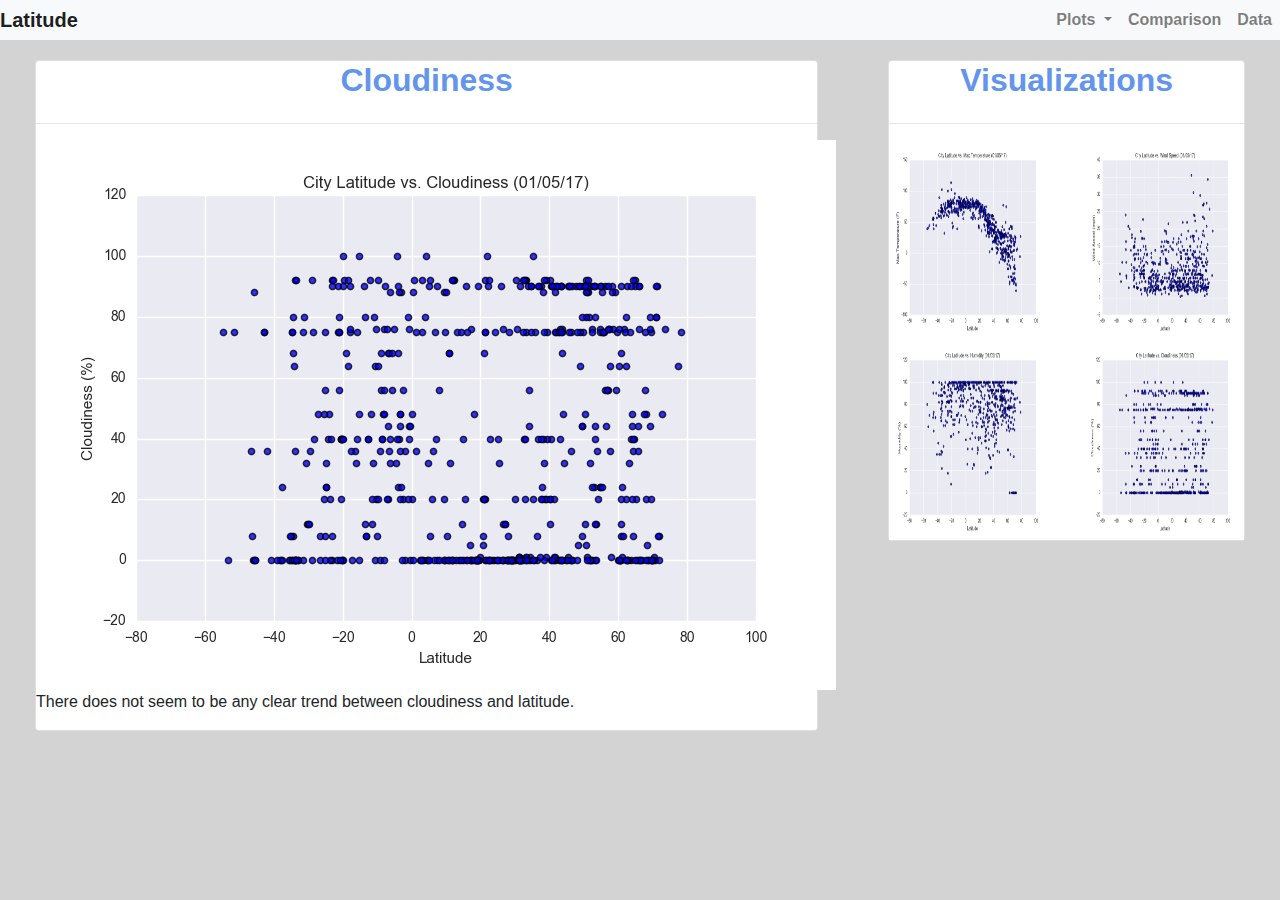
<file: visualizations/cloudiness.html>
<!doctype html>
<html lang="en">

<head>
    <title>Title</title>
    <!-- Required meta tags -->
    <meta charset="utf-8">
    <meta name="viewport" content="width=device-width, initial-scale=1, shrink-to-fit=no">

    <!-- Bootstrap CSS -->
    <link rel="stylesheet" href="https://stackpath.bootstrapcdn.com/bootstrap/4.3.1/css/bootstrap.min.css"
        integrity="sha384-ggOyR0iXCbMQv3Xipma34MD+dH/1fQ784/j6cY/iJTQUOhcWr7x9JvoRxT2MZw1T" crossorigin="anonymous">
    <link rel="stylesheet" href="../Resources/style.css" media="all">
</head>

<body>
    <nav class="navbar navbar-expand-lg navbar-light bg-light">
        <a class="navbar-brand" href="../index.html">Latitude</a>
        <button class="navbar-toggler" type="button" data-toggle="collapse" data-target="#navbarSupportedContent"
            aria-controls="navbarSupportedContent" aria-expanded="false" aria-label="Toggle navigation">
            <span class="navbar-toggler-icon"></span>
        </button>

        <div class="collapse navbar-collapse" id="navbarSupportedContent">
            <ul class="navbar-nav ml-auto">
                <!-- <li class="nav-item active"></li> -->
                <li class="nav-item dropdown">
                    <a class="nav-link dropdown-toggle" href="#" id="navbarDropdown" role="button"
                        data-toggle="dropdown" aria-haspopup="true" aria-expanded="false">
                        Plots
                    </a>
                    <div class="dropdown-menu" aria-labelledby="navbarDropdown">
                        <a class="dropdown-item" href="temp.html">Temperature</a>
                        <a class="dropdown-item" href="windspeed.html">Wind Speed</a>
                        <a class="dropdown-item" href="humidity.html">Humidity</a>
                        <a class="dropdown-item" href="cloudiness.html">Cloudiness</a>
                </li>
                <li class="nav-item">
                    <a class="nav-link" href="../comparisons.html">Comparison</a>
                </li>
                <li class="nav-item">
                    <a class="nav-link" href="../data.html">Data</a>
                </li>
            </ul>
        </div>
    </nav>
    <div class="container-fluid">
        <div class="row">
            <div class="col-lg-8 col-sm-12">
                <div class="card">
                    <h1>
                        Cloudiness
                    </h1>
                    <hr>
                    <p>
                        <img src="../Resources/assets/images/Fig3.png" style="float:left;" alt=""> There does not seem
                        to be any clear trend between cloudiness and latitude.
                    </p>
                </div>
            </div>
            <div class="col-lg-4 col-sm-2">
                <div class="card">
                    <h1>
                        Visualizations
                    </h1>
                    <hr>
                    <div class="row">
                        <div class="col-lg-6 col-sm-3">
                            <a href="temp.html">
                                <img src="../Resources/assets/images/Fig1.png" width="200px" height="200px" alt=""
                                    class="figsize">
                            </a>
                        </div>
                        <div class="col-lg-6 col-sm-3">
                            <a href="windspeed.html">
                                <img src="../Resources/assets/images/Fig4.png" width="200px" height="200px" alt=""
                                    class="figsize">
                            </a>
                        </div>
                        <div class="col-lg-6 col-sm-3">
                            <a href="humidity.html">
                                <img src="../Resources/assets/images/Fig2.png" width="200px" height="200px" alt=""
                                    class="figsize">
                            </a>
                        </div>
                        <div class="col-lg-6 col-sm-3">
                            <a href="cloudiness.html">
                                <img src="../Resources/assets/images/Fig3.png" width="200px" height="200px" alt=""
                                    class="figsize">
                            </a>
                        </div>
                    </div>
                </div>
            </div>
        </div>
    </div>
    <!-- Optional JavaScript -->
    <!-- jQuery first, then Popper.js, then Bootstrap JS -->
    <script src="https://code.jquery.com/jquery-3.3.1.slim.min.js"
        integrity="sha384-q8i/X+965DzO0rT7abK41JStQIAqVgRVzpbzo5smXKp4YfRvH+8abtTE1Pi6jizo"
        crossorigin="anonymous"></script>
    <script src="https://cdnjs.cloudflare.com/ajax/libs/popper.js/1.14.7/umd/popper.min.js"
        integrity="sha384-UO2eT0CpHqdSJQ6hJty5KVphtPhzWj9WO1clHTMGa3JDZwrnQq4sF86dIHNDz0W1"
        crossorigin="anonymous"></script>
    <script src="https://stackpath.bootstrapcdn.com/bootstrap/4.3.1/js/bootstrap.min.js"
        integrity="sha384-JjSmVgyd0p3pXB1rRibZUAYoIIy6OrQ6VrjIEaFf/nJGzIxFDsf4x0xIM+B07jRM"
        crossorigin="anonymous"></script>
</body>

</html>
</file>
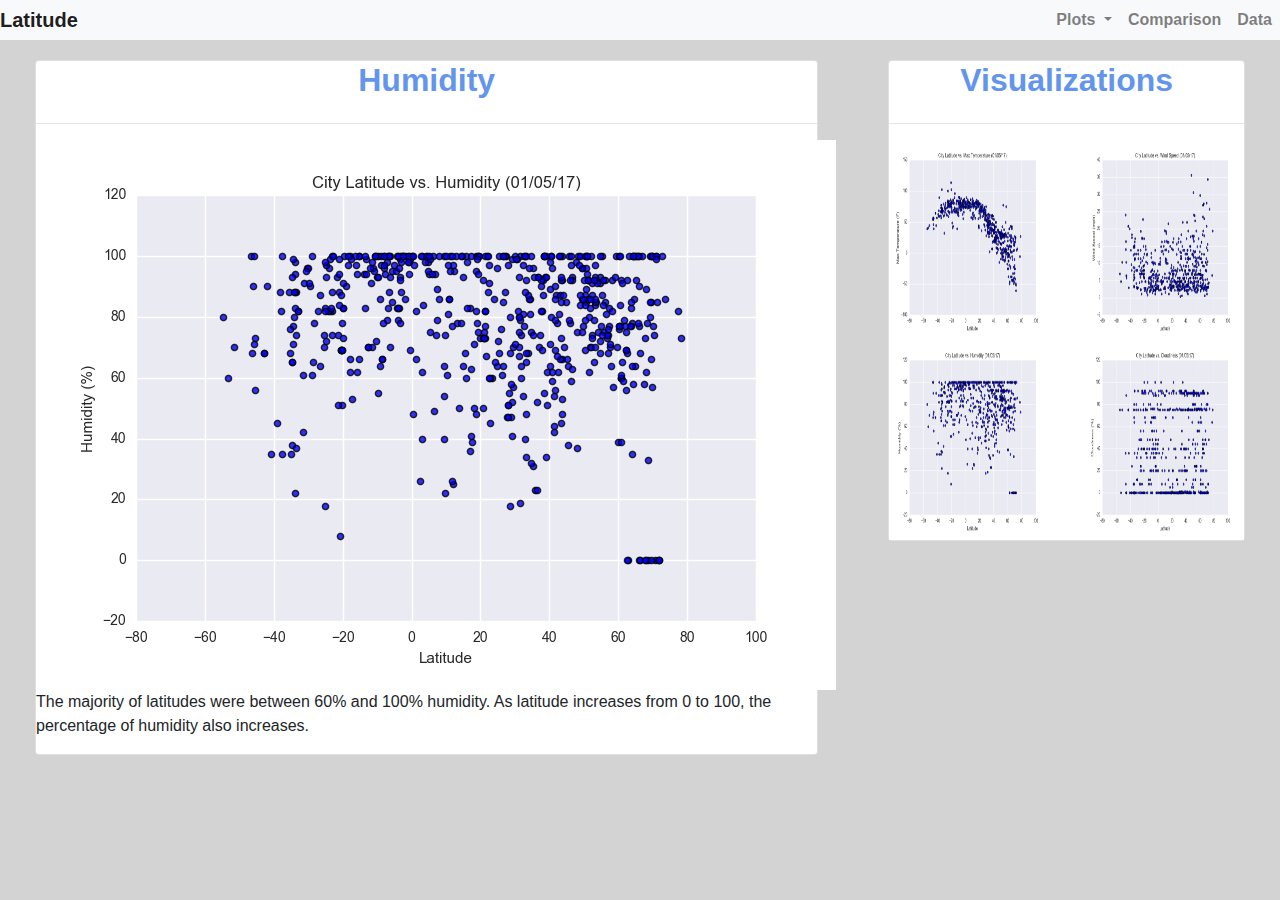
<file: visualizations/humidity.html>
<!doctype html>
<html lang="en">

<head>
    <title>Title</title>
    <!-- Required meta tags -->
    <meta charset="utf-8">
    <meta name="viewport" content="width=device-width, initial-scale=1, shrink-to-fit=no">

    <!-- Bootstrap CSS -->
    <link rel="stylesheet" href="https://stackpath.bootstrapcdn.com/bootstrap/4.3.1/css/bootstrap.min.css"
        integrity="sha384-ggOyR0iXCbMQv3Xipma34MD+dH/1fQ784/j6cY/iJTQUOhcWr7x9JvoRxT2MZw1T" crossorigin="anonymous">
    <link rel="stylesheet" href="../Resources/style.css" media="all">
</head>

<body>
    <nav class="navbar navbar-expand-lg navbar-light bg-light">
        <a class="navbar-brand" href="../index.html">Latitude</a>
        <button class="navbar-toggler" type="button" data-toggle="collapse" data-target="#navbarSupportedContent"
            aria-controls="navbarSupportedContent" aria-expanded="false" aria-label="Toggle navigation">
            <span class="navbar-toggler-icon"></span>
        </button>

        <div class="collapse navbar-collapse" id="navbarSupportedContent">
            <ul class="navbar-nav ml-auto">
                <!-- <li class="nav-item active"></li> -->
                <li class="nav-item dropdown">
                    <a class="nav-link dropdown-toggle" href="#" id="navbarDropdown" role="button"
                        data-toggle="dropdown" aria-haspopup="true" aria-expanded="false">
                        Plots
                    </a>
                    <div class="dropdown-menu" aria-labelledby="navbarDropdown">
                        <a class="dropdown-item" href="temp.html">Temperature</a>
                        <a class="dropdown-item" href="windspeed.html">Wind Speed</a>
                        <a class="dropdown-item" href="humidity.html">Humidity</a>
                        <a class="dropdown-item" href="cloudiness.html">Cloudiness</a>
                </li>
                <li class="nav-item">
                    <a class="nav-link" href="../comparisons.html">Comparison</a>
                </li>
                <li class="nav-item">
                    <a class="nav-link" href="../data.html">Data</a>
                </li>
            </ul>
        </div>
    </nav>
    <div class="container-fluid">
        <div class="row">
            <div class="col-lg-8 col-sm-12">
                <div class="card">
                    <h1>
                        Humidity
                    </h1>
                    <hr>
                    <p>
                        <img src="../Resources/assets/images/Fig2.png" style="float:left;" alt=""> The majority of latitudes were between
                        60% and 100% humidity. As latitude increases from 0 to 100, the percentage of humidity also
                        increases.
                    </p>
                </div>
            </div>
            <div class="col-lg-4 col-sm-2">
                <div class="card">
                    <h1>
                        Visualizations
                    </h1>
                    <hr>
                    <div class="row">
                        <div class="col-lg-6 col-sm-3">
                            <a href="temp.html">
                                <img src="../Resources/assets/images/Fig1.png" width="200px" height="200px" alt=""
                                    class="figsize">
                            </a>
                        </div>
                        <div class="col-lg-6 col-sm-3">
                            <a href="windspeed.html">
                                <img src="../Resources/assets/images/Fig4.png" width="200px" height="200px" alt=""
                                    class="figsize">
                            </a>
                        </div>
                        <div class="col-lg-6 col-sm-3">
                            <a href="humidity.html">
                                <img src="../Resources/assets/images/Fig2.png" width="200px" height="200px" alt=""
                                    class="figsize">
                            </a>
                        </div>
                        <div class="col-lg-6 col-sm-3">
                            <a href="cloudiness.html">
                                <img src="../Resources/assets/images/Fig3.png" width="200px" height="200px" alt=""
                                    class="figsize">
                            </a>
                        </div>
                    </div>
                </div>
            </div>
        </div>
    </div>
    <!-- Optional JavaScript -->
    <!-- jQuery first, then Popper.js, then Bootstrap JS -->
    <script src="https://code.jquery.com/jquery-3.3.1.slim.min.js"
        integrity="sha384-q8i/X+965DzO0rT7abK41JStQIAqVgRVzpbzo5smXKp4YfRvH+8abtTE1Pi6jizo"
        crossorigin="anonymous"></script>
    <script src="https://cdnjs.cloudflare.com/ajax/libs/popper.js/1.14.7/umd/popper.min.js"
        integrity="sha384-UO2eT0CpHqdSJQ6hJty5KVphtPhzWj9WO1clHTMGa3JDZwrnQq4sF86dIHNDz0W1"
        crossorigin="anonymous"></script>
    <script src="https://stackpath.bootstrapcdn.com/bootstrap/4.3.1/js/bootstrap.min.js"
        integrity="sha384-JjSmVgyd0p3pXB1rRibZUAYoIIy6OrQ6VrjIEaFf/nJGzIxFDsf4x0xIM+B07jRM"
        crossorigin="anonymous"></script>
</body>

</html>
</file>
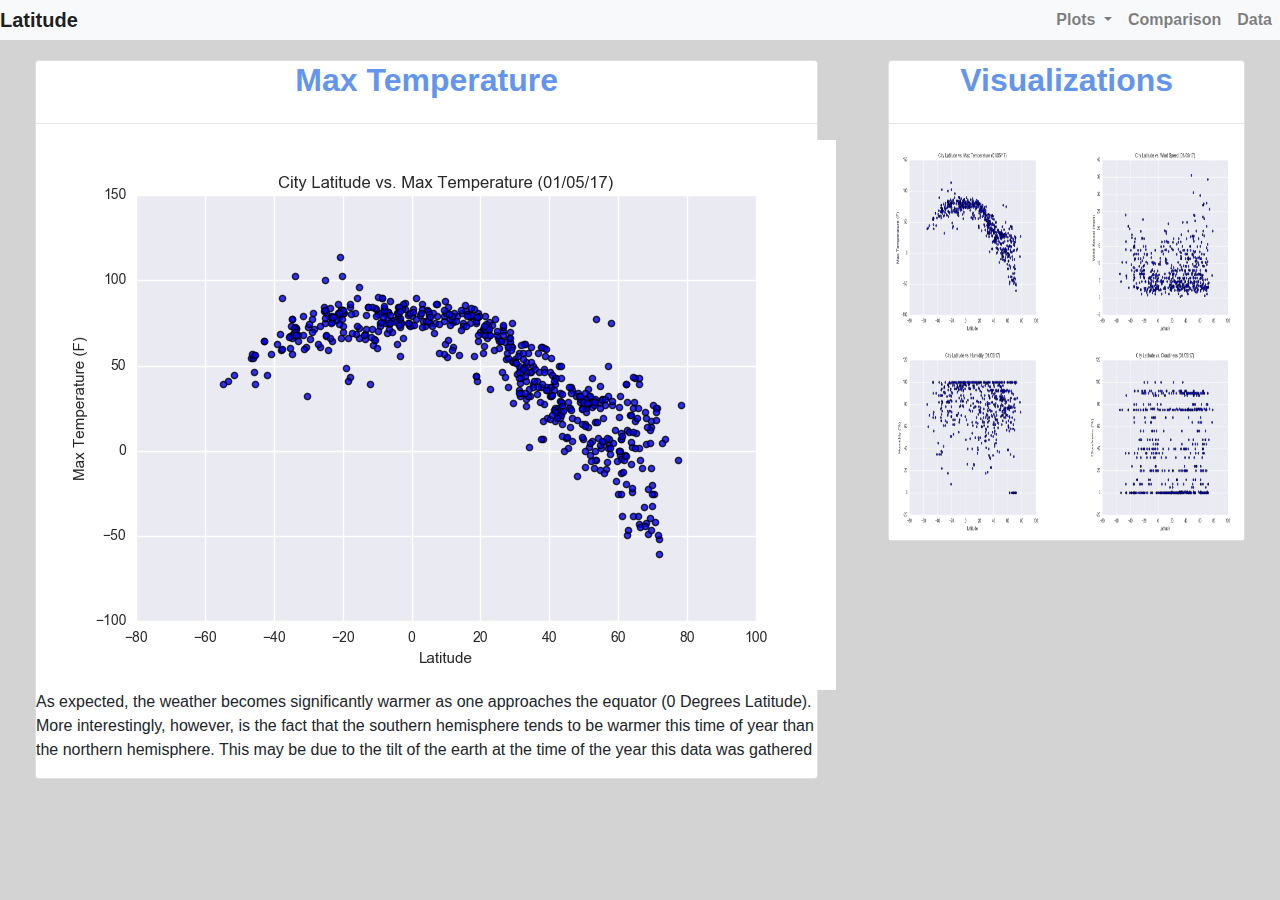
<file: visualizations/temp.html>
<!doctype html>
<html lang="en">

<head>
    <title>Title</title>
    <!-- Required meta tags -->
    <meta charset="utf-8">
    <meta name="viewport" content="width=device-width, initial-scale=1, shrink-to-fit=no">

    <!-- Bootstrap CSS -->
    <link rel="stylesheet" href="https://stackpath.bootstrapcdn.com/bootstrap/4.3.1/css/bootstrap.min.css"
        integrity="sha384-ggOyR0iXCbMQv3Xipma34MD+dH/1fQ784/j6cY/iJTQUOhcWr7x9JvoRxT2MZw1T" crossorigin="anonymous">
    <link rel="stylesheet" href="../Resources/style.css" media="all">
</head>

<body>
    <nav class="navbar navbar-expand-lg navbar-light bg-light">
        <a class="navbar-brand" href="../index.html">Latitude</a>
        <button class="navbar-toggler" type="button" data-toggle="collapse" data-target="#navbarSupportedContent"
            aria-controls="navbarSupportedContent" aria-expanded="false" aria-label="Toggle navigation">
            <span class="navbar-toggler-icon"></span>
        </button>

        <div class="collapse navbar-collapse" id="navbarSupportedContent">
            <ul class="navbar-nav ml-auto">
                <!-- <li class="nav-item active"></li> -->
                <li class="nav-item dropdown">
                    <a class="nav-link dropdown-toggle" href="#" id="navbarDropdown" role="button"
                        data-toggle="dropdown" aria-haspopup="true" aria-expanded="false">
                        Plots
                    </a>
                    <div class="dropdown-menu" aria-labelledby="navbarDropdown">
                        <a class="dropdown-item" href="temp.html">Temperature</a>
                        <a class="dropdown-item" href="windspeed.html">Wind Speed</a>
                        <a class="dropdown-item" href="humidity.html">Humidity</a>
                        <a class="dropdown-item" href="cloudiness.html">Cloudiness</a>
                </li>
                <li class="nav-item">
                    <a class="nav-link" href="../comparisons.html">Comparison</a>
                </li>
                <li class="nav-item">
                    <a class="nav-link" href="../data.html">Data</a>
                </li>
            </ul>
        </div>
    </nav>
    <div class="container-fluid">
        <div class="row">
            <div class="col-lg-8 col-sm-12">
                <div class="card">
                    <h1>
                        Max Temperature
                    </h1>
                    <hr>
                    <p>
                        <img src="../Resources/assets/images/Fig1.png" style="float:left;" alt=""> As expected, the
                        weather becomes significantly warmer as one approaches the equator (0 Degrees Latitude).
                        More interestingly, however, is the fact that the southern hemisphere tends to be warmer this
                        time of year than the northern hemisphere. This may be due to the tilt of the earth at the time of the year
                        this data was gathered
                    </p>
                </div>
            </div>
            <div class="col-lg-4 col-sm-2">
                <div class="card">
                    <h1>
                        Visualizations
                    </h1>
                    <hr>
                    <div class="row">
                        <div class="col-lg-6 col-sm-3">
                            <a href="temp.html">
                                <img src="../Resources/assets/images/Fig1.png" width="200px" height="200px" alt=""
                                    class="figsize">
                            </a>
                        </div>
                        <div class="col-lg-6 col-sm-3">
                            <a href="windspeed.html">
                                <img src="../Resources/assets/images/Fig4.png" width="200px" height="200px" alt=""
                                    class="figsize">
                            </a>
                        </div>
                        <div class="col-lg-6 col-sm-3">
                            <a href="humidity.html">
                                <img src="../Resources/assets/images/Fig2.png" width="200px" height="200px" alt=""
                                    class="figsize">
                            </a>
                        </div>
                        <div class="col-lg-6 col-sm-3">
                            <a href="cloudiness.html">
                                <img src="../Resources/assets/images/Fig3.png" width="200px" height="200px" alt=""
                                    class="figsize">
                            </a>
                        </div>
                    </div>
                </div>
            </div>
        </div>
    </div>
    <!-- Optional JavaScript -->
    <!-- jQuery first, then Popper.js, then Bootstrap JS -->
    <script src="https://code.jquery.com/jquery-3.3.1.slim.min.js"
        integrity="sha384-q8i/X+965DzO0rT7abK41JStQIAqVgRVzpbzo5smXKp4YfRvH+8abtTE1Pi6jizo"
        crossorigin="anonymous"></script>
    <script src="https://cdnjs.cloudflare.com/ajax/libs/popper.js/1.14.7/umd/popper.min.js"
        integrity="sha384-UO2eT0CpHqdSJQ6hJty5KVphtPhzWj9WO1clHTMGa3JDZwrnQq4sF86dIHNDz0W1"
        crossorigin="anonymous"></script>
    <script src="https://stackpath.bootstrapcdn.com/bootstrap/4.3.1/js/bootstrap.min.js"
        integrity="sha384-JjSmVgyd0p3pXB1rRibZUAYoIIy6OrQ6VrjIEaFf/nJGzIxFDsf4x0xIM+B07jRM"
        crossorigin="anonymous"></script>
</body>

</html>
</file>
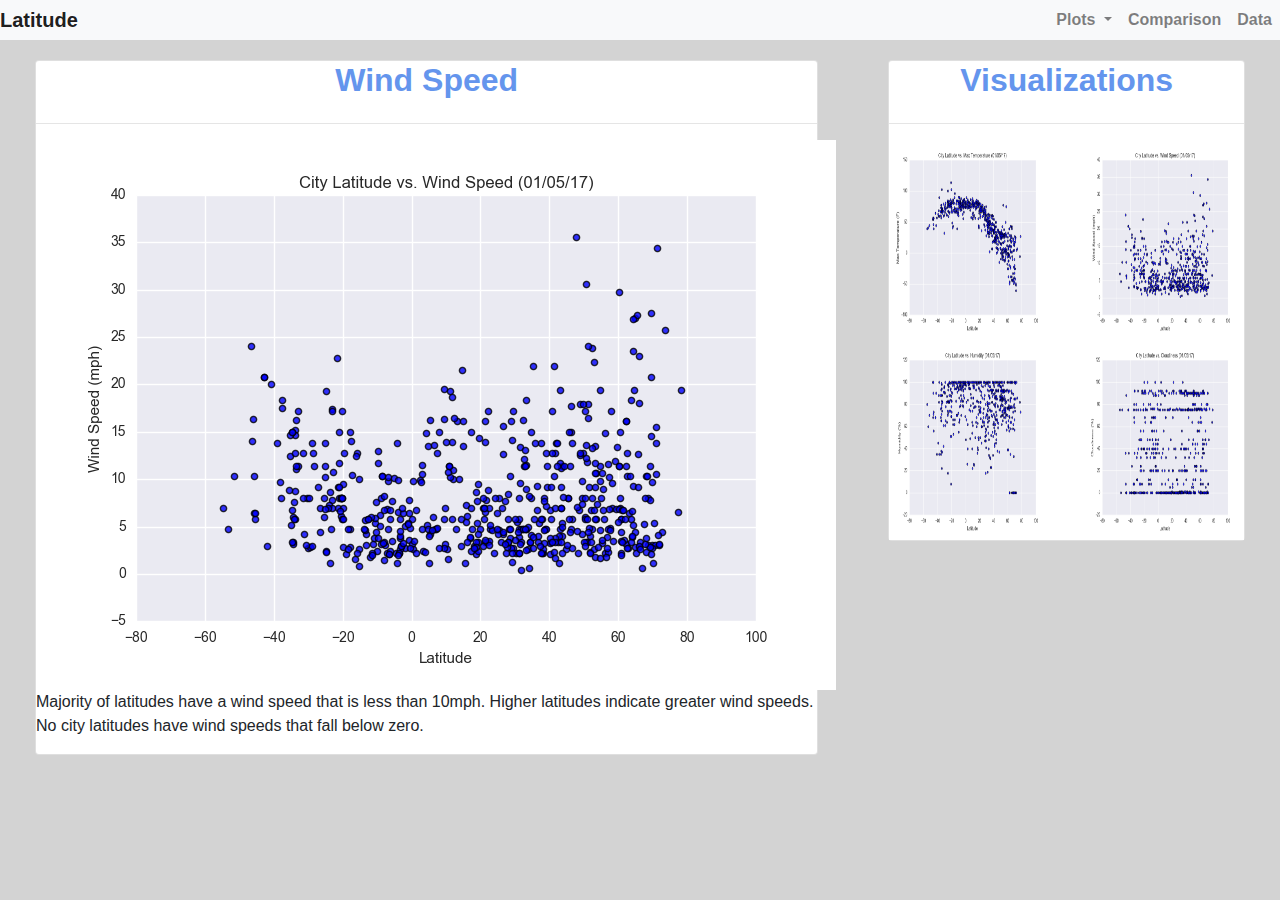
<file: visualizations/windspeed.html>
<!doctype html>
<html lang="en">

<head>
    <title>Title</title>
    <!-- Required meta tags -->
    <meta charset="utf-8">
    <meta name="viewport" content="width=device-width, initial-scale=1, shrink-to-fit=no">

    <!-- Bootstrap CSS -->
    <link rel="stylesheet" href="https://stackpath.bootstrapcdn.com/bootstrap/4.3.1/css/bootstrap.min.css"
        integrity="sha384-ggOyR0iXCbMQv3Xipma34MD+dH/1fQ784/j6cY/iJTQUOhcWr7x9JvoRxT2MZw1T" crossorigin="anonymous">
    <link rel="stylesheet" href="../Resources/style.css" media="all">
</head>

<body>
    <nav class="navbar navbar-expand-lg navbar-light bg-light">
        <a class="navbar-brand" href="../index.html">Latitude</a>
        <button class="navbar-toggler" type="button" data-toggle="collapse" data-target="#navbarSupportedContent"
            aria-controls="navbarSupportedContent" aria-expanded="false" aria-label="Toggle navigation">
            <span class="navbar-toggler-icon"></span>
        </button>

        <div class="collapse navbar-collapse" id="navbarSupportedContent">
            <ul class="navbar-nav ml-auto">
                <!-- <li class="nav-item active"></li> -->
                <li class="nav-item dropdown">
                    <a class="nav-link dropdown-toggle" href="#" id="navbarDropdown" role="button"
                        data-toggle="dropdown" aria-haspopup="true" aria-expanded="false">
                        Plots
                    </a>
                    <div class="dropdown-menu" aria-labelledby="navbarDropdown">
                        <a class="dropdown-item" href="temp.html">Temperature</a>
                        <a class="dropdown-item" href="windspeed.html">Wind Speed</a>
                        <a class="dropdown-item" href="humidity.html">Humidity</a>
                        <a class="dropdown-item" href="cloudiness.html">Cloudiness</a>
                </li>
                <li class="nav-item">
                    <a class="nav-link" href="../comparisons.html">Comparison</a>
                </li>
                <li class="nav-item">
                    <a class="nav-link" href="../data.html">Data</a>
                </li>
            </ul>
        </div>
    </nav>
    <div class="container-fluid">
        <div class="row">
            <div class="col-lg-8 col-sm-12">
                <div class="card">
                    <h1>
                        Wind Speed
                    </h1>
                    <hr>
                    <p>
                        <img src="../Resources/assets/images/Fig4.png" style="float:left;" alt=""> Majority of latitudes
                        have a wind speed that is less than 10mph. Higher latitudes indicate greater wind speeds. No city
                        latitudes have wind speeds that fall below zero.
                    </p>
                </div>
            </div>
            <div class="col-lg-4 col-sm-2">
                <div class="card">
                    <h1>
                        Visualizations
                    </h1>
                    <hr>
                    <div class="row">
                        <div class="col-lg-6 col-sm-3">
                            <a href="temp.html">
                                <img src="../Resources/assets/images/Fig1.png" width="200px" height="200px" alt=""
                                    class="figsize">
                            </a>
                        </div>
                        <div class="col-lg-6 col-sm-3">
                            <a href="windspeed.html">
                                <img src="../Resources/assets/images/Fig4.png" width="200px" height="200px" alt=""
                                    class="figsize">
                            </a>
                        </div>
                        <div class="col-lg-6 col-sm-3">
                            <a href="humidity.html">
                                <img src="../Resources/assets/images/Fig2.png" width="200px" height="200px" alt=""
                                    class="figsize">
                            </a>
                        </div>
                        <div class="col-lg-6 col-sm-3">
                            <a href="cloudiness.html">
                                <img src="../Resources/assets/images/Fig3.png" width="200px" height="200px" alt=""
                                    class="figsize">
                            </a>
                        </div>
                    </div>
                </div>
            </div>
        </div>
    </div>
    <!-- Optional JavaScript -->
    <!-- jQuery first, then Popper.js, then Bootstrap JS -->
    <script src="https://code.jquery.com/jquery-3.3.1.slim.min.js"
        integrity="sha384-q8i/X+965DzO0rT7abK41JStQIAqVgRVzpbzo5smXKp4YfRvH+8abtTE1Pi6jizo"
        crossorigin="anonymous"></script>
    <script src="https://cdnjs.cloudflare.com/ajax/libs/popper.js/1.14.7/umd/popper.min.js"
        integrity="sha384-UO2eT0CpHqdSJQ6hJty5KVphtPhzWj9WO1clHTMGa3JDZwrnQq4sF86dIHNDz0W1"
        crossorigin="anonymous"></script>
    <script src="https://stackpath.bootstrapcdn.com/bootstrap/4.3.1/js/bootstrap.min.js"
        integrity="sha384-JjSmVgyd0p3pXB1rRibZUAYoIIy6OrQ6VrjIEaFf/nJGzIxFDsf4x0xIM+B07jRM"
        crossorigin="anonymous"></script>
</body>

</html>
</file>
<file: Resources/style.css>
/* style css */
@media (min-width:768px){
    .figsize{
        max-width:100%;
        max-height:100%;
    }
}

.card{
    margin:20px;
}

h1{
    color:cornflowerblue;
    font-size: xx-large;
    font-weight: bolder;
    text-align: center;
}
h2{
    color:cornflowerblue;
    font-size: xx-large;
    font-weight: bolder;
    font-stretch: extra-expanded;
    text-align: center;
}
body {
    background: lightgrey;
  }

.navbar.navbar {
    color:lightblue;
    padding: inherit;
    font-weight: bolder;
    background-color:cornflowerblue;
}

.navbar-brand{
    color: lightblue
}
</file>
